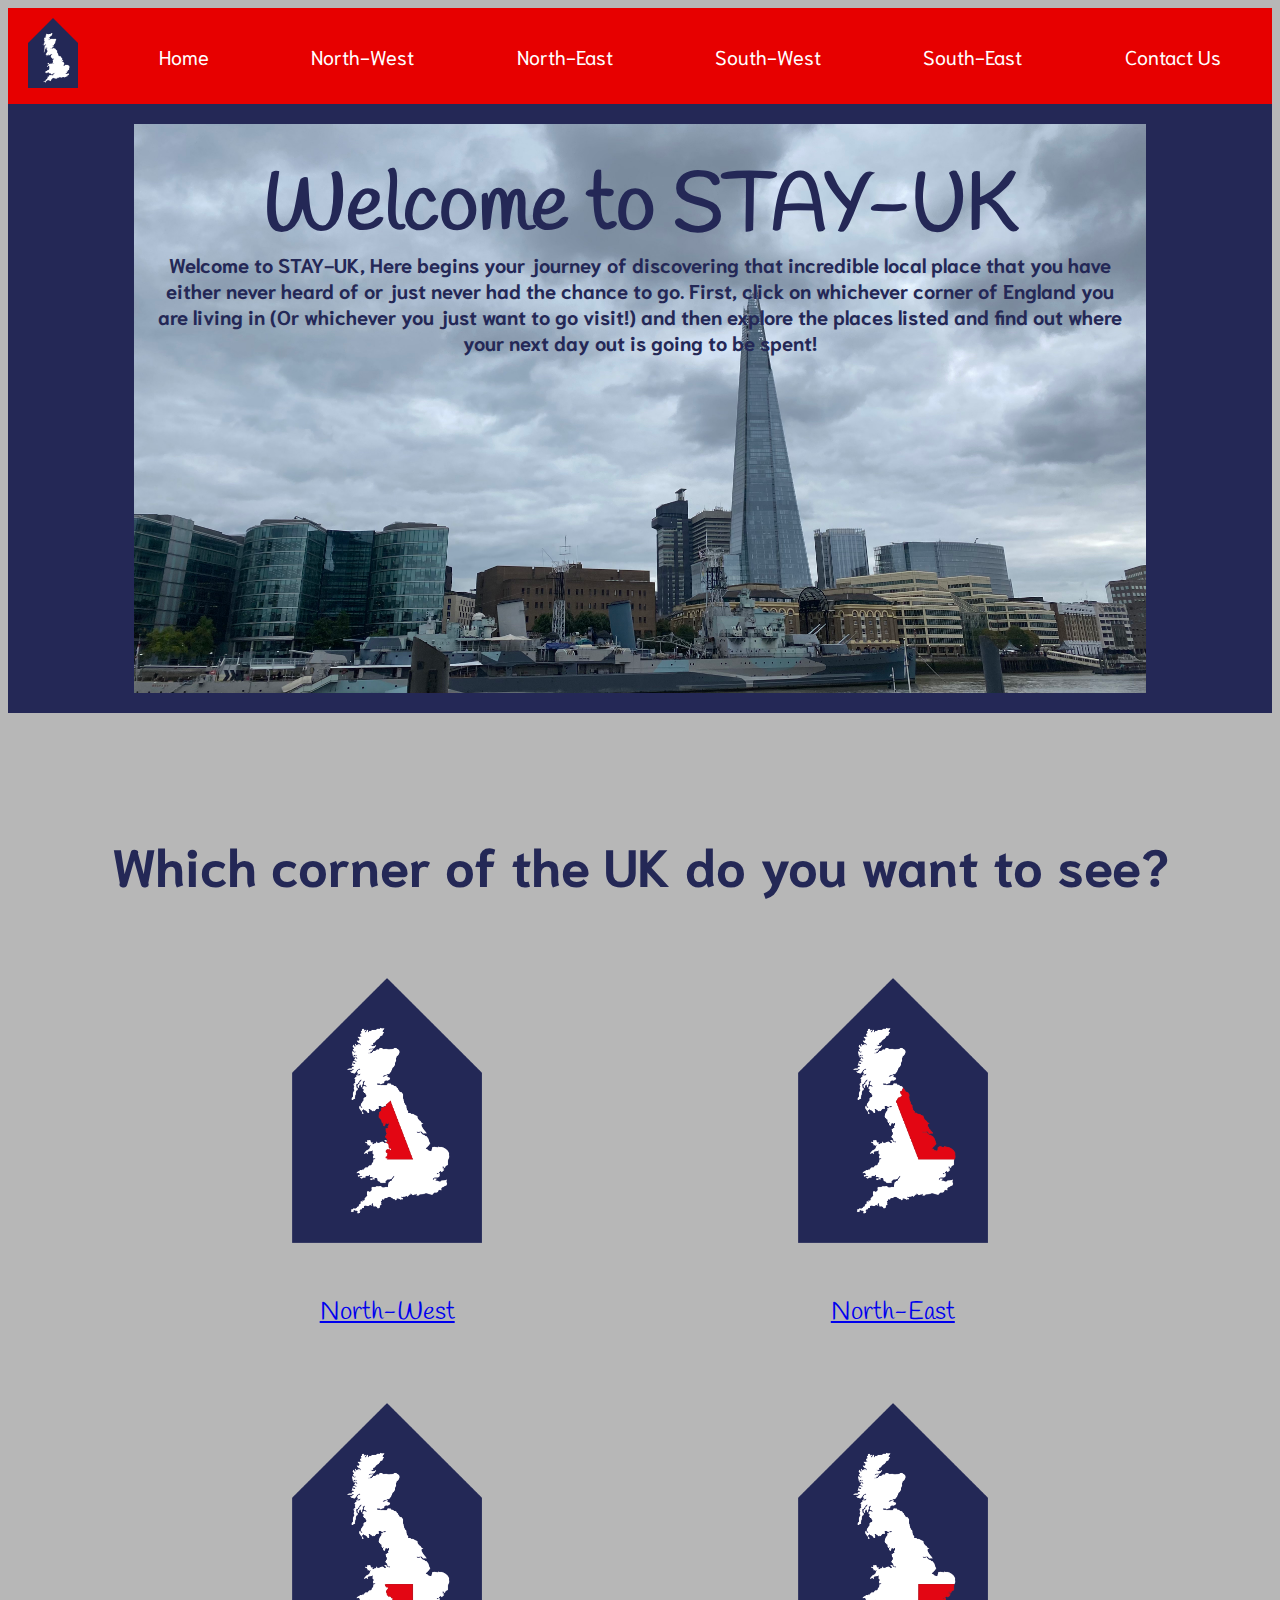
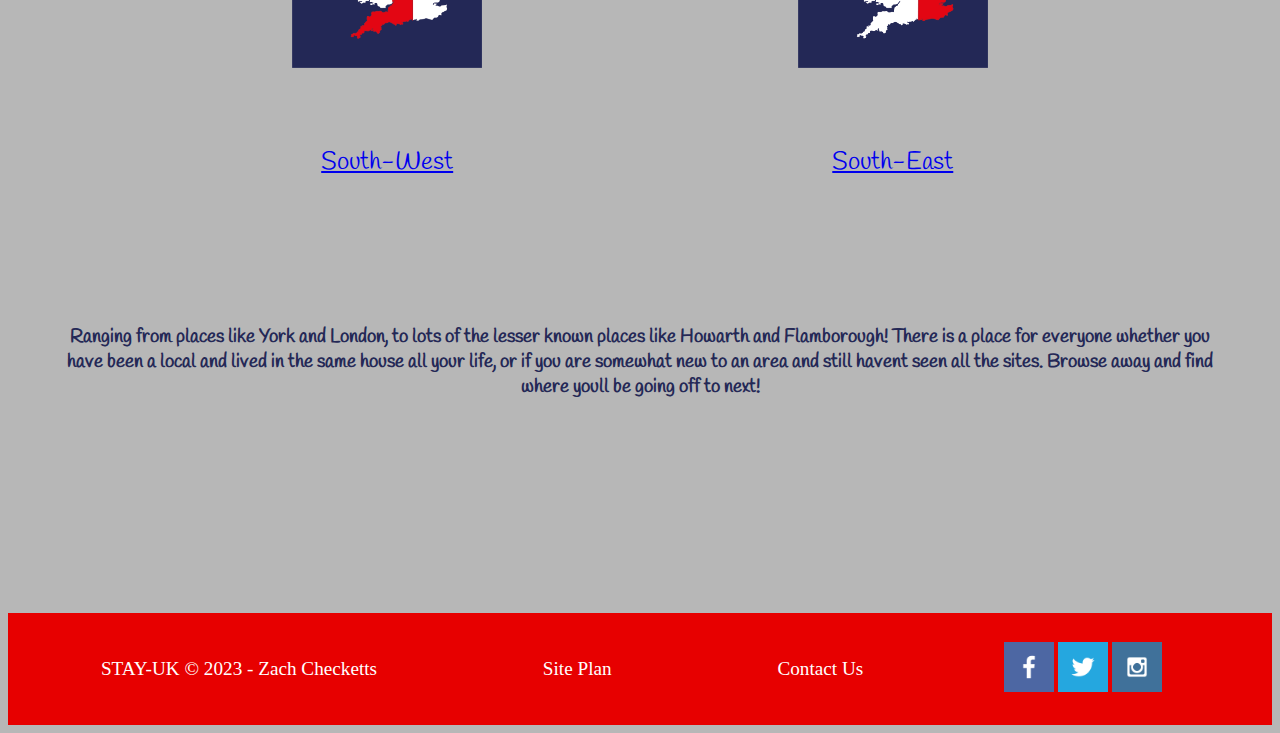
<file: personal/index.html>
<!DOCTYPE html>
<html lang="en">
<head>
    <meta charset="UTF-8">
    <meta http-equiv="X-UA-Compatible" content="IE=edge">
    <meta name="viewport" content="width=device-width, initial-scale=1.0">
    <title>Home Page</title>
    <link rel="stylesheet" href="styles/style.css">
</head>

<body>
    <header>
        <a href="index.html" id="logo_link" >
        
            <img class="logo" src="styles/images/Zach_logo.png" alt="STAY-UK logo">
        </a>
        <nav id="navbar">
            <a href="index.html">Home</a>
            <a href="northwest.html">North-West</a>
            <a href="northeast.html">North-East</a>
            <a href="southwest.html">South-West</a>
            <a href="southeast.html">South-East</a>
            <a href="contactus.html">Contact Us</a>
        </nav>

    </header>
    <div id="hero">
        <div id="hero-background"></div>
        <div id="hero-box">
            <img id="hero-img" src="styles/images/london4.jpg" alt="Image of UK">
        </div>
        <section id="hero-msg">
            <h1 class="home-title">Welcome to STAY-UK</h1>
            <h4 class="title-description">Welcome to STAY-UK, Here begins your journey of discovering that incredible local place that you have either never heard of or just never had the chance to go. First, click on whichever corner of England you are living in (Or whichever you just want to go visit!) and then explore the places listed and find out where your next day out is going to be spent! </h4>
        </section>
    </div>
    <main class="home-grid" >
        <section id="grid-title">
            
            <h2>Which corner of the UK do you want to see?</h2>
        </section>
        
        <section id="nw-img">
            <a href="northwest.html" target="_blank">
                <img  src="styles/images/logo-northwest.png" alt="northwest">
            </a>
        </section>
        <div id="nwlink">
            <a  href="northwest.html">North-West</a>
        </div>
        <section id="ne-img">
            <a href="northeast.html" target="_blank">
                <img  src="styles/images/logo-northeast.png" alt="Northeast">
            </a>
        </section>
        <div id="nelink">
            <a  href="northeast.html">North-East</a>
        </div>
        <section id="sw-img">
            <a href="southwest.html" target="_blank">
                <img  src="styles/images/logo-southwest.png" alt="southwest">
            </a>
        </section>
        <div id="swlink">
            <a  href="southwest.html">South-West </a>
        </div>
        <div id="se-img">
            <a href="southeast.html" target="_blank">
                <img  src="styles/images/logo-southeast.png" alt="southeast">
            </a>
        </div>
        <div id="selink">
            <a  href="southeast.html">South-East</a>
        </div>
        <section id="home-instruction"> 
            <h3 >Ranging from places like York and London, to lots of the lesser known places like Howarth and Flamborough! There is a place for everyone whether you have been a local and lived in the same house all your life, or if you are somewhat new to an area and still havent seen all the sites. Browse away and find where youll be going off to next!</h3>
        </section>
    </main>


    <footer>
        <p>STAY-UK &copy; 2023 - Zach Checketts</p>
        <p><a href="site-plan.html">Site Plan</a></p>
        <p><a href="contactus.html">Contact Us</a></p>
        <div class="social">
            <a href="https://facebook.com" target="_blank">
                <img src="styles/images/facebook.png" alt="fb icon">
            </a>
            <a href="https://twitter.com" target="_blank">
                <img src="styles/images/twitter.png" alt="twitter icon">
            </a>
            <a href="https://instagram.com" target="_blank">
                <img src="styles/images/instagram.png" alt="instagram icon">
            </a>
        </div>
    </footer>
</body>
</html>
</file>
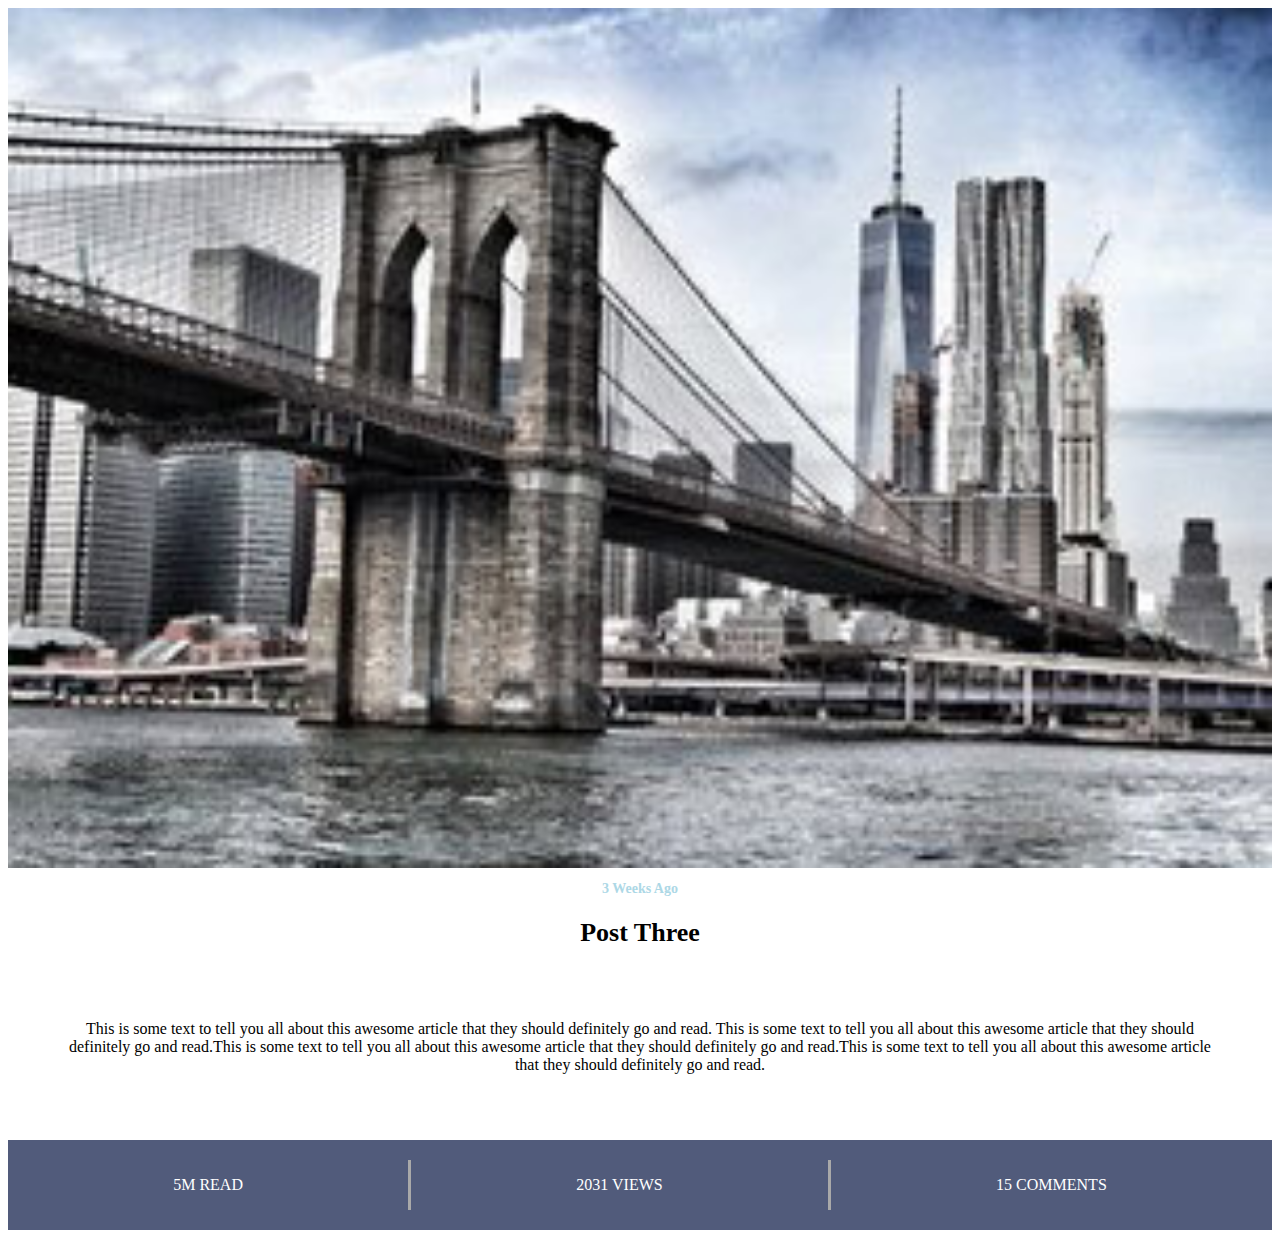
<file: practice/index.html>
<!DOCTYPE html>
<html lang="en">
<head>
    <meta charset="UTF-8">
    <meta http-equiv="X-UA-Compatible" content="IE=edge">
    <meta name="viewport" content="width=device-width, initial-scale=1.0">
    <title>HTML Practice</title>
    <link rel="stylesheet" href="styles/styles.css">
</head>
<body>
    <main>
        <div id="content">
            <div class="Header-image">
                <a href="index.html" id="logo_link" >
                    
                    <img class="cityscape" src="images/CityScape.jpeg" alt="CityScape">
                </a>
                
            </div>
            <div id="text">
                <h1 id="heading">3 Weeks Ago</h1>
                <h2 id="title">Post Three</h2>
                <p id="description">
                    This is some text to tell you all about this awesome article that they should definitely go and read. This is some text to tell you all about this awesome article that they should definitely go and read.This is some text to tell you all about this awesome article that they should definitely go and read.This is some text to tell you all about this awesome article that they should definitely go and read.
                </p>
            </div>
            <div id="footer">

            </div>
        </div>
    </main>
    <footer class="footer-grid">
        <section id="first">
            <p>5M READ</p>
        </section>
        <section id="second">
            <p>2031 VIEWS</p>
        </section>
        <section id="third">
            <p>15 COMMENTS</p>
        </section>

    </footer>
</body>
</html>
</file>
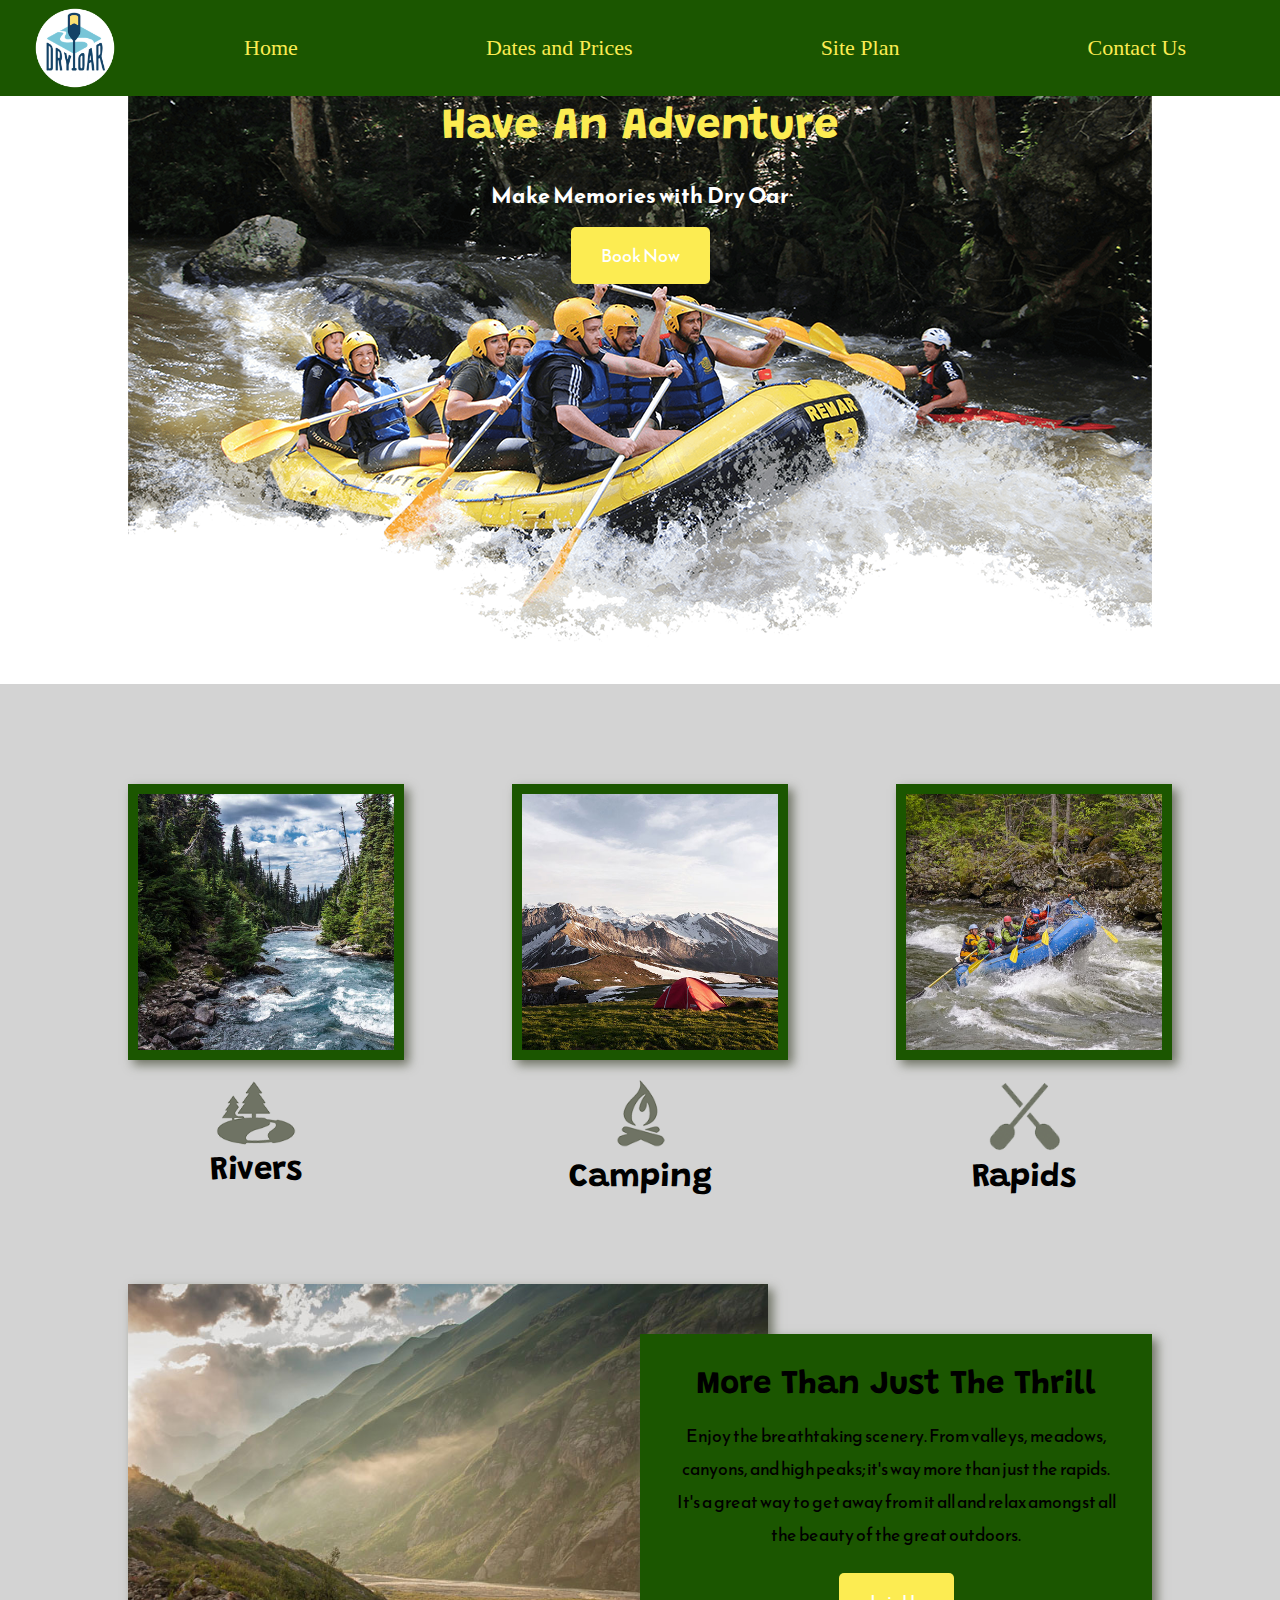
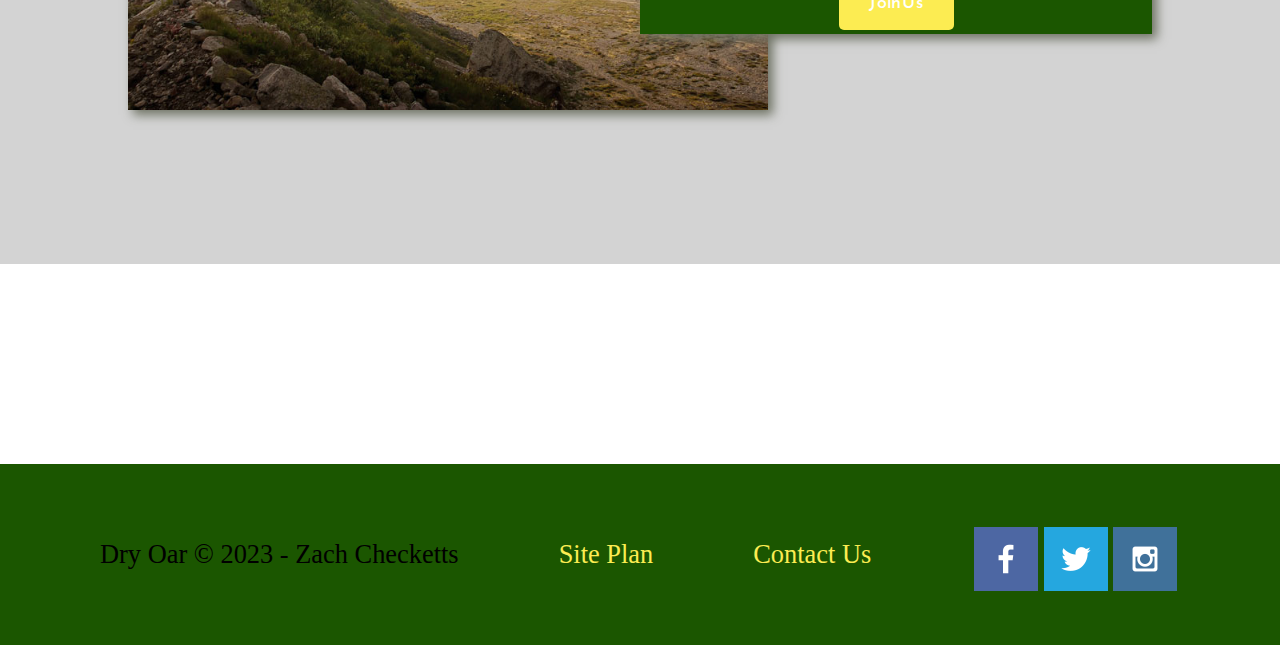
<file: wwr/index.html>
<!DOCTYPE html>
<html lang="en">
<head>
    <meta charset="UTF-8">
    <meta http-equiv="X-UA-Compatible" content="IE=edge">
    <meta name="viewport" content="width=device-width, initial-scale=1.0">
    <title>Whitewater Rafting Vacations | Dry Oar Boating | Home</title>
    <link rel="stylesheet" href="styles/style.css">
</head>
<body>
    <div id="content">
        <header>
            <a href="index.html" id="logo_link" >
            
                <img class="logo" src="images/logo.png" alt="Dry Oar logo">
            </a>
            <nav>
                <a href="index.html">Home</a>
                <a href="prices.html">Dates and Prices</a>
                <a href="site-plan-rafting.html">Site Plan</a>
                <a href="contactus.html">Contact Us</a>
            </nav>

        </header>
        <div id="hero">
            <div id="hero-box">
                <img id="hero-img" src="images/hero.png" alt="People enjoying white water rafting">
            </div>
            <section id="hero-msg">
                <h1 class="home-title">Have An Adventure</h1>
                <h4>Make Memories with Dry Oar </h4>
                <div class='button-box'>
                    <a class='book' href="rates.html">Book Now</a>
                </div>
            </section>
        </div>
        <main class="home-grid" >
            <section class="rivers-card">
                <img class="card-img" src="images/rivers.jpg" alt="river in forest">
                <img class="icon" src="images/river_icon.png" alt="river icon">
                <h2>Rivers</h2>
            </section>
            <section class="camping-card">
                <img class="card-img" src="images/camping.jpg" alt="tent in mountains">
                <img class="icon" src="images/fire_icon.png" alt="fire icon">
                <h2>Camping</h2>
            </section>
            <section class="rapids-card">
                <img class="card-img" src="images/rapids.jpg" alt="rafting boat">
                <img class="icon" src="images/oars.png" alt="oars icon">
                <h2>Rapids</h2>
            </section>
            <div id="background"></div>
            <img class="mountains" src="images/mountains.jpg" alt="Misty mountains">
            <section class="msg">
                <h2>More Than Just The Thrill</h2>
                <p>Enjoy the breathtaking scenery. From valleys, meadows, canyons, and high peaks; it's way more than just the rapids. It's a great way to get away from it all and relax amongst all the beauty of the great outdoors. </p>
                <a class='join' href="rivers.html">Join Us</a>
            </section>
        </main>
        <footer>
            <p>Dry Oar &copy; 2023 - Zach Checketts</p>
            <p><a href="site-plan-rafting.html">Site Plan</a></p>
            <p><a href="contactus.html">Contact Us</a></p>
            <div class="social">
                <a href="https://facebook.com" target="_blank">
                    <img src="images/facebook.png" alt="fb icon">
                </a>
                <a href="https://twitter.com" target="_blank">
                    <img src="images/twitter.png" alt="twitter icon">
                </a>
                <a href="https://instagram.com" target="_blank">
                    <img src="images/instagram.png" alt="instagram icon">
                </a>
            </div>
        </footer>
    </div>
</body>
</html>
</file>
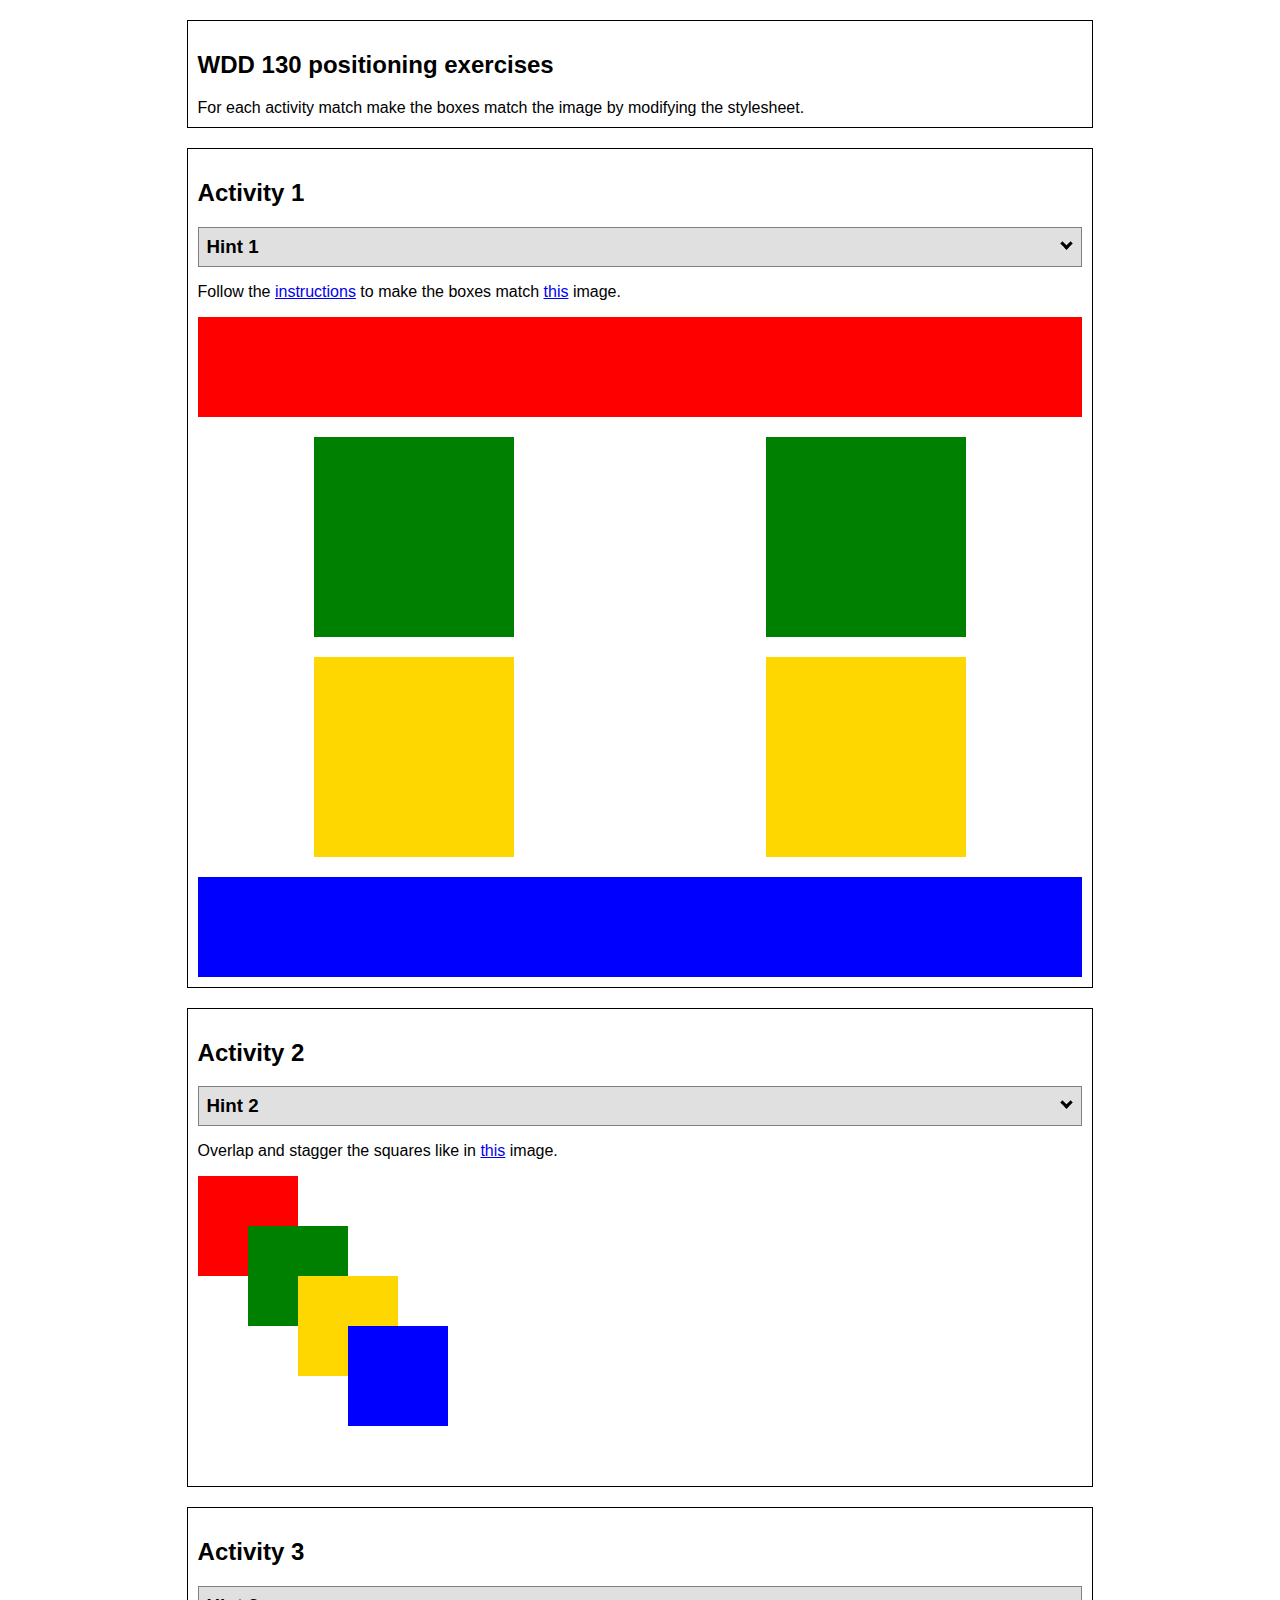
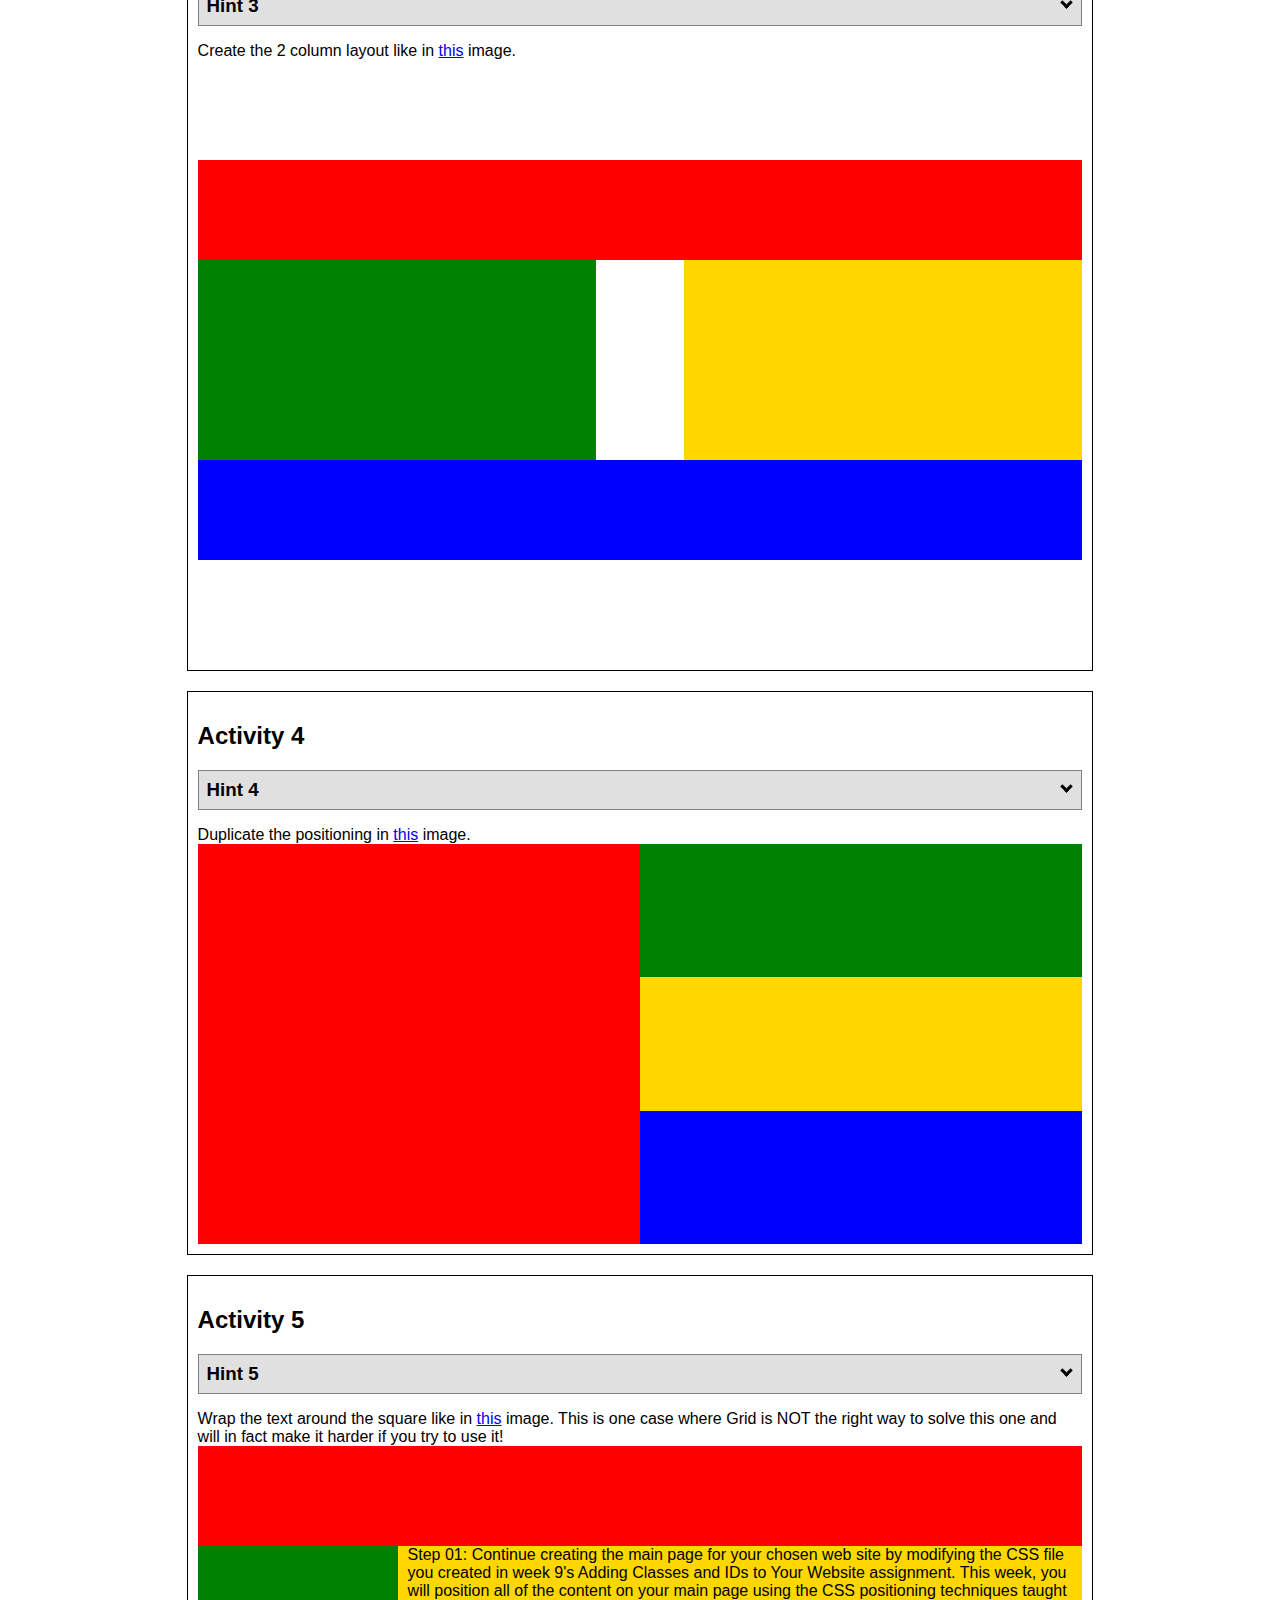
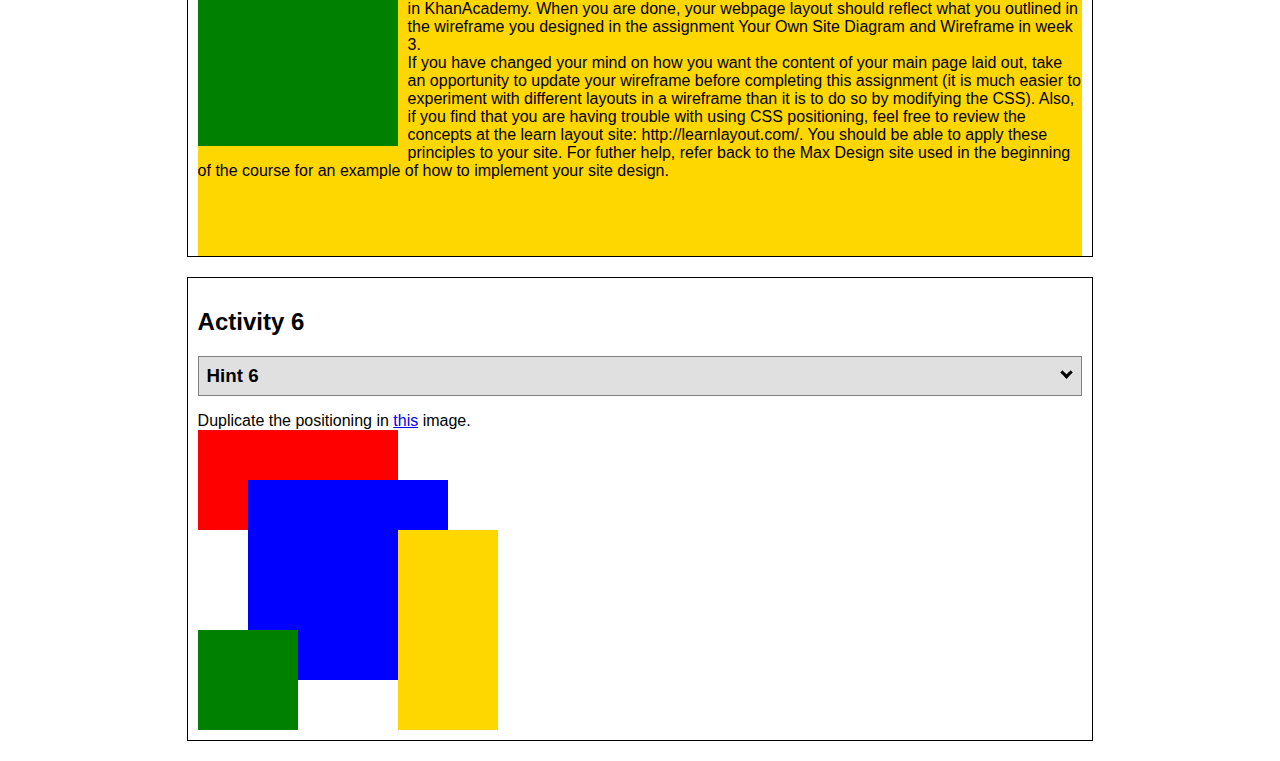
<file: positioning.html>
<!DOCTYPE html>
<html lang="en">
  <head>
    <!-- HTML - Name: positioning.html -->
    <title>Positioning Activity</title>
    <link rel="stylesheet" type="text/css" href="positionstyles.css" />
  </head>
  <body>
    <div class="activity">
      <h2>WDD 130 positioning exercises</h2>
      For each activity match make the boxes match the image by modifying the stylesheet.</div>
    <div class="activity">
      <h2>Activity 1</h2>
      <section class="hint"><input type="checkbox" ><i></i> <h3>Hint 1</h3><div><p>Check out the <a href="https://byui-wdd.github.io/wdd130/activities/w06-css-positioning.html" target="_blank">activity instructions</a> in Ilearn!</p></div></section>
      <p>Follow the <a href="https://byui-wdd.github.io/wdd130/activities/w06-css-positioning.html" target="_blank">instructions</a> to make the boxes match  <a href="https://byui-wdd.github.io/wdd130/images/example1.png" target="_blank">this</a> image.</p>
      <div class="content1" >
        <div class="red1" ></div>
        <div class="green1" ></div>
        <div class="green1" ></div>
        <div class="yellow1"></div>
        <div class="yellow1"></div>
        <div class="blue1"></div>
      </div>
    </div>
    <div class="activity">
      <h2>Activity 2</h2>
      <section class="hint"><input type="checkbox" > <h3>Hint 2</h3><i></i><div><p>Remember that the best way to shift elements around slightly on the page is with Margins.  You could also use Grid.  Either would work for this. If you choose margin, you can use a <em>negative</em> margin. (ie margin-top: -20px;)</p><h4>Properties used:</h4><ul><li>margin-top, margin-left</li><li>...or...</li><li>grid-template-columns: 50px 50px 50px 50px 50px </li></ul></div></section>
      <p>Overlap and stagger the squares like in <a href="https://byui-wdd.github.io/wdd130/images/example2.png" target="_blank">this</a> image.</p>
      <div class="content2" >
        <div class="red2" ></div>
        <div class="green2" ></div>
        <div class="yellow2"></div>
        <div class="blue2"></div>
      </div>
    </div>
    <div class="activity">
      <h2>Activity 3</h2>
      <section class="hint"><input type="checkbox" > <h3>Hint 3</h3><i></i><div><p>This one is going to be best solved with CSS Grid. Remember to make the boxes the right width first...then start moving them around. </p><h4>Properties used:</h4><ul><li>display:grid;</li><li>grid-template-columns:</li><li>grid-column-gap:</li>
        <li>grid-column:</li>  </ul></div></section>
      Create the 2 column layout like in <a href="https://byui-wdd.github.io/wdd130/images/example3.png" target="_blank">this</a>  image.
      <div class="content3" >
        <div class="red3" ></div>
        <div class="green3" ></div>
        <div class="yellow3"></div>
        <div class="blue3"></div>
      </div>
    </div>
    <div class="activity">
      <h2>Activity 4</h2>
      <section class="hint"><input type="checkbox" > <h3>Hint 4</h3><i></i><div><p>For the others we have been primarily concerned with width. For this one you will need to adjust height as well. </p><h4>Properties used:</h4><ul><li>display:grid;</li><li>grid-template-columns:</li><li>grid-row:</li></ul></div></section>
      Duplicate the positioning in <a href="https://byui-wdd.github.io/wdd130/images/example4.png" target="_blank">this</a> image. 
      <div class="content4" >
        <div class="red4" ></div>
        <div class="green4" ></div>
        <div class="yellow4"></div>
        <div class="blue4"></div>
      </div>
    </div>

    <div class="activity">
      <h2>Activity 5</h2>
      <section class="hint"><input type="checkbox" > <h3>Hint 5</h3><i></i><div><p>Grid is <strong>not</strong> the right way to do this.  In fact there is only one way to really do that...and that is with float. Remember that we float the thing we want the text to wrap around.  Also remember to start by making all the shapes the right size and shape.</p><h4>Properties used:</h4><ul><li>float: left;</li></ul></div></section>
      Wrap the text around the square like in <a href="https://byui-wdd.github.io/wdd130/images/example5.png" target="_blank">this</a> image. This is one case where Grid is NOT the right way to solve this one and will in fact make it harder if you try to use it!
      <div class="content5" >
        <div class="red5" ></div>
        <div class="green5" ></div>
        <div class="yellow5">Step 01: Continue creating the main page for your chosen web site by modifying the CSS file you created in week 9's Adding Classes and IDs to Your Website assignment. This week, you will position all of the content on your main page using the CSS positioning techniques taught in KhanAcademy. When you are done, your webpage layout should reflect what you outlined in the wireframe you designed in the assignment Your Own Site Diagram and Wireframe in week 3. <br />
          If you have changed your mind on how you want the content of your main page laid out, take an opportunity to update your wireframe before completing this assignment (it is much easier to experiment with different layouts in a wireframe than it is to do so by modifying the CSS). Also, if you find that you are having trouble with using CSS positioning, feel free to review the concepts at the learn layout site: http://learnlayout.com/. You should be able to apply these principles to your site. For futher help, refer back to the Max Design site used in the beginning of the course for an example of how to implement your site design.</div>
        <div class="blue5"></div>
      </div>
    </div>
    <div class="activity">
      <h2>Activity 6</h2>
      <section class="hint"><input type="checkbox" > <h3>Hint 6</h3><i></i><div><p>This one is all about visualizing the grid behind the layout. If you are having a hard time doing that first: all the sizes are even multiples of 100, and second here is another example with the lines drawn: <a href="https://byui-wdd.github.io/wdd130/images/example6-hint.png" target="_blank">example 6 with lines</a>. For this one you will find it easiest if you use px for the column width. You can also use <kbd>z-index</kbd> to control the element layering.    </p><h4>Properties used:</h4><ul><li>display:grid;</li><li>grid-template-columns:</li><li>grid-column:</li><li>grid-row:</li><li><a href="https://www.w3schools.com/cssref/pr_pos_z-index.asp" target="_blank">z-index:</a></li></ul></div></section>
      Duplicate the positioning in <a href="https://byui-wdd.github.io/wdd130/images/example6.png" target="_blank">this</a> image.
      <div class="content6" >
        <div class="red6" ></div>
        <div class="green6" ></div>
        <div class="yellow6"></div>
        <div class="blue6"></div>
      </div>
    </div>
  </body>
</html>
</file>
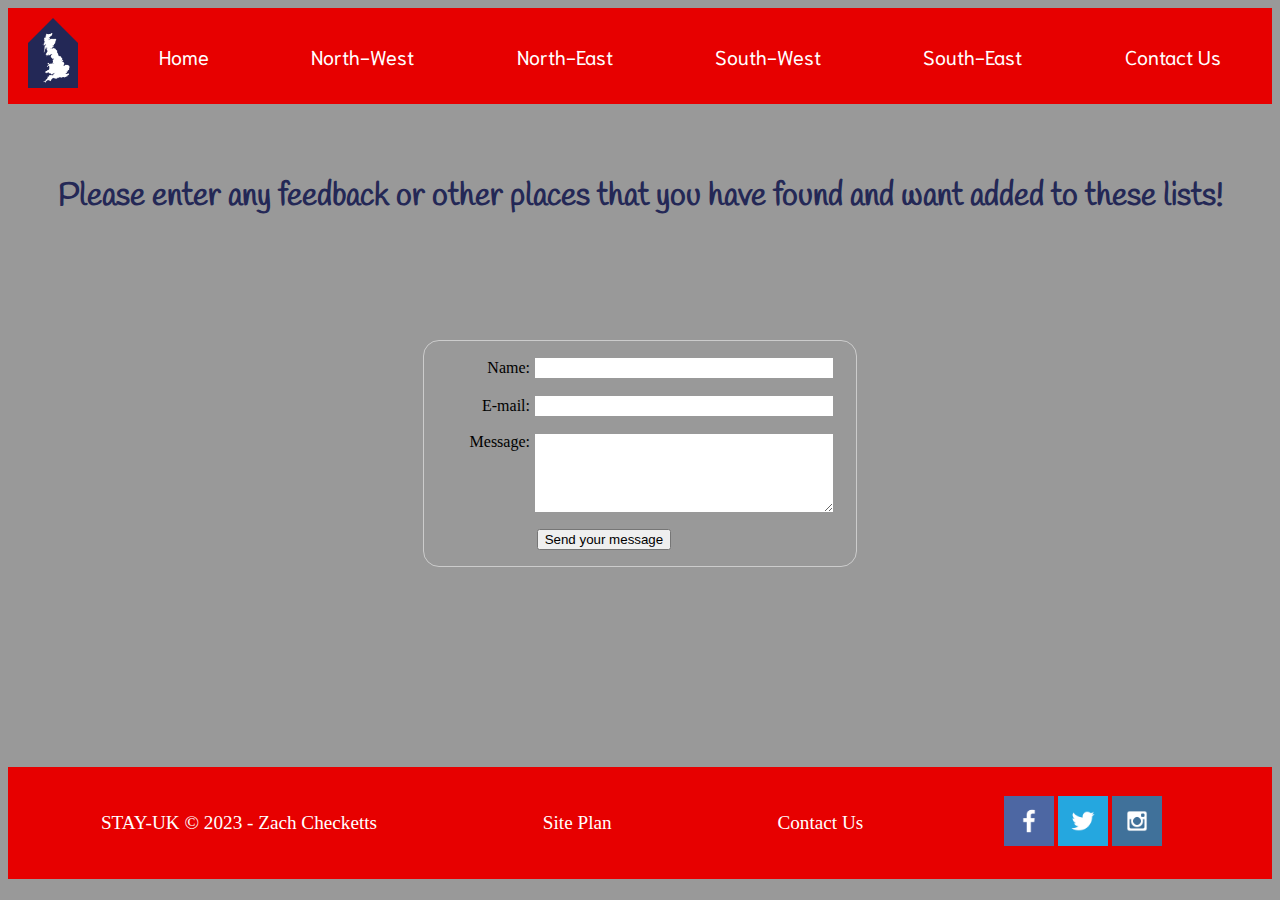
<file: personal/contactus.html>
<!DOCTYPE html>
<html lang="en-US">
  <head>
    <meta charset="utf-8">
    <meta name="viewport" content="width=device-width">
    <title>Contact Us Page</title>
    <link rel="stylesheet" href="styles/style.css">
    <style>
    form {
    /* Center the form on the page */
    margin: 0 auto;
    width: 400px;
    /* Form outline */
    padding: 1em;
    border: 1px solid #ccc;
    border-radius: 1em;
    }

    ul {
    list-style: none;
    padding: 0;
    margin: 0;
    }

    form li + li {
    margin-top: 1em;
    }

    label {
    /* Uniform size & alignment */
    display: inline-block;
    width: 90px;
    text-align: right;
    }

    input,
    textarea {
    /* To make sure that all text fields have the same font settings
        By default, textareas have a monospace font */
    font: 1em sans-serif;

    /* Uniform text field size */
    width: 300px;
    box-sizing: border-box;

    /* Match form field borders */
    border: 1px solid #999;
    }

    input:focus,
    textarea:focus {
    /* Additional highlight for focused elements */
    border-color: #000;
    }

    textarea {
    /* Align multiline text fields with their labels */
    vertical-align: top;

    /* Provide space to type some text */
    height: 5em;
    }

    .button {
    /* Align buttons with the text fields */
    padding-left: 90px; /* same size as the label elements */
    }

    button {
    /* This extra margin represent roughly the same space as the space
        between the labels and their text fields */
    margin-left: 0.5em;   
    }
    #feedback {
    background-color: antiquewhite;
    position: absolute;
    top: 0;
    left: 0;
    right: 0;
    padding: .5em;
    /* make this element invisible until we are ready for it */
    display: none;      
    }
    .moveDown {
        margin-top: 3em;
    }
    body {
        background-color: #999;
    }
    #contact-title {
        text-align: center;
        font-family: Handlee, Arial, Helvetica, sans-serif;
        padding-top: 50px;
        padding-bottom: 100px;
        color: #242856;
    }
    </style>
  </head>
  <body>
    <header>
        <a href="index.html" id="logo_link" >
        
            <img class="logo" src="styles/images/Zach_logo.png" alt="STAY-UK logo">
        </a>
        <nav id="navbar">
            <a href="index.html">Home</a>
            <a href="northwest.html">North-West</a>
            <a href="northeast.html">North-East</a>
            <a href="southwest.html">South-West</a>
            <a href="southeast.html">South-East</a>
            <a href="contactus.html">Contact Us</a>
        </nav>

    </header>
    <div id="contact-title">
        <h1>Please enter any feedback or other places that you have found and want added to these lists!</h1>
    </div>
    <div id="feedback"></div>
    <form action="/my-handling-form-page" method="post">
        <ul>
          <li>
            <label for="name">Name:</label>
            <input type="text" id="name" name="user_name" />
          </li>
          <li>
            <label for="mail">E-mail:</label>
            <input type="email" id="mail" name="user_email" />
          </li>
          <li>
            <label for="msg">Message:</label>
            <textarea id="msg" name="user_message"></textarea>
          </li>
          <li class="button">
            <button type="submit">Send your message</button>
          </li>
        </ul>
      </form>
      <script>
        // get the feedback div element so we can do something with it.
        const feedbackElement = document.getElementById('feedback');
        // get the form so we can read what was entered in it.
        const formElement = document.forms[0];
        // add a 'listener' to wait for a submission of our form. When that happens run the code below.
        formElement.addEventListener('submit', function(e) {
            // stop the form from doing the default action.
            e.preventDefault();
            // set the contents of our feedback element to a message letting the user know the form was submitted successfully. Notice that we pull the name that was entered in the form to personalize the message!
            feedbackElement.innerHTML = 'Hello '+ formElement.user_name.value +'! Thank you for your message. We will get back with you as soon as possible!';
            // make the feedback element visible.
            feedbackElement.style.display = "block";
            // add a class to move everything down so our message doesn't cover it.
            document.body.classList.toggle('moveDown');
        });
    </script>
    <footer>
        <p>STAY-UK &copy; 2023 - Zach Checketts</p>
        <p><a href="site-plan.html">Site Plan</a></p>
        <p><a href="contactus.html">Contact Us</a></p>
        <div class="social">
            <a href="https://facebook.com" target="_blank">
                <img src="styles/images/facebook.png" alt="fb icon">
            </a>
            <a href="https://twitter.com" target="_blank">
                <img src="styles/images/twitter.png" alt="twitter icon">
            </a>
            <a href="https://instagram.com" target="_blank">
                <img src="styles/images/instagram.png" alt="instagram icon">
            </a>
        </div>
    </footer>
  </body>
</html>
</file>
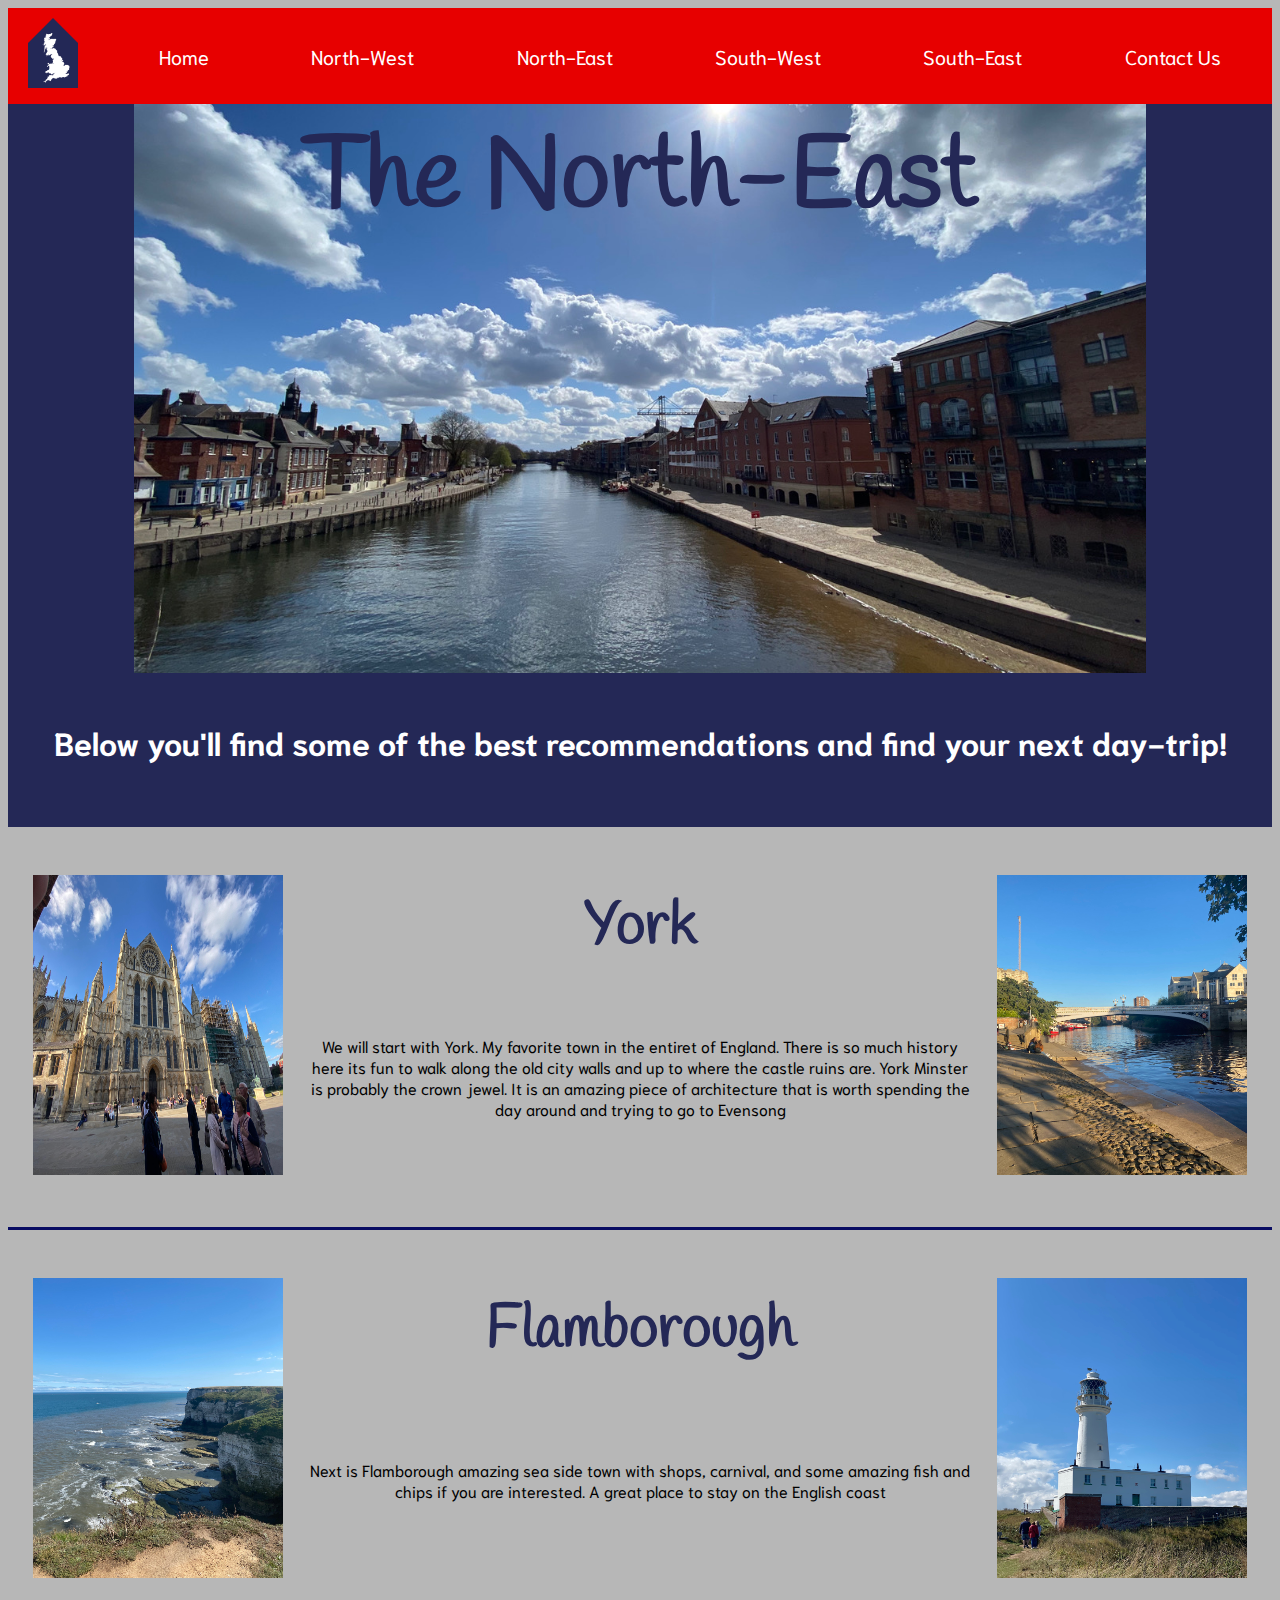
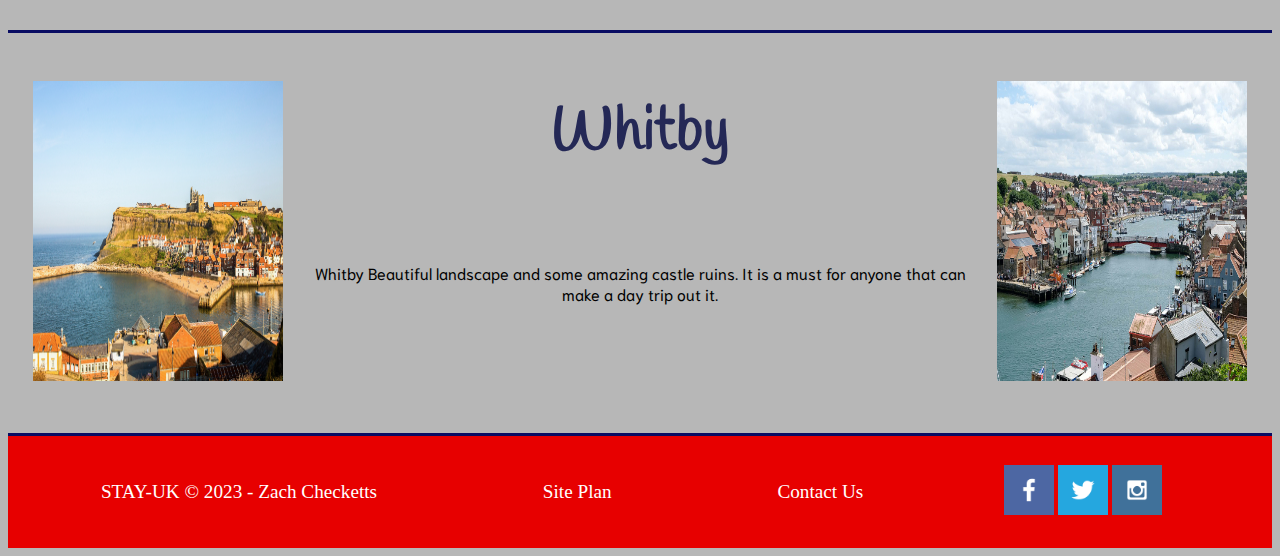
<file: personal/northeast.html>
<!DOCTYPE html>
<html lang="en">
<head>
    <meta charset="UTF-8">
    <meta http-equiv="X-UA-Compatible" content="IE=edge">
    <meta name="viewport" content="width=device-width, initial-scale=1.0">
    <title>North-East</title>
    <link rel="stylesheet" href="styles/style.css">
</head>

<body>
    <header>
        <a href="index.html" id="logo_link" >
        
            <img class="logo" src="styles/images/Zach_logo.png" alt="STAY-UK logo">
        </a>
        <nav>
            <a href="index.html">Home</a>
            <a href="northwest.html">North-West</a>
            <a href="northeast.html">North-East</a>
            <a href="southwest.html">South-West</a>
            <a href="southeast.html">South-East</a>
            <a href="contactus.html">Contact Us</a>
        </nav>

    </header>
    <div id="hero-subpage-grid">
        <div id="hero-background"></div>
        <section class="hero-title-subpages">
            <h1 class="subpage-titles">The North-East</h1>
        </section>
        <section class="hero-box-subpages">
            <img class="hero-img-subpages" src="styles/images/york6.jpeg" alt="Image of North-East">
        </section>
        <section class="hero-subpage-description">
            <h1>Below you'll find some of the best recommendations and find your next  day-trip!</h1>
        </section>
    </div>
    <main>
        <div class="subpage-grid">
            <section class="subpage-left">
                <img class="left-img" src="styles/images/York2.jpeg" alt="York3" >
            </section>
            <section class="subpage-main-title">
                <h1>York</h1>
            </section>
            <section class="subpage-description">
                <p>We will start with York. My favorite town in the entiret of England. There is so much history here its fun to walk along the old city walls and up to where the castle ruins are. York Minster is probably the crown jewel. It is an amazing piece of architecture that is worth spending the day around and trying to go to Evensong</p>
            </section>
            <section class="subpage-right">
                <img class="left-img" src="styles/images/York3.jpeg" alt="York3" >
            </section>


        </div>
        <div class="subpage-grid">
            <section class="subpage-left">
                <img class="left-img" src="styles/images/Scarborough.jpeg" alt="Flamborough" >
            </section>
            <section class="subpage-main-title">
                <h1>Flamborough</h1>
            </section>
            <section class="subpage-description">
                <p>Next is Flamborough amazing sea side town with shops, carnival, and some amazing fish and chips if you are interested. A great place to stay on the English coast</p>
            </section>
            <section class="subpage-right">
                <img class="left-img" src="styles/images/Scarborough3.jpeg" alt="Flamborough 2" >
            </section>

        </div>
        <div class="subpage-grid">
            <section class="subpage-left">
                <img class="left-img" src="styles/images/Whitby3.jpeg" alt="Whitby" >
            </section>
            <section class="subpage-main-title">
                <h1>Whitby</h1>
            </section>
            <section class="subpage-description">
                <p>Whitby Beautiful landscape and some amazing castle ruins. It is a must for anyone that can make a day trip out it.</p>
            </section>
            <section class="subpage-right">
                <img class="left-img" src="styles/images/Whitby2.jpeg" alt="Whitby 2" >

        </div>
    </main>
    <footer>
        <p>STAY-UK &copy; 2023 - Zach Checketts</p>
        <p><a href="site-plan.html">Site Plan</a></p>
        <p><a href="contactus.html">Contact Us</a></p>
        <div class="social">
            <a href="https://facebook.com" target="_blank">
                <img src="styles/images/facebook.png" alt="fb icon">
            </a>
            <a href="https://twitter.com" target="_blank">
                <img src="styles/images/twitter.png" alt="twitter icon">
            </a>
            <a href="https://instagram.com" target="_blank">
                <img src="styles/images/instagram.png" alt="instagram icon">
            </a>
        </div>
    </footer>
</body>
</html>
</file>
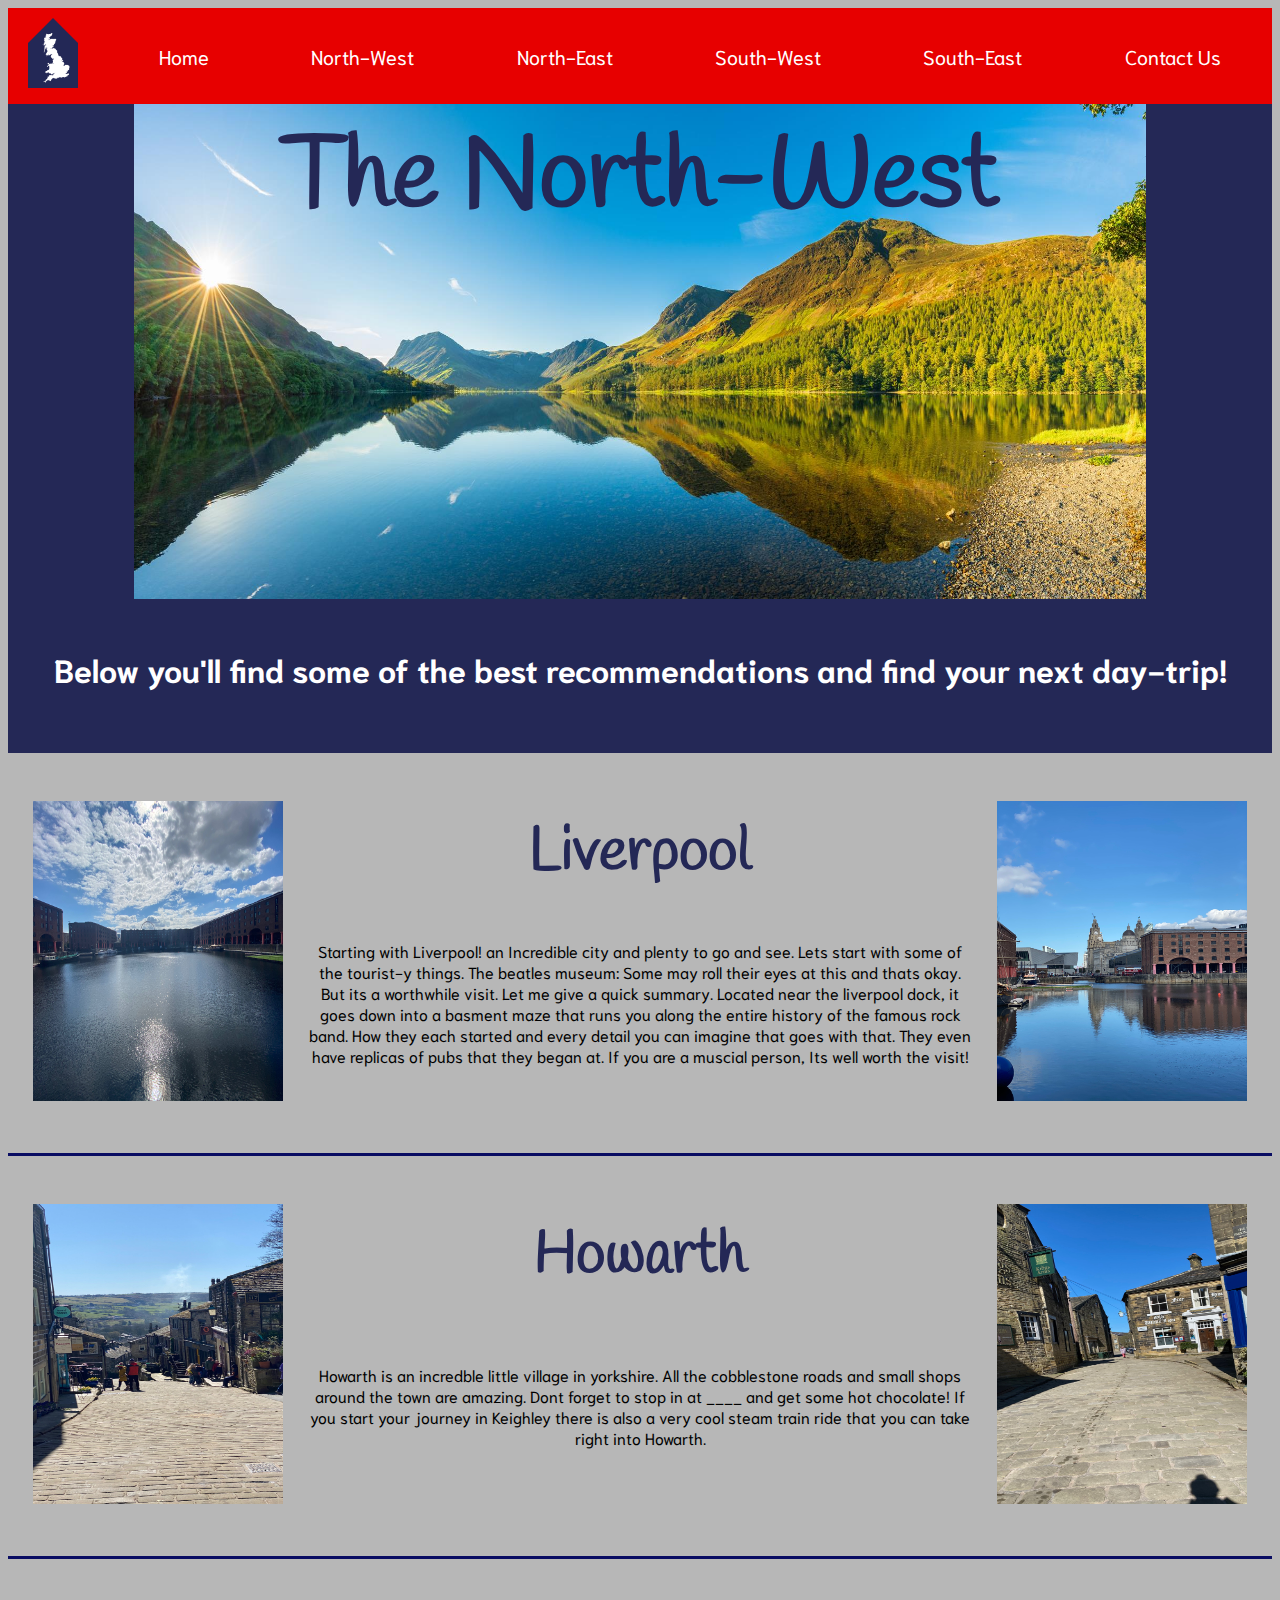
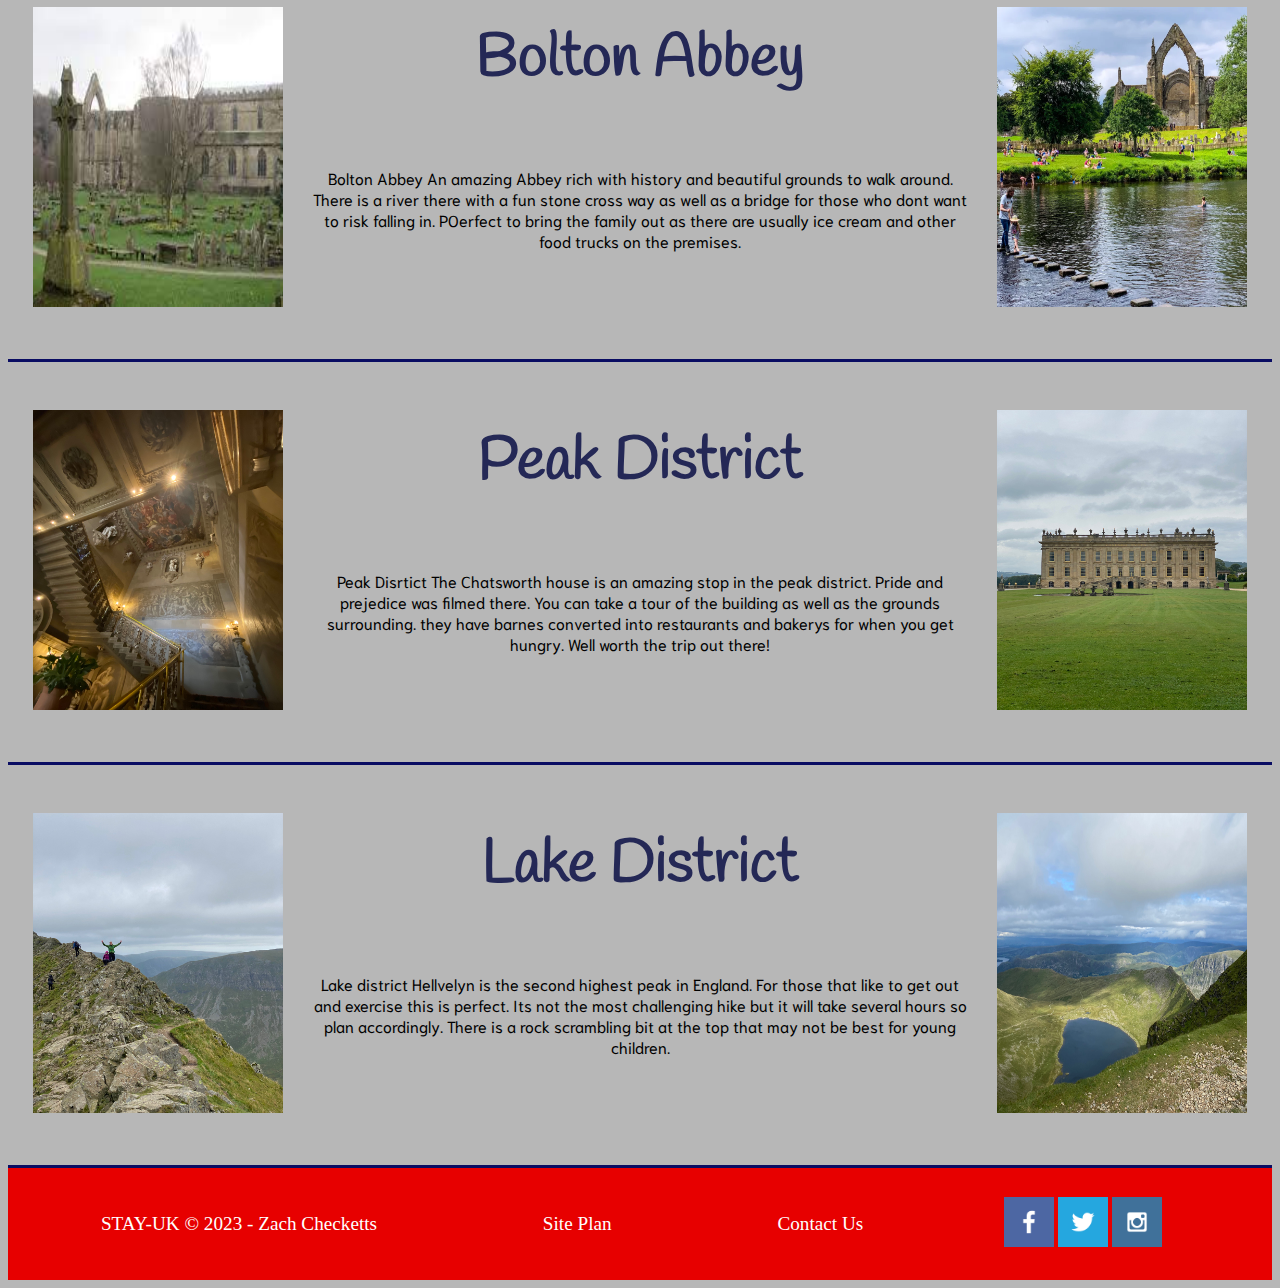
<file: personal/northwest.html>
<!DOCTYPE html>
<html lang="en">
<head>
    <meta charset="UTF-8">
    <meta http-equiv="X-UA-Compatible" content="IE=edge">
    <meta name="viewport" content="width=device-width, initial-scale=1.0">
    <title>North-West</title>
    <link rel="stylesheet" href="styles/style.css">
</head
>
<body>
    <header>
        <a href="index.html" id="logo_link" >
        
            <img class="logo" src="styles/images/Zach_logo.png" alt="STAY-UK logo">
        </a>
        <nav>
            <a href="index.html">Home</a>
            <a href="northwest.html">North-West</a>
            <a href="northeast.html">North-East</a>
            <a href="southwest.html">South-West</a>
            <a href="southeast.html">South-East</a>
            <a href="contactus.html">Contact Us</a>
        </nav>

    </header>
    <div id="hero-subpage-grid">
        <section class="hero-title-subpages">
            <h1 class="subpage-titles">The North-West</h1>
        </section>
        <section class="hero-box-subpages">
            <img class="hero-img-subpages" src="styles/images/Lake Districtpano.jpeg" alt="Image of North-West">
        </section>
        <section class="hero-subpage-description">
            <h1>Below you'll find some of the best recommendations and find your next  day-trip!</h1>
        </section>
        
    </div>
    <main >
        <div class="subpage-grid">
            <section class="subpage-left">
                <img class="left-img" src="styles/images/liverpoo.jpeg" alt="Liverpool Dock" >
            </section>
            <section class="subpage-main-title">
                <h1>Liverpool</h1>
            </section>
            <section class="subpage-description">
                <p>Starting with Liverpool! an Incredible city and plenty to go and see. Lets start with some of the tourist-y things. The beatles museum: Some may roll their eyes at this and thats okay. But its a worthwhile visit. Let me give a quick summary. Located near the liverpool dock, it goes down into a basment maze that runs you along the entire history of the famous rock band. How they each started and every detail you can imagine that goes with that. They even have replicas of pubs that they began at. If you are a muscial person, Its well worth the visit! </p>
            </section>
            <section class="subpage-right">
                <img class="left-img" src="styles/images/liverpool.jpeg" alt="Liverpool Dock 2" >
            </section>

        </div>
        <div class="subpage-grid"> 
            <section class="subpage-left">
                <img class="left-img" src="styles/images/howarth 3.jpeg" alt="Howarth town" >
            </section>
            <section class="subpage-main-title">
                <h1>Howarth</h1>
            </section>
            <section class="subpage-description">
                <p>Howarth is an incredble little village in yorkshire. All the cobblestone roads and small shops around the town are amazing. Dont forget to stop in at ____ and get some hot chocolate! If you start your journey in Keighley there is also a very cool steam train ride that you can take right into Howarth. </p>
            </section>
            <section class="subpage-right">
                <img class="left-img" src="styles/images/howarthj2.jpeg" alt="Howarth Town View" >
            </section>

        </div>
        <div class="subpage-grid">
            <section class="subpage-left">
                <img class="left-img" src="styles/images/boltonabbey2.jpeg" alt="Howarth town" >
            </section>
            <section class="subpage-main-title">
                <h1>Bolton Abbey</h1>
            </section>
            <section class="subpage-description">
                <p>Bolton Abbey An amazing Abbey rich with history and beautiful grounds to walk around. There is a river there with a fun stone cross way as well as a bridge for those who dont want to risk falling in. POerfect to bring the family out as there are usually ice cream and other food trucks on the premises.</p>
            </section>
            <section class="subpage-right">
                <img class="left-img" src="styles/images/boltonabbey.jpg" alt="Howarth Town View" >
            </section>

        </div>
        <div class="subpage-grid">
            <section class="subpage-left">
                <img class="left-img" src="styles/images/Chatworth.jpeg" alt="Howarth town" >
            </section>
            <section class="subpage-main-title">
                <h1>Peak District</h1>
            </section> 
            <section class="subpage-description">
                <p> Peak Disrtict The Chatsworth house is an amazing stop in the peak district. Pride and prejedice was filmed there. You can take a tour of the building as well as the grounds surrounding. they have barnes converted into restaurants and bakerys for when you get hungry. Well worth the trip out there!</p>
            </section>
            <section class="subpage-right">
                <img class="left-img" src="styles/images/Chatsworth3.jpeg" alt="Howarth Town View" >
            </section>
        </div>
        <div class="subpage-grid">
            <section class="subpage-left">
                <img class="left-img" src="styles/images/lake3.jpeg" alt="Howarth town" >
            </section>
            <section class="subpage-main-title">
                <h1>Lake District</h1>
            </section>
            <section class="subpage-description">
                <p> Lake district Hellvelyn is the second highest peak in England. For those that like to get out and exercise this is perfect. Its not the most challenging hike but it will take several hours so plan accordingly. There is a rock scrambling bit at the top that may not be best for young children.</p>
            </section>
            <section class="subpage-right">
                <img class="left-img" src="styles/images/lake5.jpeg" alt="Howarth Town View" >
            </section>
        </div>
    </main>
    <footer>
        <p>STAY-UK &copy; 2023 - Zach Checketts</p>
        <p><a href="site-plan.html">Site Plan</a></p>
        <p><a href="contactus.html">Contact Us</a></p>
        <div class="social">
            <a href="https://facebook.com" target="_blank">
                <img src="styles/images/facebook.png" alt="fb icon">
            </a>
            <a href="https://twitter.com" target="_blank">
                <img src="styles/images/twitter.png" alt="twitter icon">
            </a>
            <a href="https://instagram.com" target="_blank">
                <img src="styles/images/instagram.png" alt="instagram icon">
            </a>
        </div>
    </footer>
</body>
</html>
</file>
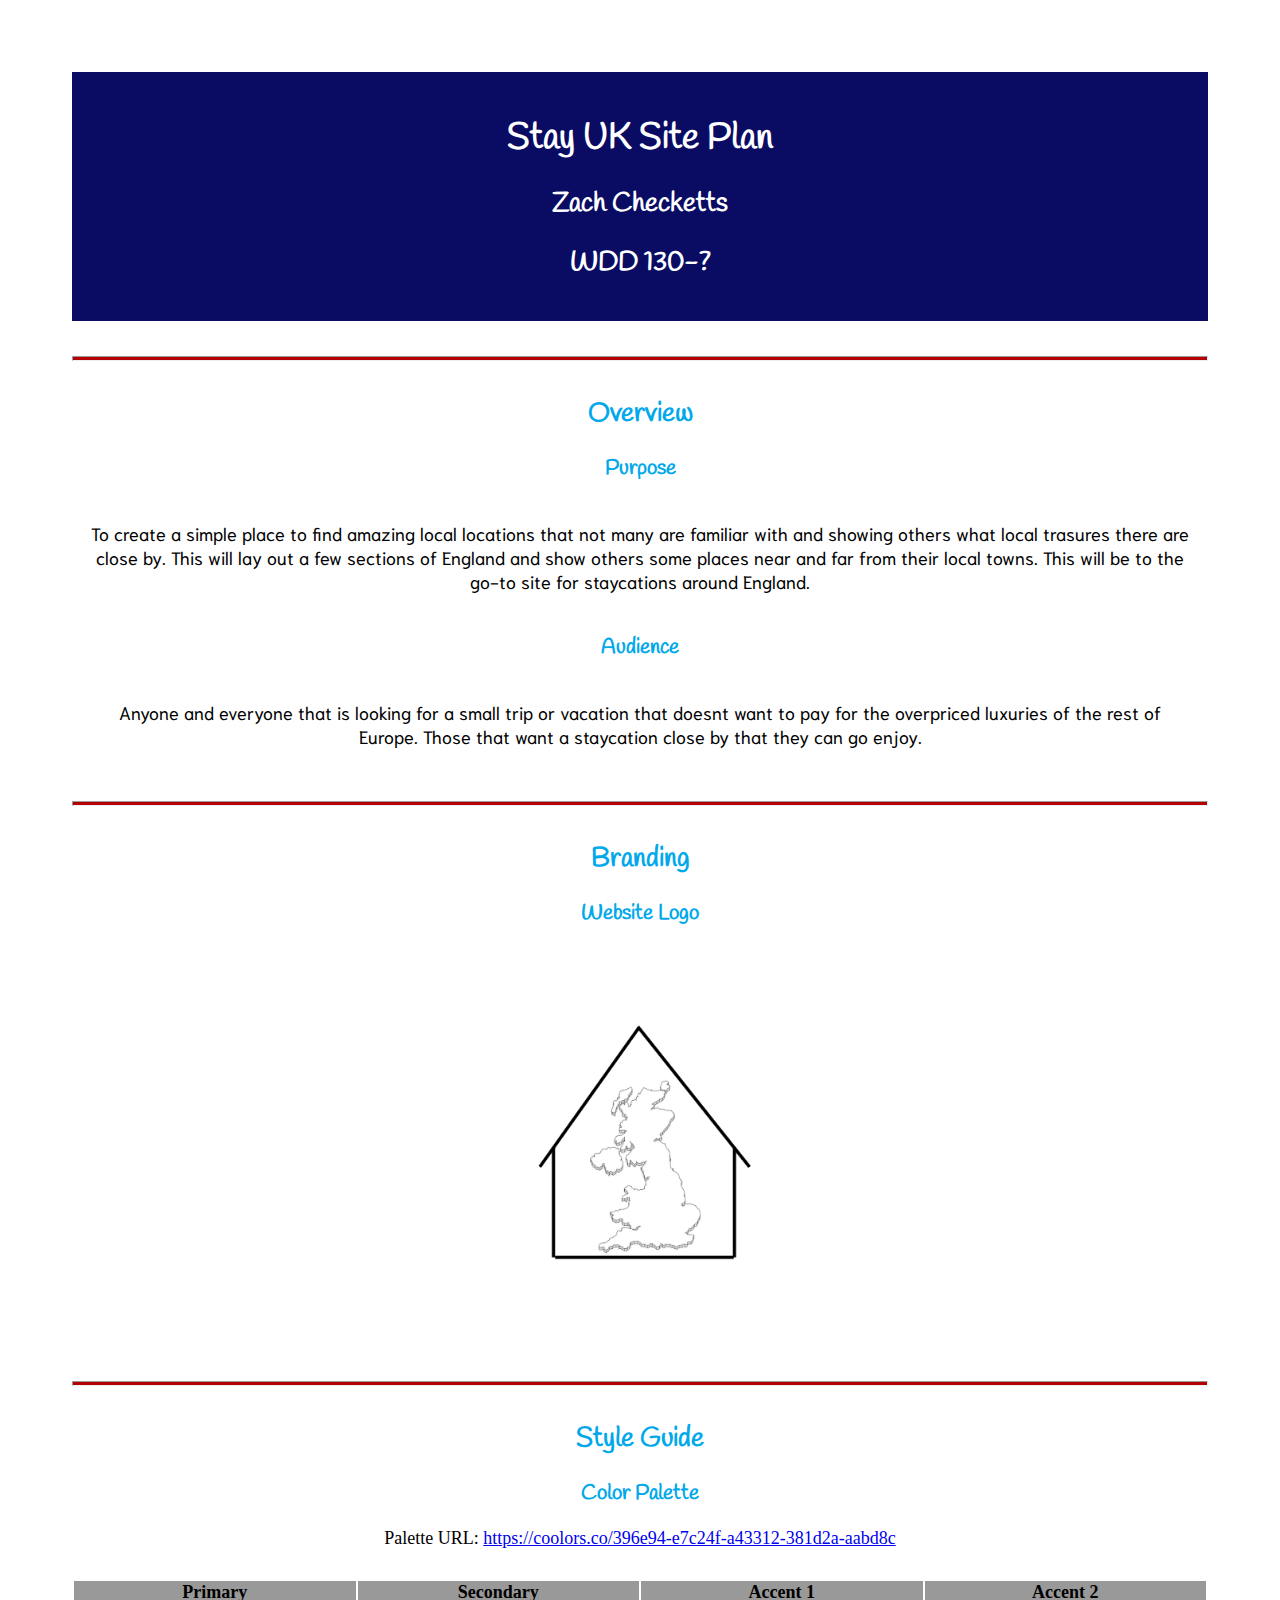
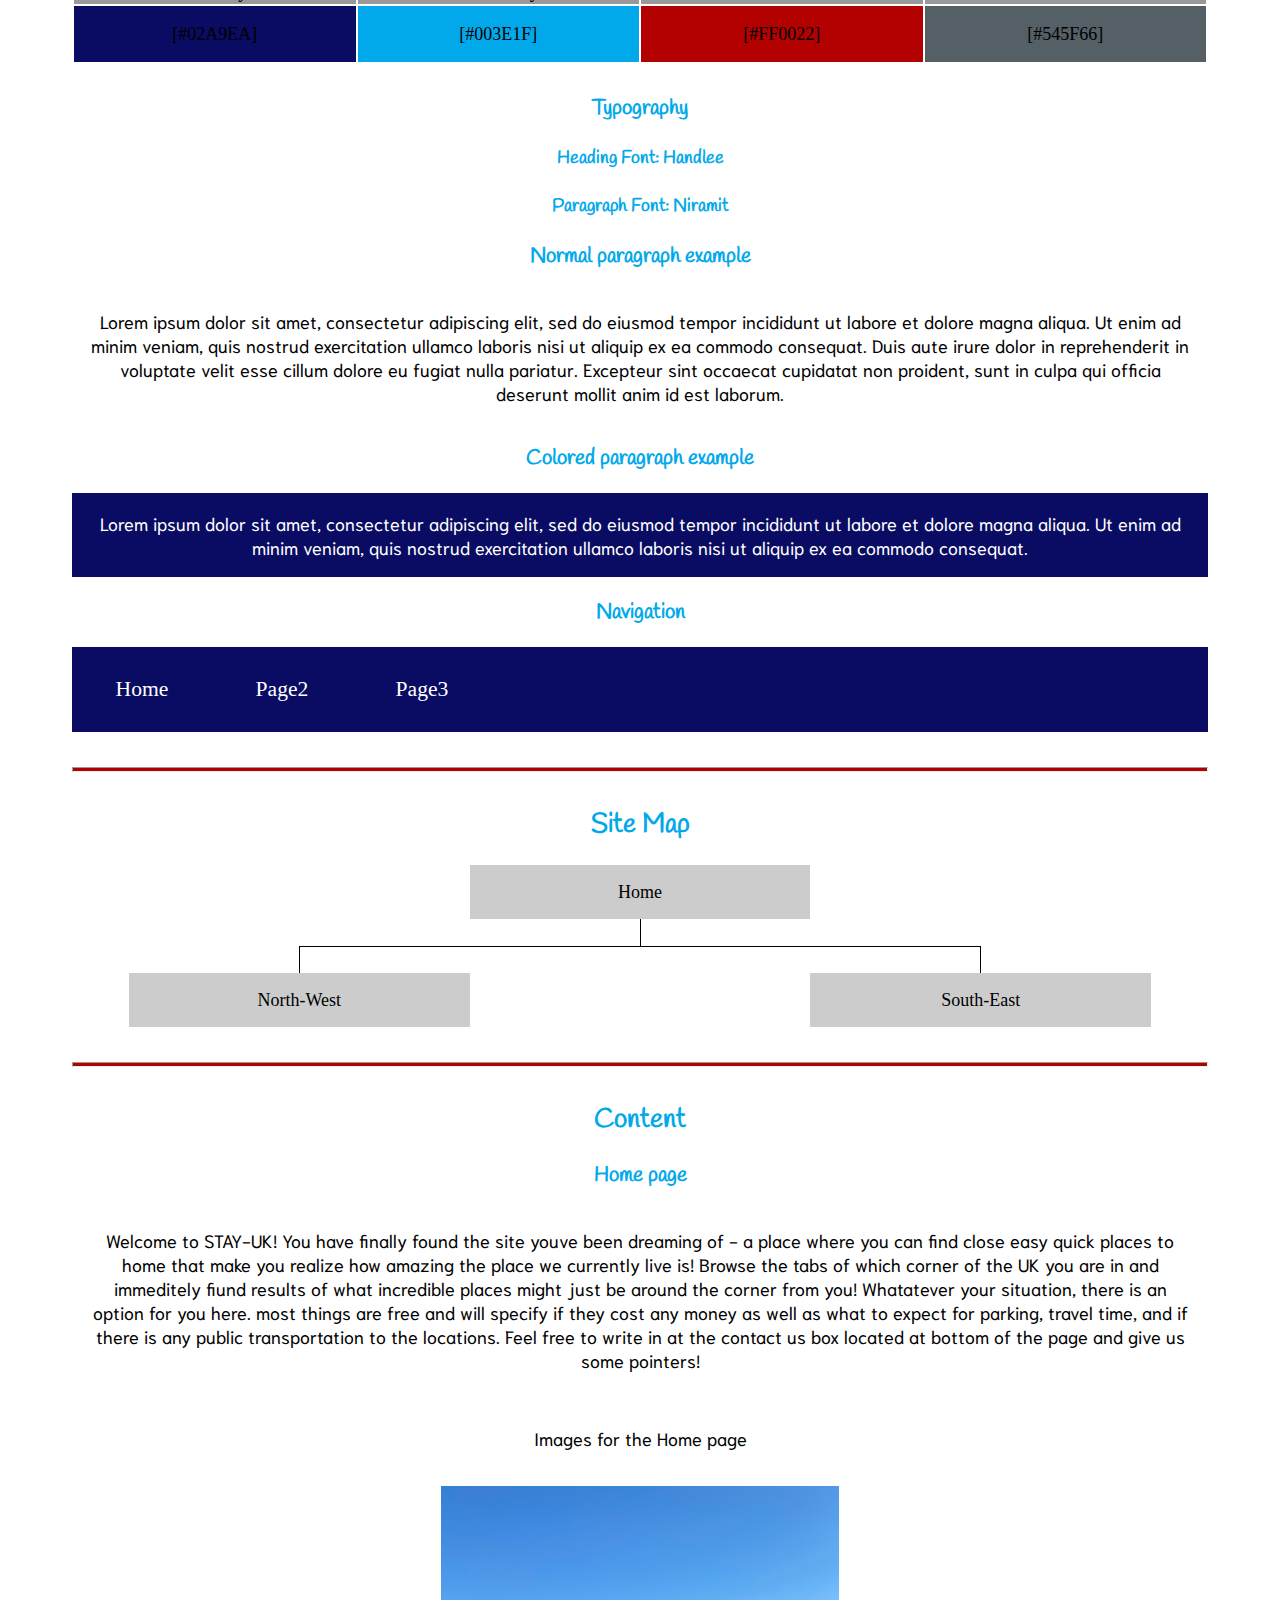
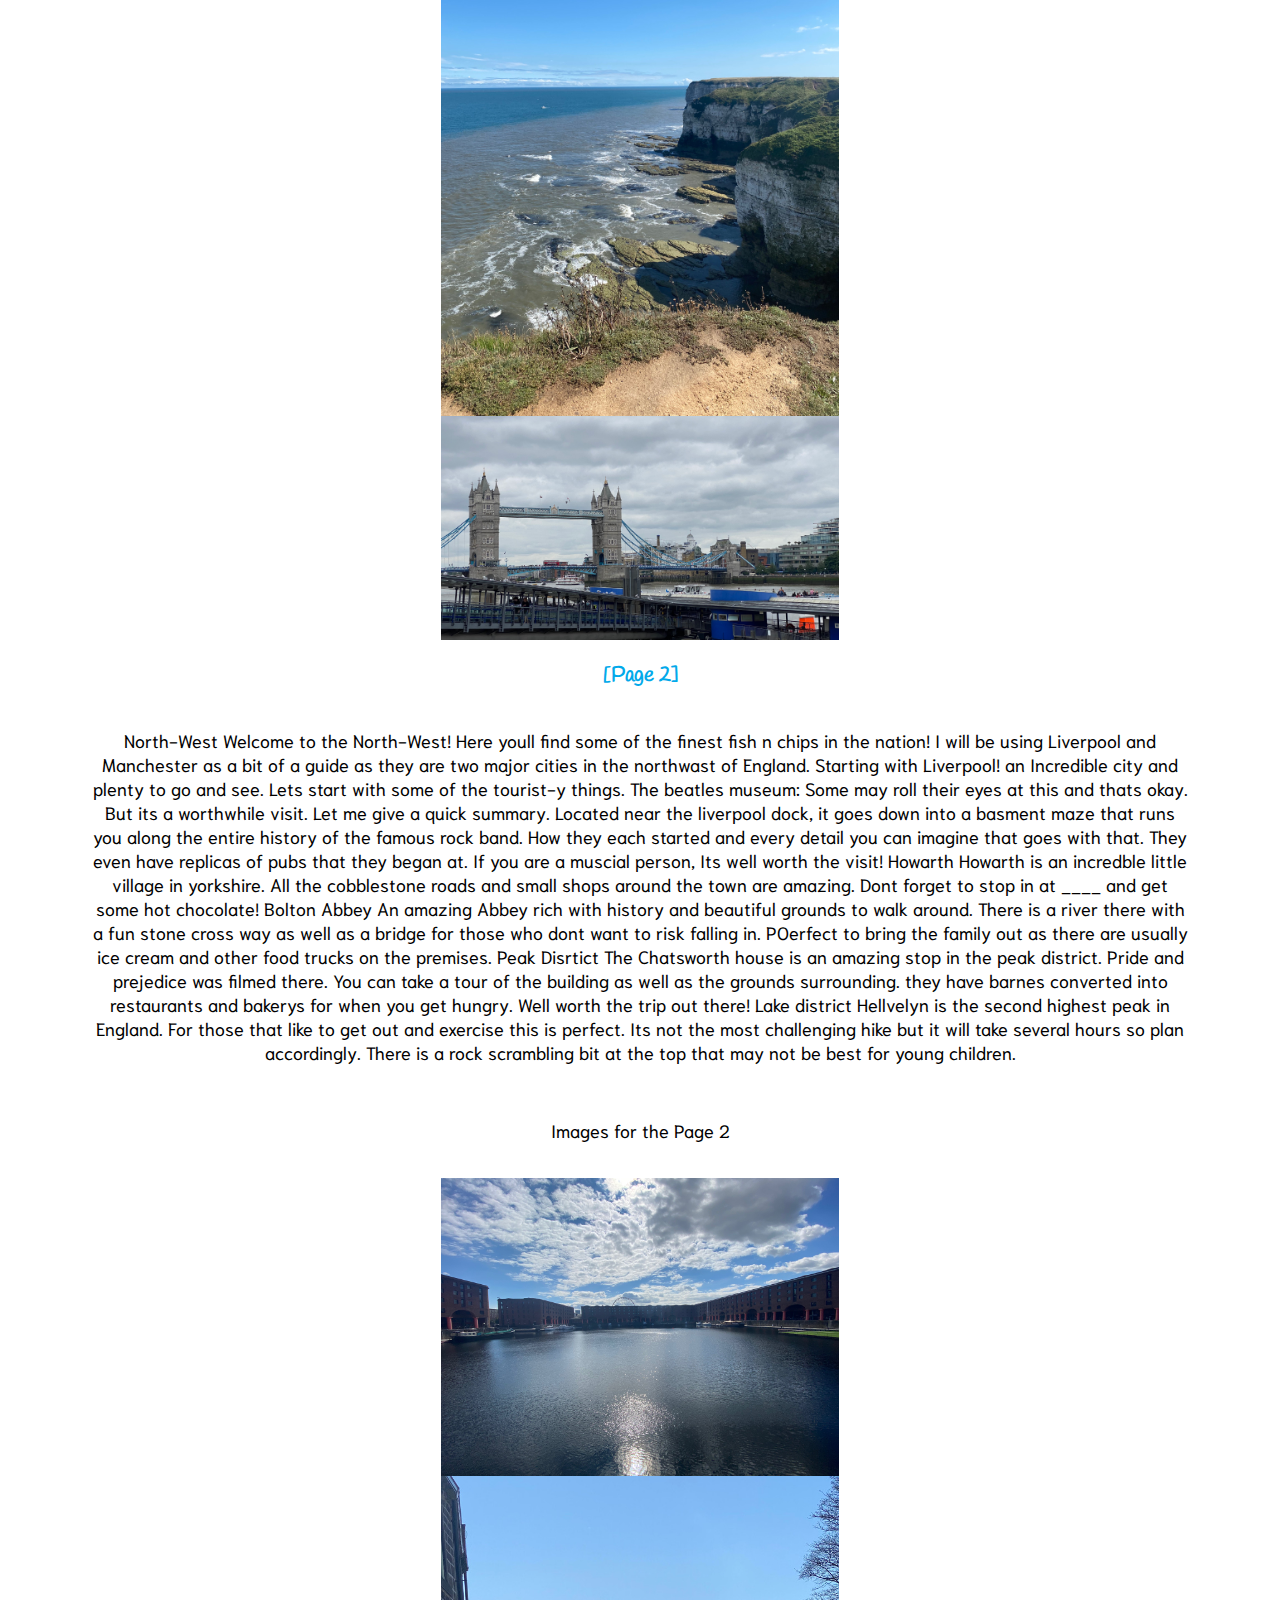
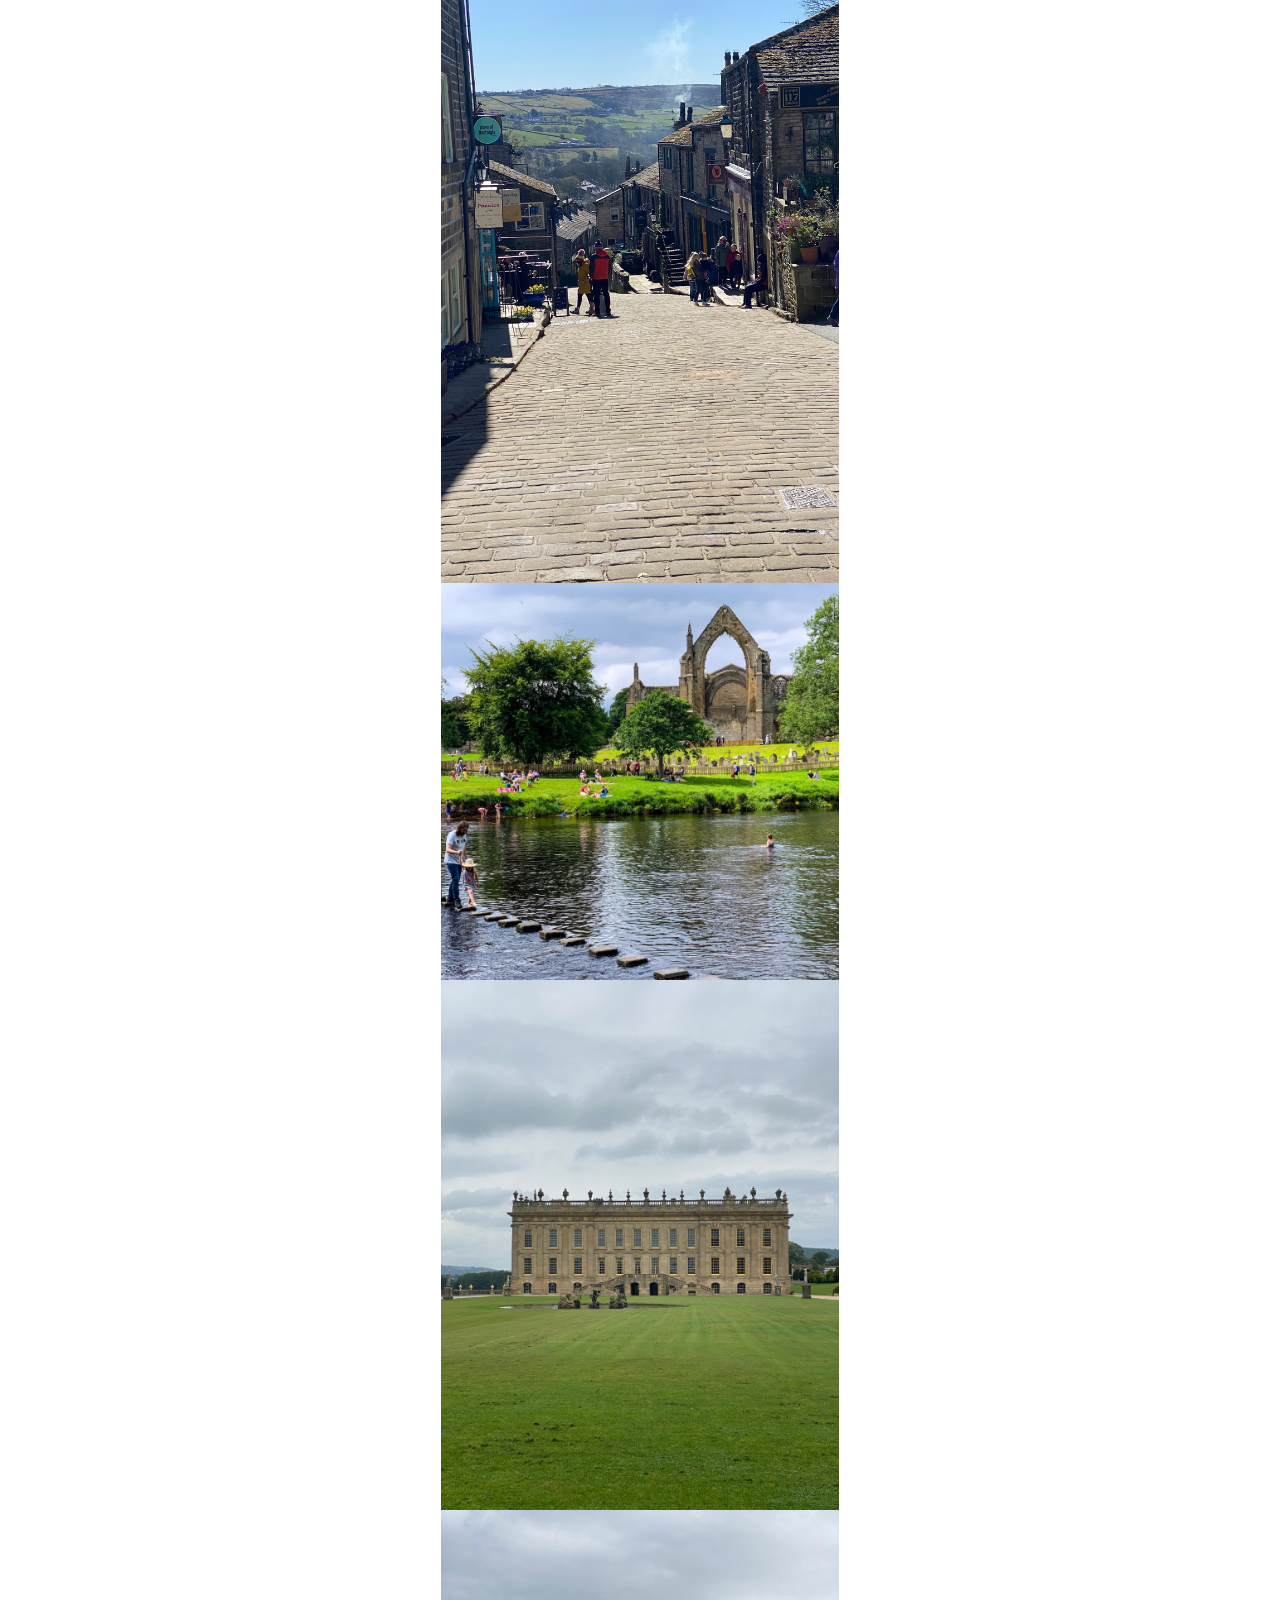
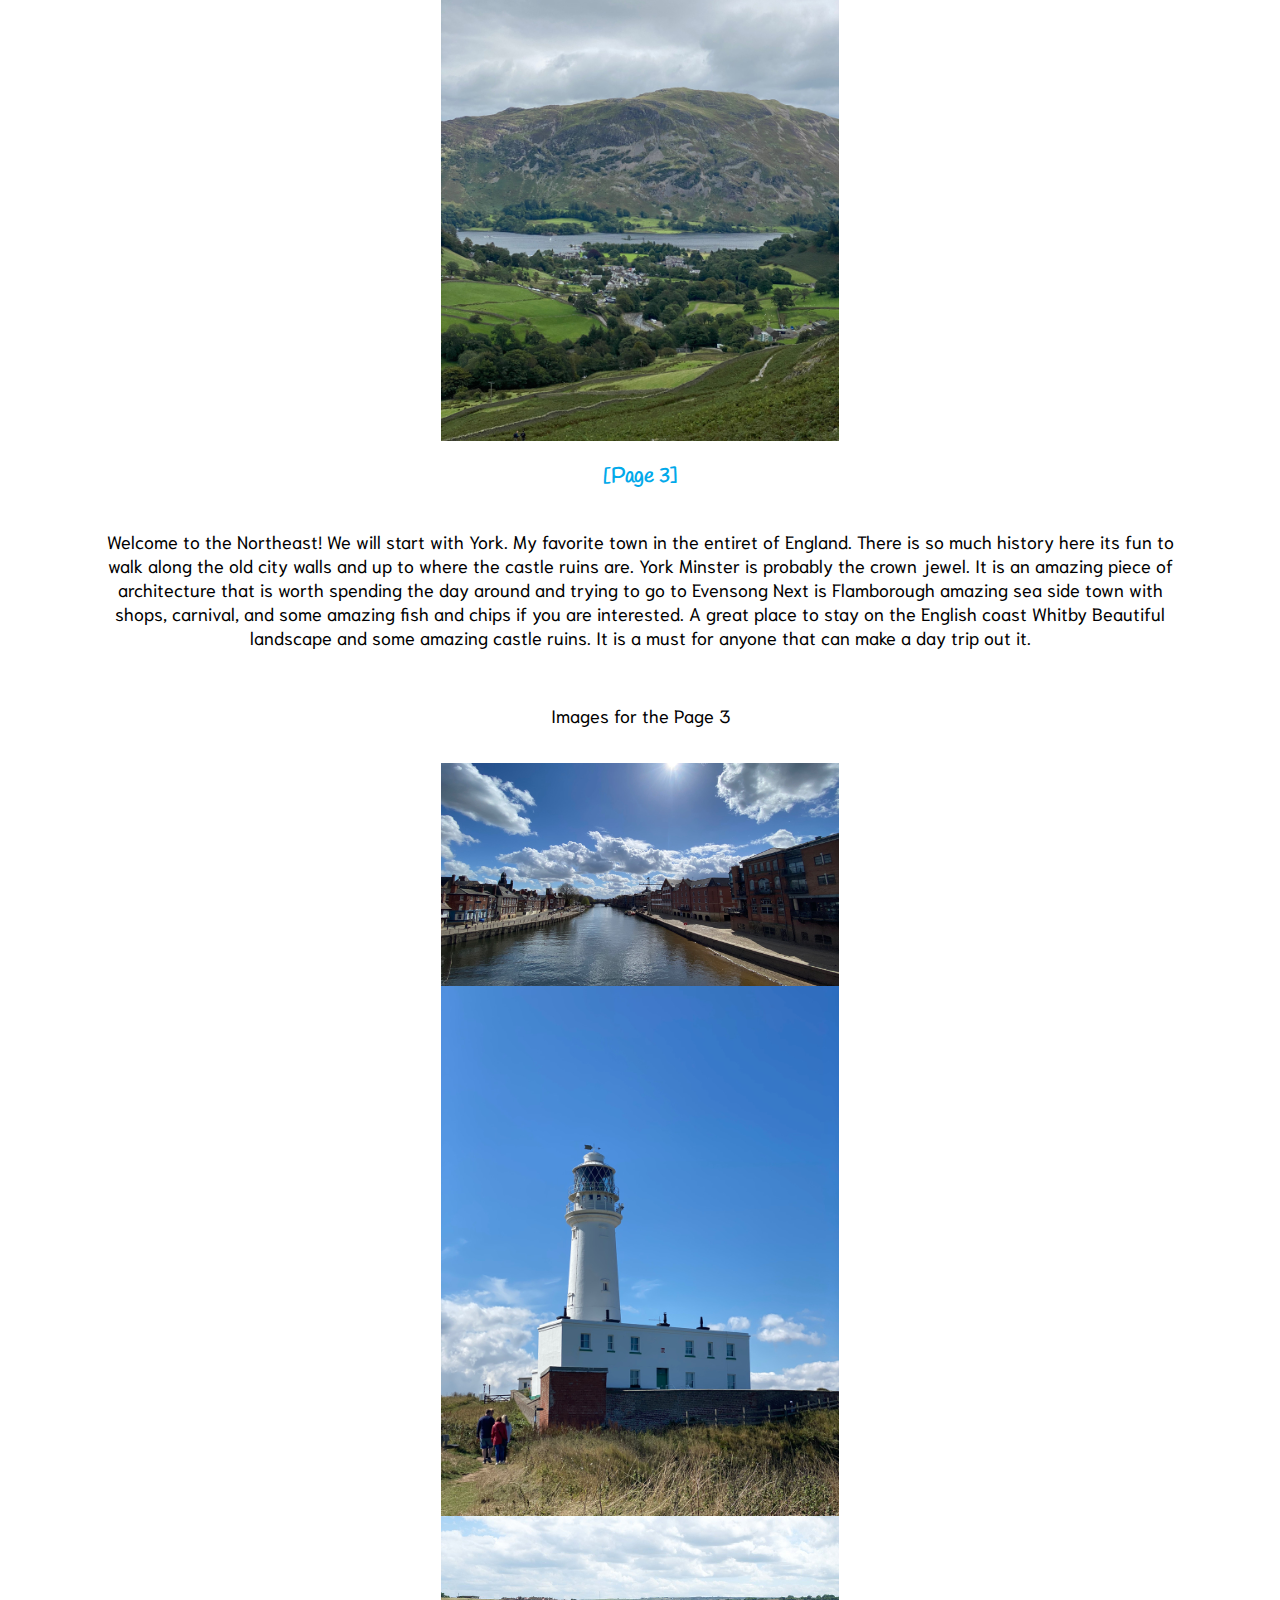
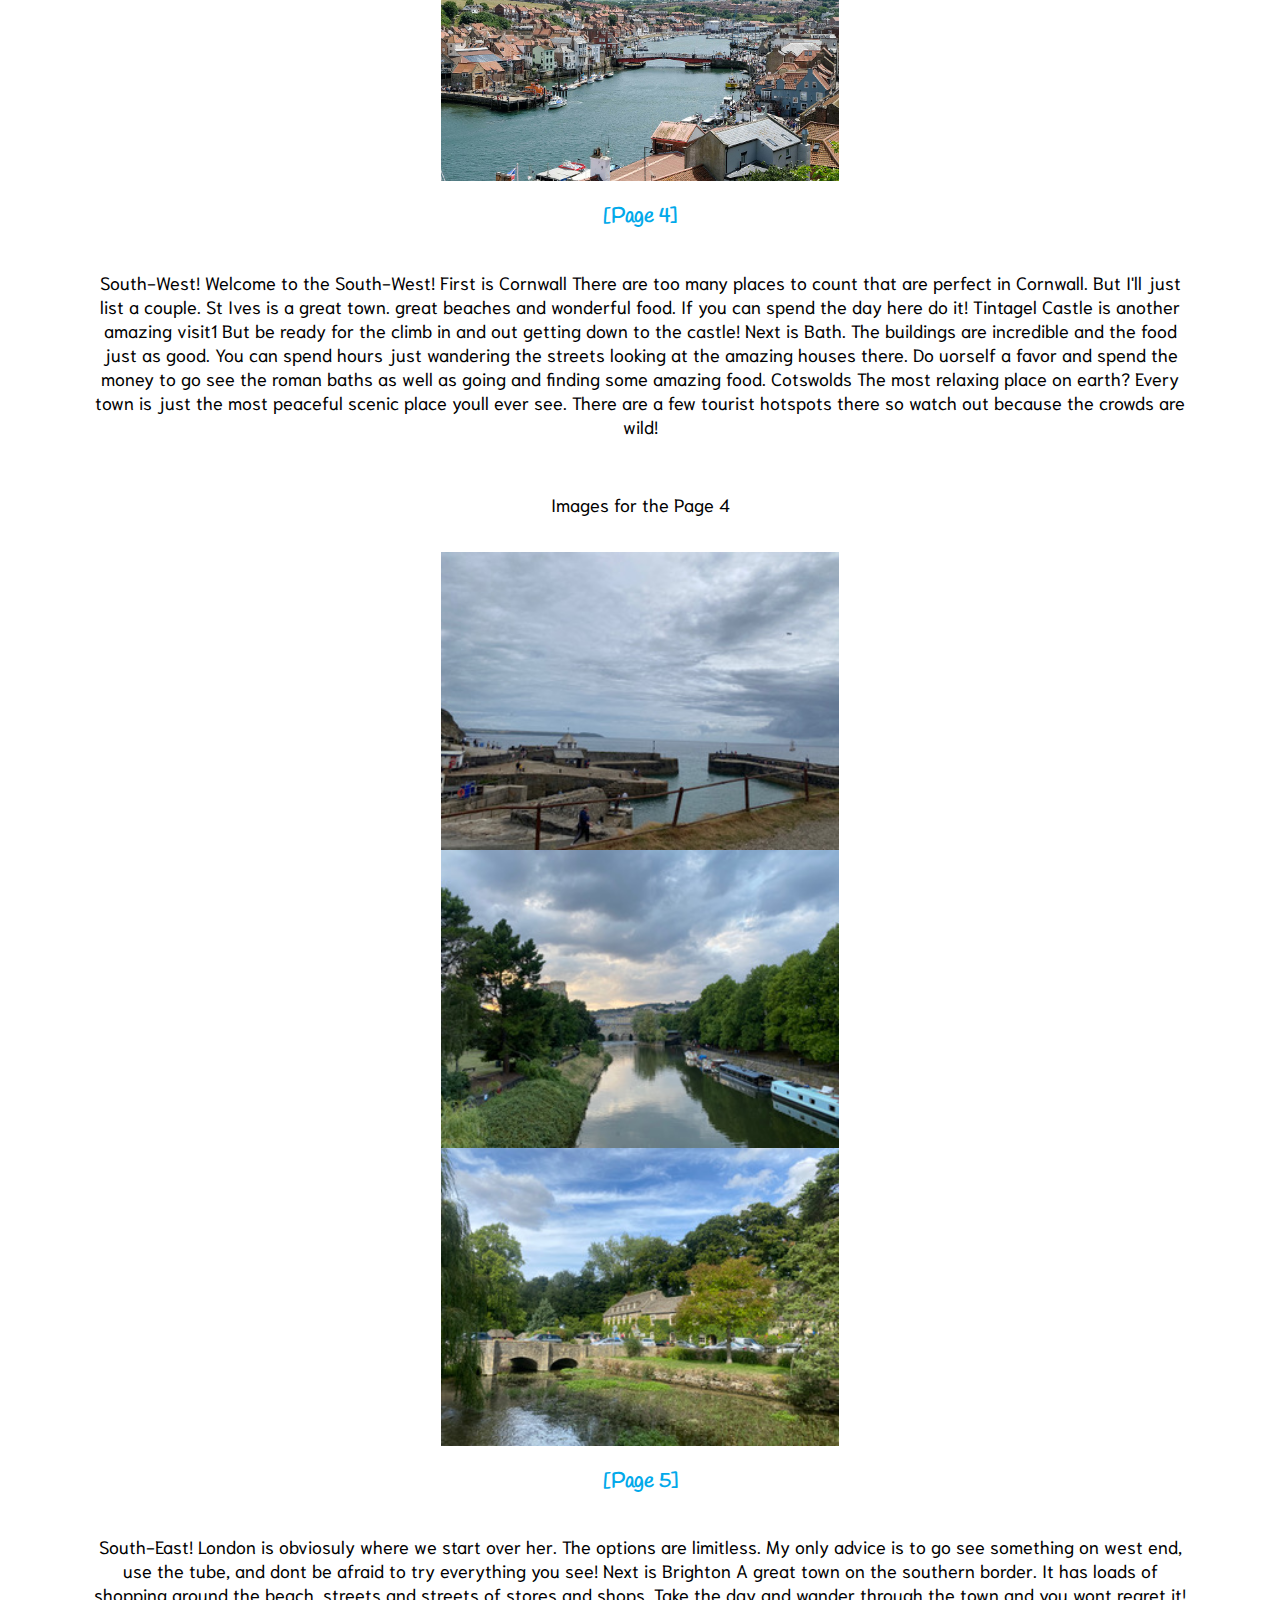
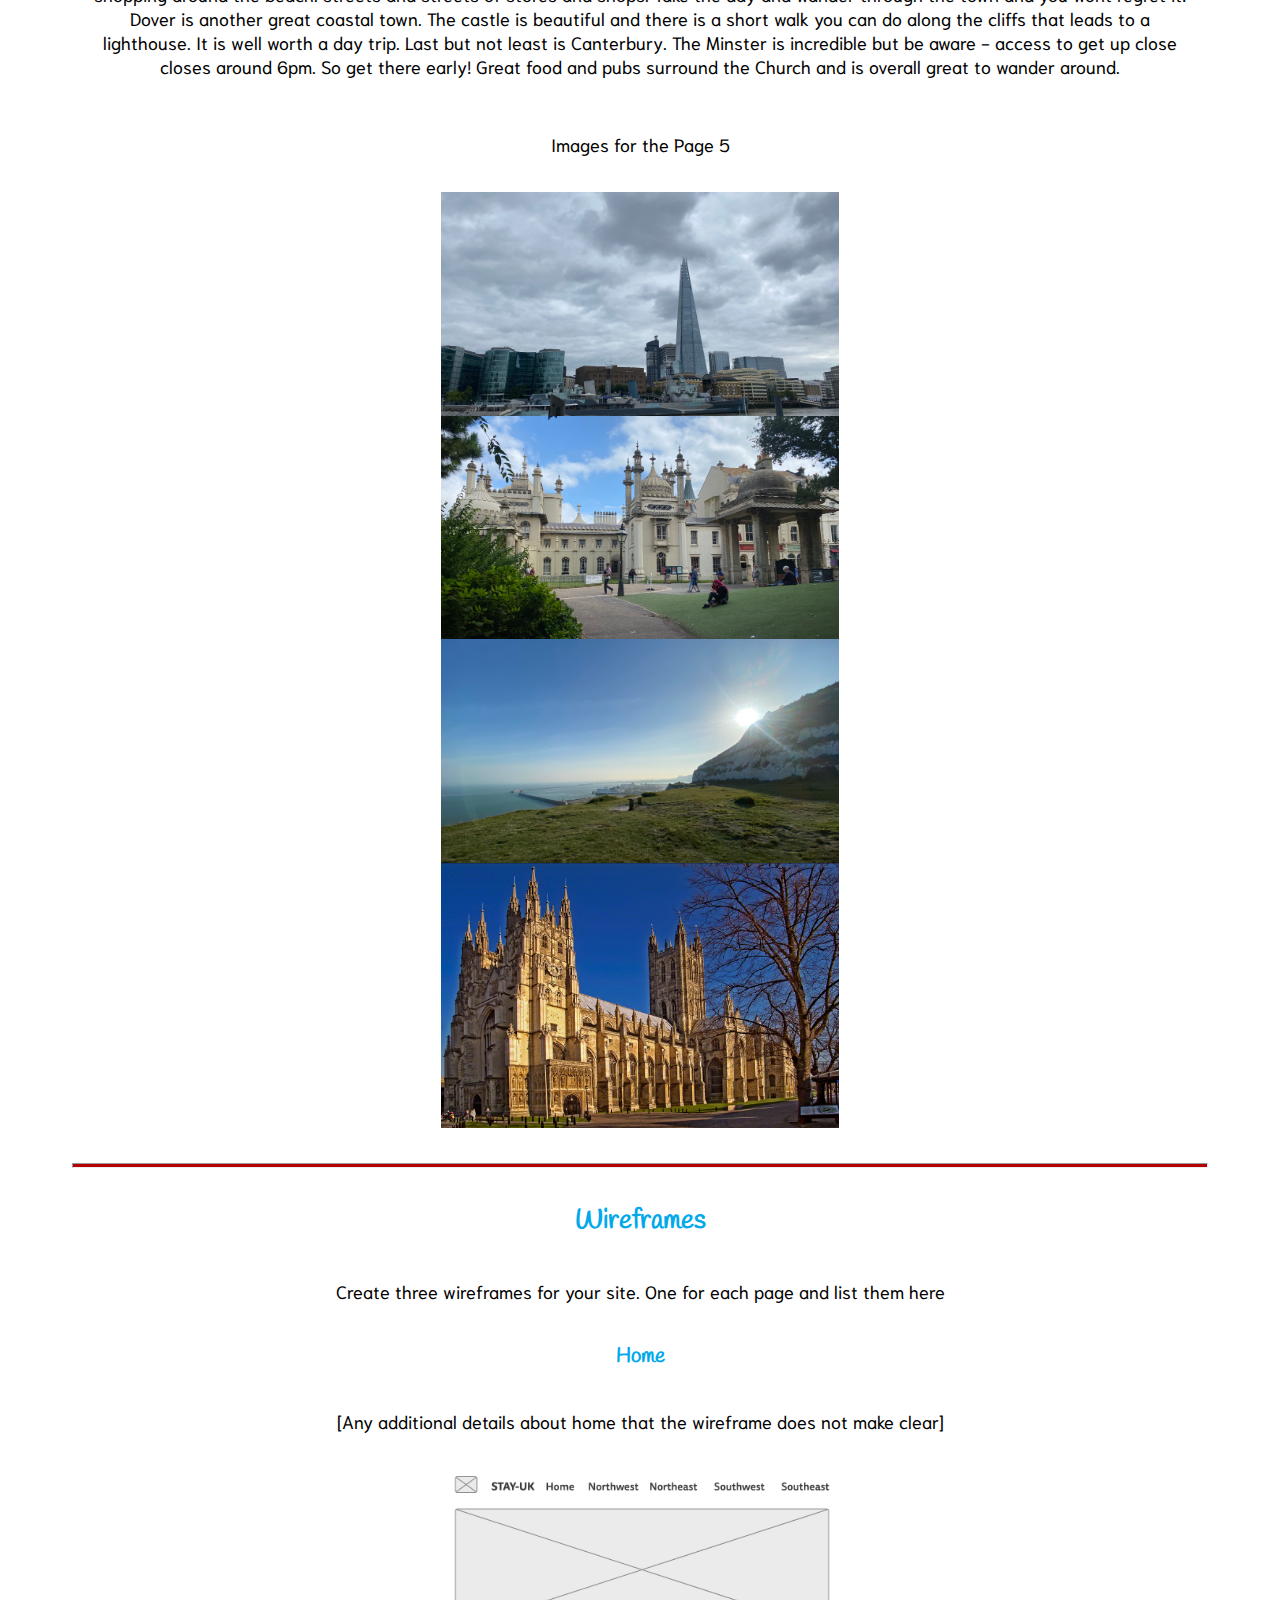
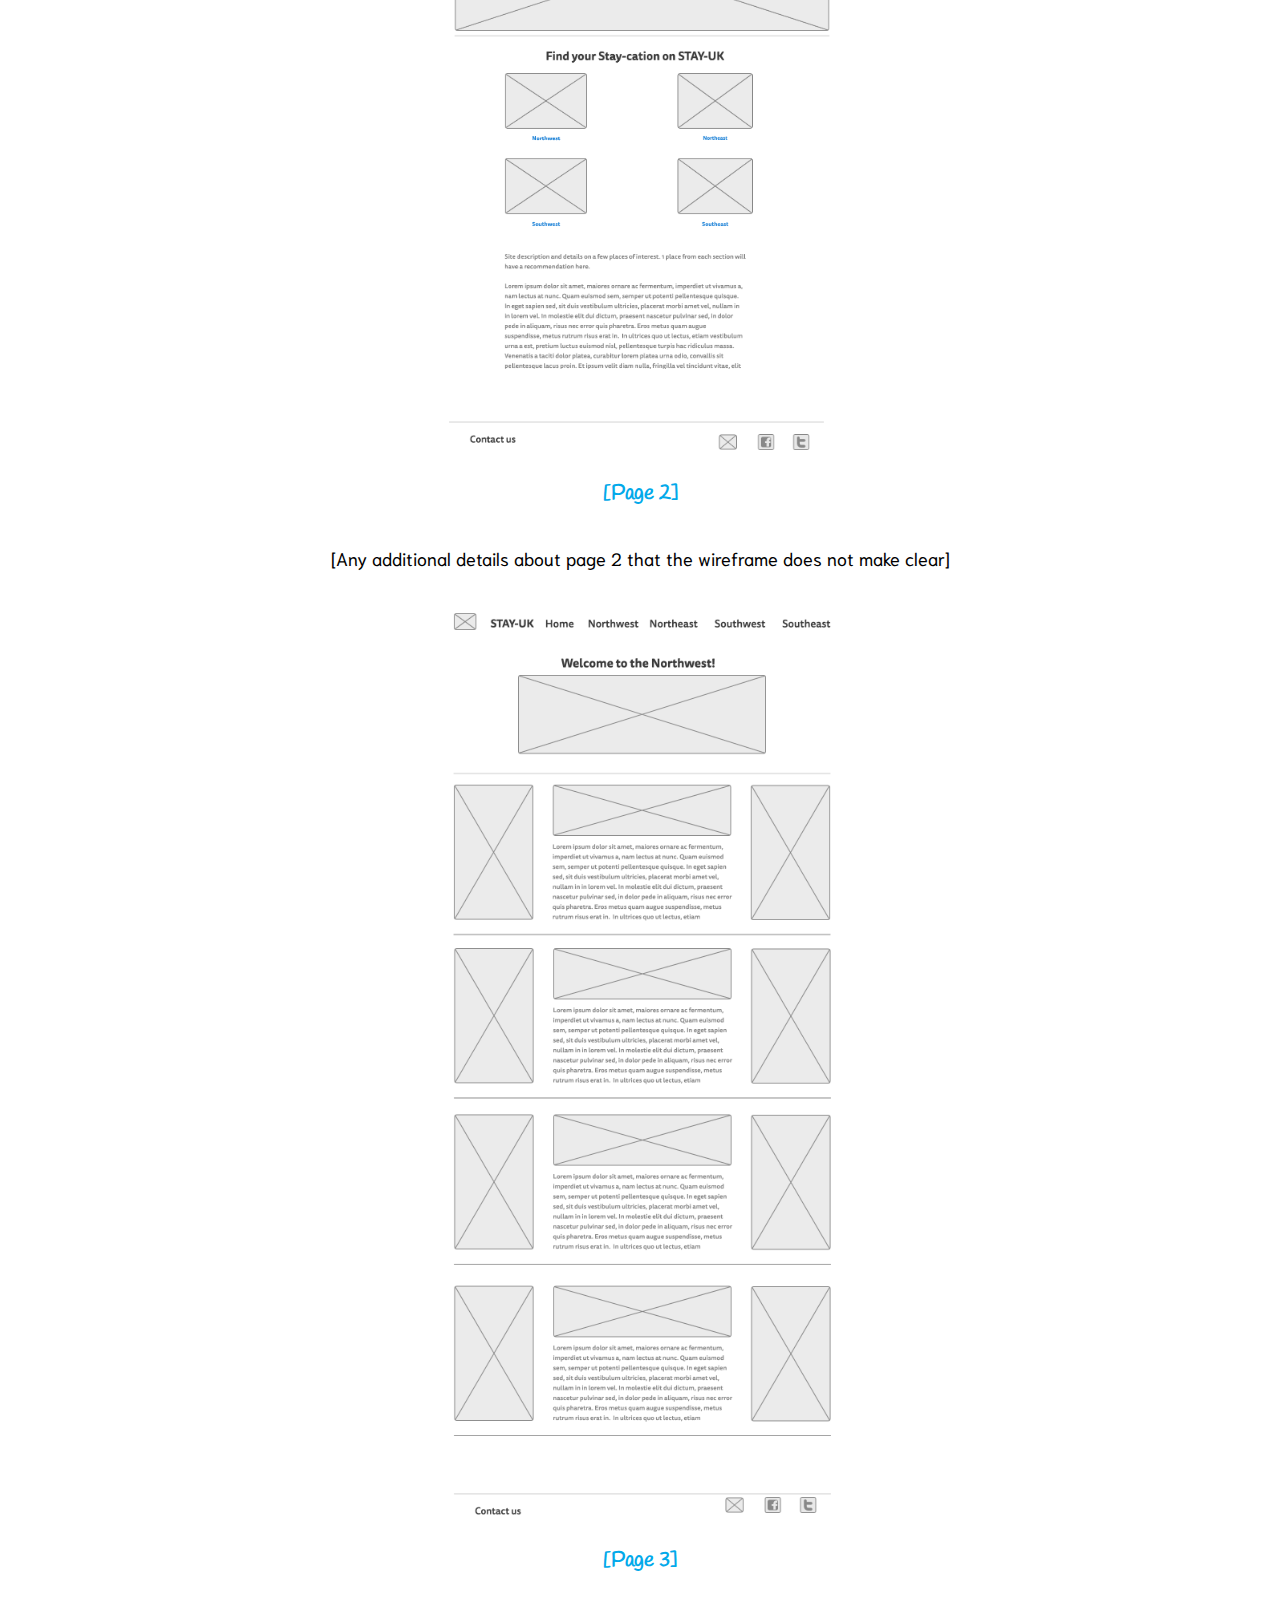
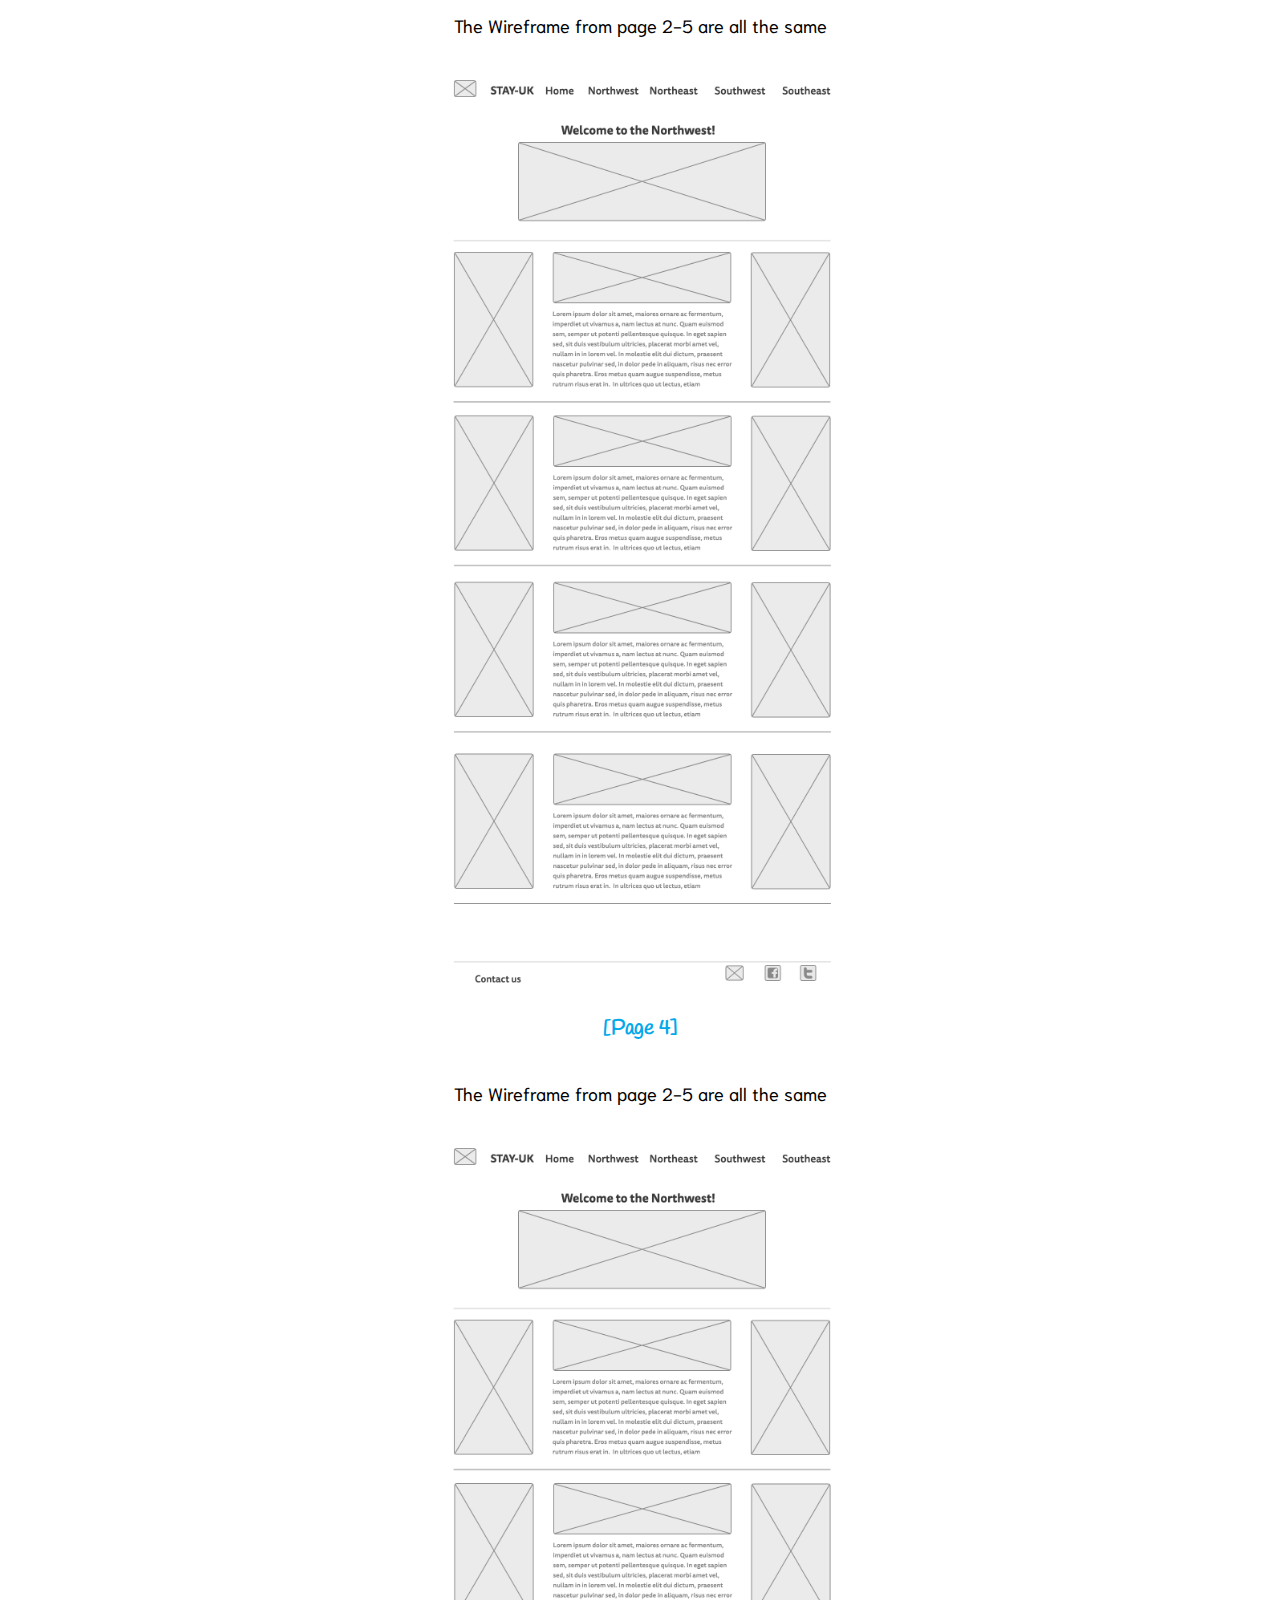
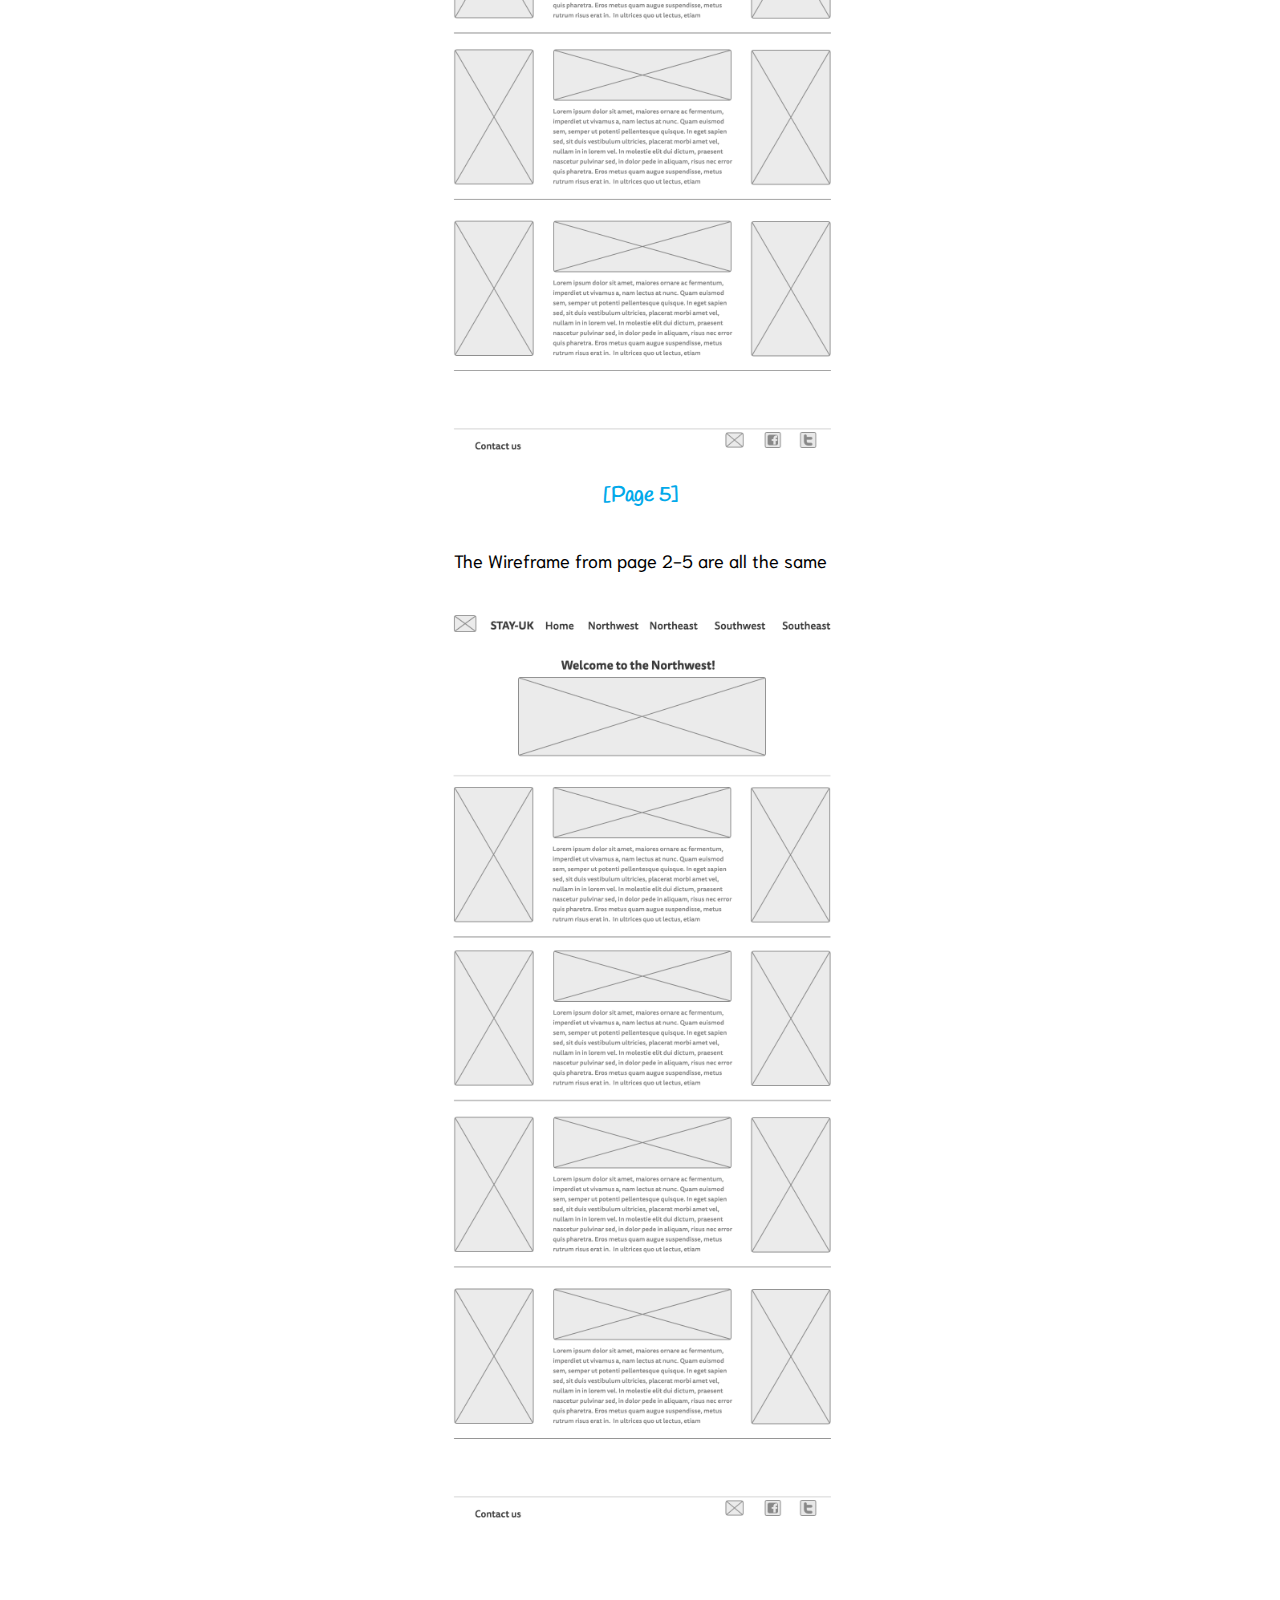
<file: personal/site-plan.html>
<!DOCTYPE html>
<html lang="en-us">
    
  <head>
    <meta charset="utf-8">
    <title>Site Plan</title>
    <link type="text/css" rel="stylesheet" href="styles/site-plan.css">
  </head>

  <body>
    <header>
      <h1>Stay UK Site Plan</h1>
      <h2>Zach Checketts</h2>
      <h2>WDD 130-?</h2>
      <!-- In the header above, add the name or your site, your name and class number. For example if you are in section 3 you would put WDD 130.03 -->
    </header>
    <main>

      <!-- ------------------------Steps 2-3------------------------------ -->
      <hr>
      <h2>Overview</h2>
      <h3>Purpose</h3>
      <p>To create a simple place to find amazing local locations that not many are familiar with and showing others what local trasures there are close by. This will lay out a few sections of England and show others some places near and far from their local towns. This will be to the go-to site for staycations around England.</p>  <!-- change this -->


      <h3>Audience</h3>
      <p>Anyone and everyone that is looking for a small trip or vacation that doesnt want to pay for the overpriced luxuries of the rest of Europe. Those that want a staycation close by that they can go enjoy.</p>  <!-- change this -->

      <hr>
      <h2>Branding</h2>
      <h3>Website Logo</h3>
      <!-- Replace this with some sort of logo for your site.  A logo can be as simple as the name of your site in a nice font :) -->
      <img src="styles/images/pwlogo.png" alt="Logo image">
      <hr>
      <h2>
        Style Guide
      </h2>

      <!-- ------------------------Steps 4-8------------------------------ -->

      <h3>
        Color Palette
      </h3>
      <!--  The colors you choose for a website are one of the most important decisions you will make. Follow the instructions on the activity in iLearn then return and replace the color codes below with the hex color codes (the 6 digit numbers that show at the bottom of each color) for the colors you have chosen below.  You should have at least 2 colors but do not have to fill in all 4 if you do not need them.  -->

      <!-- Copy and paste the URL to your finished palette below Make sure to paste it into both spots -->
      Palette URL: <a href="https://coolors.co/396e94-e7c24f-a43312-381d2a-aabd8c" target="_blank">https://coolors.co/396e94-e7c24f-a43312-381d2a-aabd8c</a>


      <table class="colors">
        <tr><th>Primary</th><th>Secondary</th><th>Accent 1</th><th>Accent 2</th></tr>
        <!-- Replace the numbers in the boxes below with your hex color codes. Then switch to the site-plan.css file and change your colors there as well. -->
        <tr><td class="primary">[#02A9EA]</td><td class="secondary">[#003E1F]</td><td class="accent1">[#FF0022]</td><td class="accent2">[#545F66]<div></div></td></tr>
      </table>

      <!-- ------------------------Step 9------------------------------ -->

      <h3>
        Typography
      </h3>
      <!-- Choose a font for your paragraphs (body copy) and headlines. What font(s) have you chosen? Why did you choose what you did?  Make sure to review the list of web safe fonts at W3Schools.org as a starting point.  Think also about which of your colors above you might use for background and font colors. -->

      <h4>
        Heading Font: Handlee  <!-- change this -->
      </h4>
      <h4>
        Paragraph Font: Niramit  <!-- change this -->
      </h4>
      <h3>
        Normal paragraph example
      </h3>
      <p>
        Lorem ipsum dolor sit amet, consectetur adipiscing elit, sed do eiusmod tempor incididunt ut labore et dolore magna aliqua. Ut enim ad minim veniam, quis nostrud exercitation ullamco laboris nisi ut aliquip ex ea commodo consequat. Duis aute irure dolor in reprehenderit in voluptate velit esse cillum dolore eu fugiat nulla pariatur. Excepteur sint occaecat cupidatat non proident, sunt in culpa qui officia deserunt mollit anim id est laborum.
      </p>
      <h3>
        Colored paragraph example
      </h3>
      <p class="colored">
        Lorem ipsum dolor sit amet, consectetur adipiscing elit, sed do eiusmod tempor incididunt ut labore et dolore magna aliqua. Ut enim ad minim veniam, quis nostrud exercitation ullamco laboris nisi ut aliquip ex ea commodo consequat. 
      </p>

      <!-- ------------------------Step 10------------------------------ -->

      <h3>
        Navigation
      </h3>
      <!-- Think about how you want your navigation bar to look. In the site-plan.css file change the colors to your colors to get the look you desire. --> 
      <nav>
        <a href="#">Home</a>
        <a href="#">Page2</a>
        <a href="#">Page3</a>
      </nav>
      <hr>
      <h2>
        Site Map
      </h2>
      <div class="sitemap">
        <div class="sm-home">
          Home
        </div>
        <div class="sm-page2">
          North-West <!-- change this -->
        </div>
        <div class="sm-page3">
          North-East <!-- change this -->
        </div>
        <div class="sm-page3">
          South-West <!-- change this -->
        </div>
        <div class="sm-page3">
          South-East <!-- change this -->
        </div>

        <div class="top">
          &nbsp;
        </div>
        <div class="left">
          &nbsp;
        </div>
        <div class="right">
          &nbsp;
        </div>

      </div>

      <!-- --------Content Section -------------- -->
      <hr>
      <h2>
        Content
      </h2>
      <h3>Home page</h3>
      <p>
        Welcome to STAY-UK!
        You have finally found the site youve been dreaming of - a place where you can find close easy quick places to home that make you realize how amazing the place we currently live is!
        Browse the tabs of which corner of the UK you are in and immeditely fiund results of what incredible places might just be around the corner from you!
        Whatatever your situation, there is an option for you here. most things are free and will specify if they cost any money as well as what to expect for parking, travel time, and if there is any public transportation to the locations.
        Feel free to write in at the contact us box located at bottom of the page and give us some pointers!
      </p>
      <p>Images for the Home page</p>
        <img src="styles/images/Scarborough.jpeg" alt="image for homepage">
        <img src="styles/images/london5.jpg" alt="image for homepage">

      </ul>
      <h3>[Page 2]</h3>
      <p>
        North-West
        Welcome to the North-West! Here youll find some of the finest fish n chips in the nation!
        I will be using Liverpool and Manchester as a bit of a guide as they are two major cities in the northwast of England. 
        Starting with Liverpool! an Incredible city and plenty to go and see. Lets start with some of the tourist-y things. 
        The beatles museum: Some may roll their eyes at this and thats okay. But its a worthwhile visit. Let me give a quick summary. Located near the liverpool dock, it goes down into a basment maze that runs you along the entire history of the famous rock band. How they each started and every detail you can imagine that goes with that. They even have replicas of pubs that they began at. If you are a muscial person, Its well worth the visit!

        Howarth
        Howarth is an incredble little village in yorkshire. All the cobblestone roads and small shops around the town are amazing. Dont forget to stop in at ____ and get some hot chocolate!

        Bolton Abbey
        An amazing Abbey rich with history and beautiful grounds to walk around. There is a river there with a fun stone cross way as well as a bridge for those who dont want to risk falling in. POerfect to bring the family out as there are usually ice cream and other food trucks on the premises.

        Peak Disrtict
        The Chatsworth house is an amazing stop in the peak district. Pride and prejedice was filmed there. You can take a tour of the building as well as the grounds surrounding. they have barnes converted into restaurants and bakerys for when you get hungry. Well worth the trip out there!

        Lake district
        Hellvelyn is the second highest peak in England. For those that like to get out and exercise this is perfect. Its not the most challenging hike but it will take several hours so plan accordingly. There is a rock scrambling bit at the top that may not be best for young children.

      </p>
      <p>Images for the Page 2</p>
        <img src="styles/images/liverpoo.jpeg" alt="image for page">
        <img src="styles/images/howarth 3.jpeg" alt="image for page">
        <img src="styles/images/boltonabbey.jpg" alt="image for page">
        <img src="styles/images/Chatsworth3.jpeg" alt="image for page">
        <img src="styles/images/lake.jpeg" alt="image for page">

      </ul>
      <h3>[Page 3]</h3>
      <p>
        Welcome to the Northeast!
        We will start with York. My favorite town in the entiret of England. There is so much history here its fun to walk along the old city walls and up to where the castle ruins are. York Minster is probably the crown jewel. It is an amazing piece of architecture that is worth spending the day around and trying to go to Evensong

        Next is Flamborough
        amazing sea side town with shops, carnival, and some amazing fish and chips if you are interested. A great place to stay on the English coast

        Whitby
        Beautiful landscape and some amazing castle ruins. It is a must for anyone that can make a day trip out it.
      </p>
      <p>Images for the Page 3</p>
        <img src="styles/images/york6.jpeg" alt="image for page3">
        <img src="styles/images/Scarborough3.jpeg" alt="image for page3">
        <img src="styles/images/Whitby.jpeg" alt="image for page3">

      </ul> 
      <h3>[Page 4]</h3>
      <p>
        South-West!
        Welcome to the South-West!
        First is Cornwall
        There are too many places to count that are perfect in Cornwall. But I'll just list a couple. St Ives is a great town. great beaches and wonderful food. If you can spend the day here do it! Tintagel Castle is another amazing visit1 But be ready for the climb in and out getting down to the castle!

        Next is Bath. The buildings are incredible and the food just as good. You can spend hours just wandering the streets looking at the amazing houses there. Do uorself a favor and spend the money to go see the roman baths as well as going and finding some amazing food.

        Cotswolds

        The most relaxing place on earth? Every town is just the most peaceful scenic place youll ever see. There are a few tourist hotspots there so watch out because the crowds are wild!


      </p>
      <p>Images for the Page 4</p>
        <img src="styles/images/cornwall.jpeg" alt="image for page4">
        <img src="styles/images/Bath1.jpeg" alt="image for page4">
        <img src="styles/images/cotswolds3.jpeg" alt="image for page4">

      </ul>
      <h3>[Page 5]</h3>
      <p>
        South-East!
        London is obviosuly where we start over her. The options are limitless. My only advice is to go see something on west end, use the tube, and dont be afraid to try everything you see!

        Next is Brighton
        A great town on the southern border. It has loads of shopping around the beach. streets and streets of stores and shops. Take the day and wander through the town and you wont regret it!

        Dover is another great coastal town. The castle is beautiful and there is a short walk you can do along the cliffs that leads to a lighthouse. It is well worth a day trip.

        Last but not least is Canterbury. The Minster is incredible but be aware - access to get up close closes around 6pm. So get there early! Great food and pubs surround the Church and is overall great to wander around.

    
      </p>
      <p>Images for the Page 5</p>
        <img src="styles/images/london4.jpg" alt="image for page5">
        <img src="styles/images/brighton2.jpg" alt="image for page5">
        <img src="styles/images/dover4.jpg" alt="image for page5">
        <img src="styles/images/Canterbury.jpeg" alt="image for page5">
      </ul>
      <hr>
      <h2>
        Wireframes
      </h2>
      <p>
        Create three wireframes for your site. One for each page and list them here</p>

      <h3>Home</h3>
      <p>         
        [Any additional details about home that the wireframe does not make clear]
      </p>
      <img src="styles/images/1-Home.png" alt="home page wireframe">

      <h3>[Page 2]</h3>
      <p>         
        [Any additional details about page 2 that the wireframe does not make clear]
      </p>
      <img src="styles/images/subpage.png" alt="page 2 wireframe">

      <h3>[Page 3]</h3>
      <p>         
        The Wireframe from page 2-5 are all the same
      </p>
      <img src="styles/images/subpage.png" alt="page 4 wireframe">
      <h3>[Page 4]</h3>
      <p>         
        The Wireframe from page 2-5 are all the same
      </p>
      <img src="styles/images/subpage.png" alt="page 5 wireframe">
      <h3>[Page 5]</h3>
      <p>         
        The Wireframe from page 2-5 are all the same
      </p>
      <img src="styles/images/subpage.png" alt="page 3 wireframe">
    </main>
  </body>

</html>
</file>
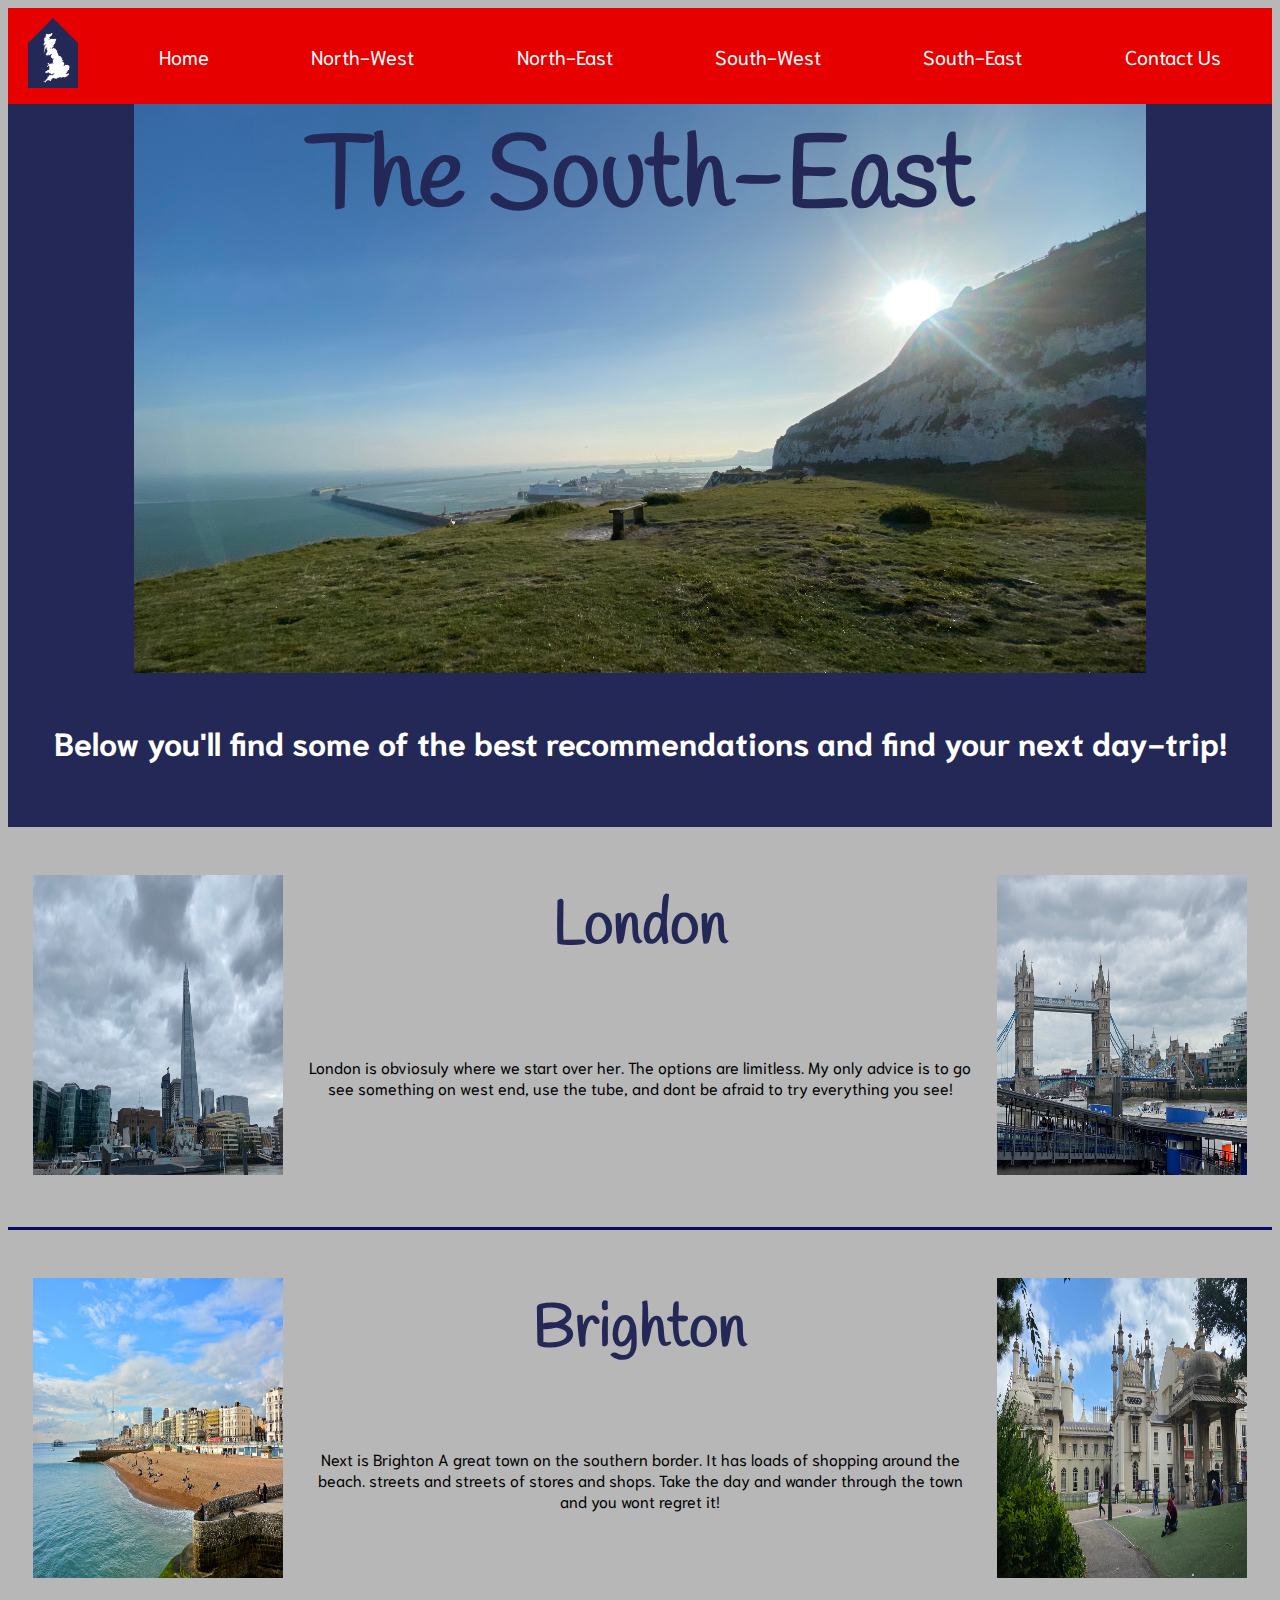
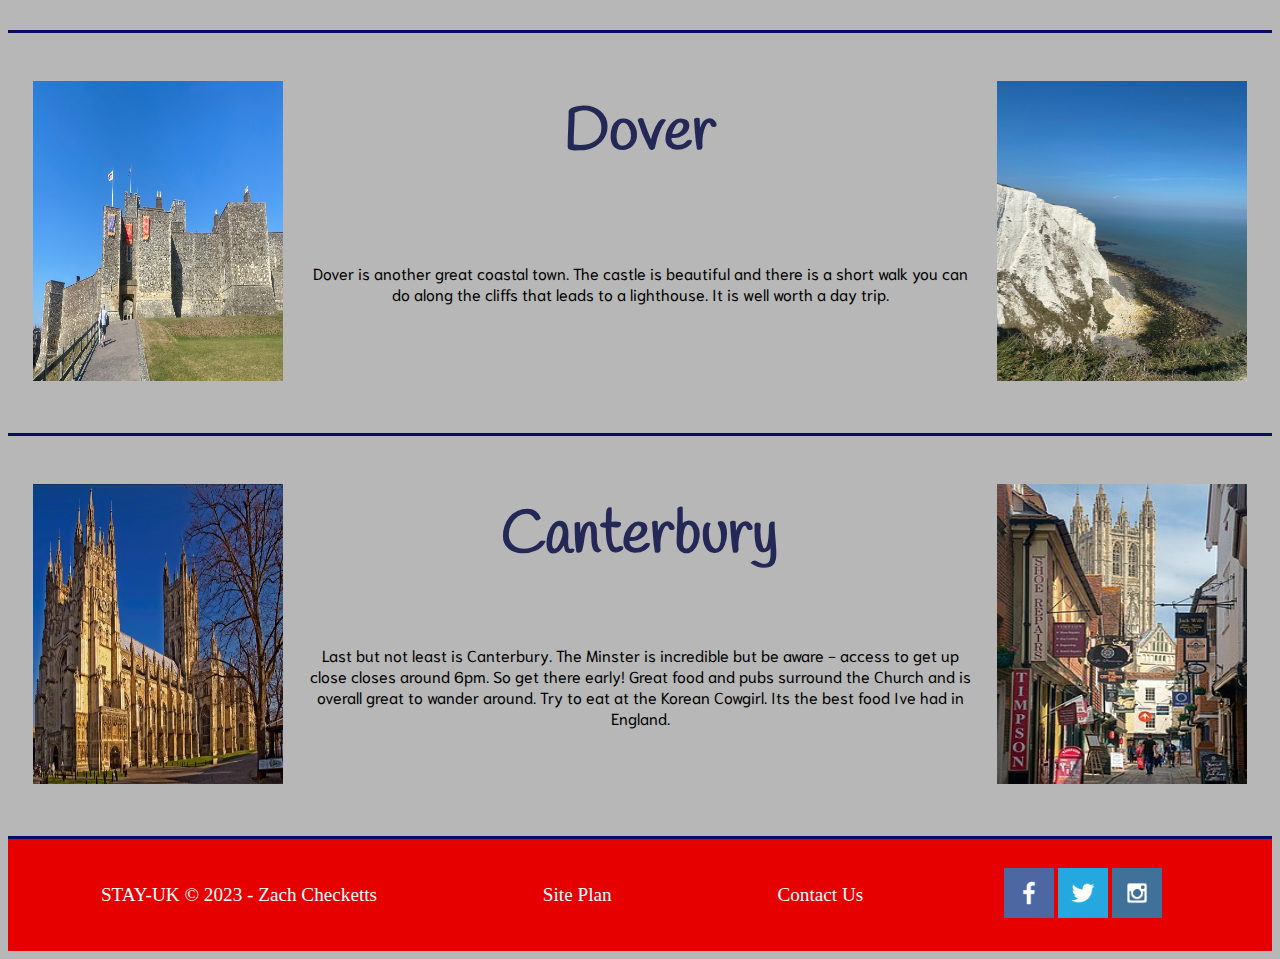
<file: personal/southeast.html>
<!DOCTYPE html>
<html lang="en">
<head>
    <meta charset="UTF-8">
    <meta http-equiv="X-UA-Compatible" content="IE=edge">
    <meta name="viewport" content="width=device-width, initial-scale=1.0">
    <title>South-West</title>
    <link rel="stylesheet" href="styles/style.css">
</head>

<body>
    <header>
        <a href="index.html" id="logo_link" >
        
            <img class="logo" src="styles/images/Zach_logo.png" alt="STAY-UK logo">
        </a>
        <nav>
            <a href="index.html">Home</a>
            <a href="northwest.html">North-West</a>
            <a href="northeast.html">North-East</a>
            <a href="southwest.html">South-West</a>
            <a href="southeast.html">South-East</a>
            <a href="contactus.html">Contact Us</a>
        </nav>

    </header>
    <div id="hero-subpage-grid">
        <section class="hero-title-subpages">
            <h1 class="subpage-titles">The South-East</h1>
            <h4></h4>
        </section>
        <section class="hero-box-subpages">
            <img class="hero-img-subpages" src="styles/images/dover4.jpg" alt="Image of South-East">
        </section>
        <section class="hero-subpage-description">
            <h1>Below you'll find some of the best recommendations and find your next  day-trip!</h1>
        </section>
    </div>
    <main>
        <div class="subpage-grid">
            <section class="subpage-left">
                <img class="left-img" src="styles/images/london4.jpg" alt="London" >
            </section>
            <section class="subpage-main-title">
                <h1>London</h1>
            </section>
            <section class="subpage-description">
                <p>London is obviosuly where we start over her. The options are limitless. My only advice is to go see something on west end, use the tube, and dont be afraid to try everything you see!</p>
            </section>
            <section class="subpage-right">
                <img class="left-img" src="styles/images/london5.jpg" alt="London 2" >
            </section>
        </div>
        <div class="subpage-grid">
            <section class="subpage-left">
                <img class="left-img" src="styles/images/brighton2.jpeg" alt="Brighton 1" >
            </section>
            <section class="subpage-main-title">
                <h1>Brighton</h1>
            </section>
            <section class="subpage-description">
                <p>Next is Brighton A great town on the southern border. It has loads of shopping around the beach. streets and streets of stores and shops. Take the day and wander through the town and you wont regret it!</p>
            </section>
            <section class="subpage-right">
                <img class="left-img" src="styles/images/brighton2.jpg" alt="Brighton 2" >
            </section>
        </div>
        <div class="subpage-grid">
            <section class="subpage-left">
                <img class="left-img" src="styles/images/dover1.jpg" alt="Dover 1" >
            </section>
            <section class="subpage-main-title">
                <h1>Dover</h1>
            </section>
            <section class="subpage-description">
                <p>Dover is another great coastal town. The castle is beautiful and there is a short walk you can do along the cliffs that leads to a lighthouse. It is well worth a day trip. </p>
            </section>
            <section class="subpage-right">
                <img class="left-img" src="styles/images/dover2.jpg" alt="Dover 2" >
            </section>
        </div>
        <div class="subpage-grid">
            <section class="subpage-left">
                <img class="left-img" src="styles/images/Canterbury.jpeg" alt="Canterbury 1" >
            </section>
            <section class="subpage-main-title">
                <h1>Canterbury</h1>
            </section>
            <section class="subpage-description">
                <p>Last but not least is Canterbury. The Minster is incredible but be aware - access to get up close closes around 6pm. So get there early! Great food and pubs surround the Church and is overall great to wander around. Try to eat at the Korean Cowgirl. Its the best food Ive had in England.</p>
            </section>
            <section class="subpage-right">
                <img class="left-img" src="styles/images/Canterbury2.jpeg" alt="Canterbury 2" >
            </section>
        </div>
    </main>
    <footer>
        <p>STAY-UK &copy; 2023 - Zach Checketts</p>
        <p><a href="site-plan.html">Site Plan</a></p>
        <p><a href="contactus.html">Contact Us</a></p>
        <div class="social">
            <a href="https://facebook.com" target="_blank">
                <img src="styles/images/facebook.png" alt="fb icon">
            </a>
            <a href="https://twitter.com" target="_blank">
                <img src="styles/images/twitter.png" alt="twitter icon">
            </a>
            <a href="https://instagram.com" target="_blank">
                <img src="styles/images/instagram.png" alt="instagram icon">
            </a>
        </div>
    </footer>
</body>
</html>
</file>
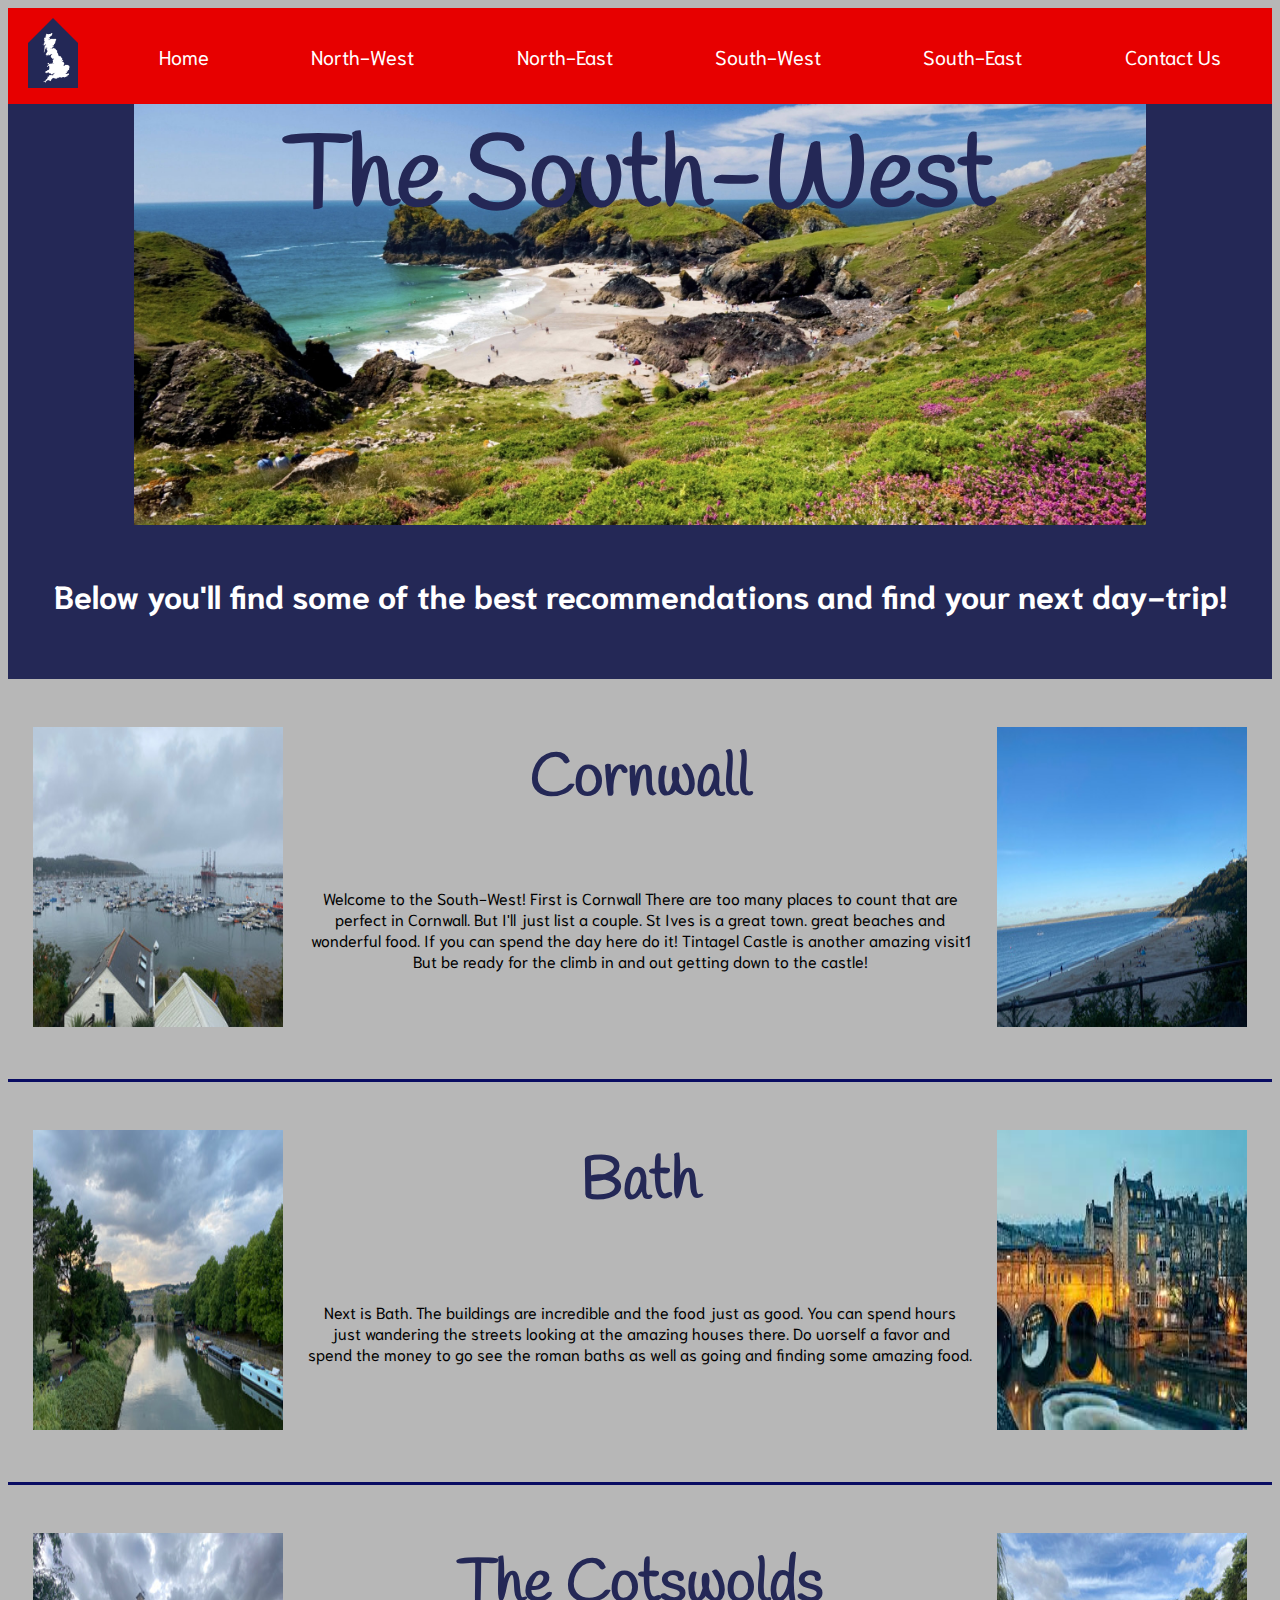
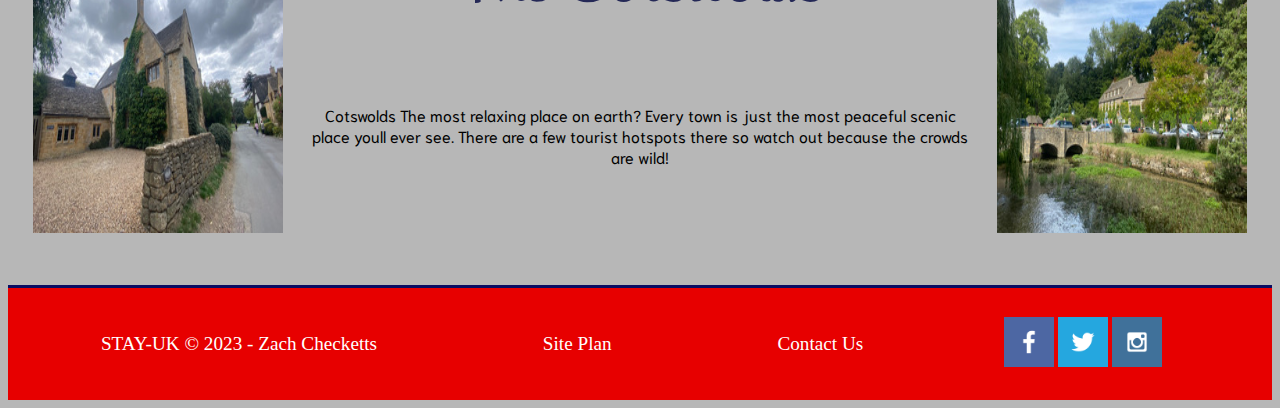
<file: personal/southwest.html>
<!DOCTYPE html>
<html lang="en">
<head>
    <meta charset="UTF-8">
    <meta http-equiv="X-UA-Compatible" content="IE=edge">
    <meta name="viewport" content="width=device-width, initial-scale=1.0">
    <title>South-East</title>
    <link rel="stylesheet" href="styles/style.css">
</head>

<body>
    <header>
        <a href="index.html" id="logo_link" >
        
            <img class="logo" src="styles/images/Zach_logo.png" alt="STAY-UK logo">
        </a>
        <nav>
            <a href="index.html">Home</a>
            <a href="northwest.html">North-West</a>
            <a href="northeast.html">North-East</a>
            <a href="southwest.html">South-West</a>
            <a href="southeast.html">South-East</a>
            <a href="contactus.html">Contact Us</a>
        </nav>

    </header>
    <div id="hero-subpage-grid">
        <div class="hero-background"></div>
        <section class="hero-title-subpages">
            <h1 class="subpage-titles">The South-West</h1>
            <h4></h4>
        </section>
        <section class="hero-box-subpages">
            <img class="hero-img-subpages" src="styles/images/Cornwallmain.jpeg" alt="Image of South-West">
        </section>
        <section class="hero-subpage-description">
            <h1>Below you'll find some of the best recommendations and find your next  day-trip!</h1>
        </section>
    </div>
    <main>
        <div class="subpage-grid">
            <section class="subpage-left">
                <img class="left-img" src="styles/images/stives.jpeg" alt="St Ives" >
            </section>
            <section class="subpage-main-title">
                <h1>Cornwall</h1>
            </section>
            <section class="subpage-description">
                <p> Welcome to the South-West! First is Cornwall There are too many places to count that are perfect in Cornwall. But I'll just list a couple. St Ives is a great town. great beaches and wonderful food. If you can spend the day here do it! Tintagel Castle is another amazing visit1 But be ready for the climb in and out getting down to the castle! </p>
            </section>
            <section class="subpage-right">
                <img class="left-img" src="styles/images/stives3.jpeg" alt="St Ives View" >
            </section>
        </div>
        <div class="subpage-grid">
            <section class="subpage-left">
                <img class="left-img" src="styles/images/Bath1.jpeg" alt="Bath 1" >
            </section>
            <section class="subpage-main-title">
                <h1>Bath</h1>
            </section>
            <section class="subpage-description">
                <p> Next is Bath. The buildings are incredible and the food just as good. You can spend hours just wandering the streets looking at the amazing houses there. Do uorself a favor and spend the money to go see the roman baths as well as going and finding some amazing food.</p>
            </section>
            <section class="subpage-right">
                <img class="left-img" src="styles/images/Bath2.jpeg" alt="Bath 2" >
            </section>
        </div>
        <div class="subpage-grid">
            <section class="subpage-left">
                <img class="left-img" src="styles/images/cots5.jpeg" alt="Cotwolds 1" >
            </section>
            <section class="subpage-main-title">
                <h1>The Cotswolds</h1>
            </section>
            <section class="subpage-description">
                <p>Cotswolds The most relaxing place on earth? Every town is just the most peaceful scenic place youll ever see. There are a few tourist hotspots there so watch out because the crowds are wild!</p>
            </section>
            <section class="subpage-right">
                <img class="left-img" src="styles/images/cotswolds3.jpeg" alt="Cotwolds 2" >
            </section>
        </div>
    </main>
    <footer>
        <p>STAY-UK &copy; 2023 - Zach Checketts</p>
        <p><a href="site-plan.html">Site Plan</a></p>
        <p><a href="contactus.html">Contact Us</a></p>
        <div class="social">
            <a href="https://facebook.com" target="_blank">
                <img src="styles/images/facebook.png" alt="fb icon">
            </a>
            <a href="https://twitter.com" target="_blank">
                <img src="styles/images/twitter.png" alt="twitter icon">
            </a>
            <a href="https://instagram.com" target="_blank">
                <img src="styles/images/instagram.png" alt="instagram icon">
            </a>
        </div>
    </footer>
</body>
</html>
</file>
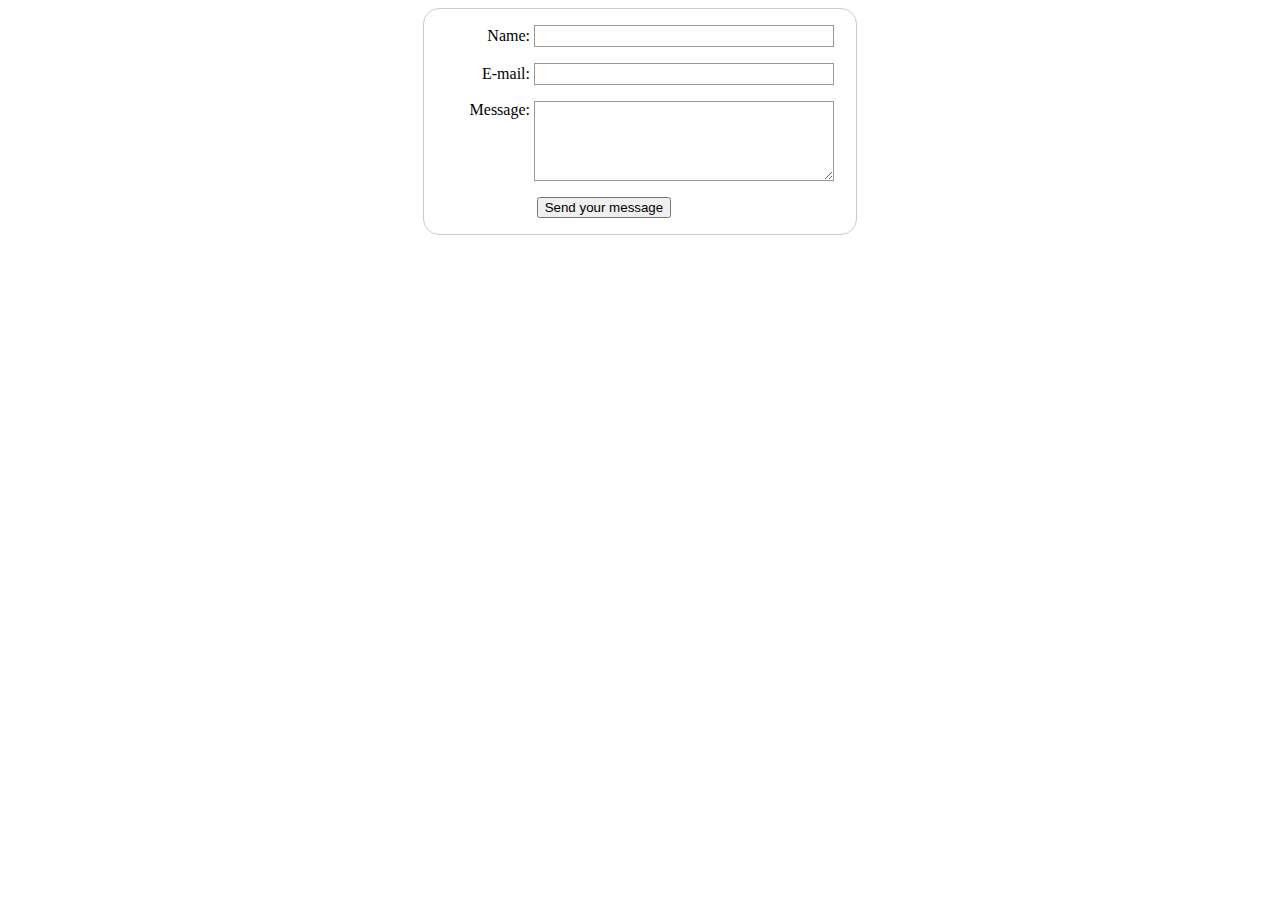
<file: wwr/contactus.html>
<!DOCTYPE html>
<html lang="en-US">
  <head>
    <meta charset="utf-8">
    <meta name="viewport" content="width=device-width">
    <title>Contact Us Page</title>
    <style>
    form {
    /* Center the form on the page */
    margin: 0 auto;
    width: 400px;
    /* Form outline */
    padding: 1em;
    border: 1px solid #ccc;
    border-radius: 1em;
    }

    ul {
    list-style: none;
    padding: 0;
    margin: 0;
    }

    form li + li {
    margin-top: 1em;
    }

    label {
    /* Uniform size & alignment */
    display: inline-block;
    width: 90px;
    text-align: right;
    }

    input,
    textarea {
    /* To make sure that all text fields have the same font settings
        By default, textareas have a monospace font */
    font: 1em sans-serif;

    /* Uniform text field size */
    width: 300px;
    box-sizing: border-box;

    /* Match form field borders */
    border: 1px solid #999;
    }

    input:focus,
    textarea:focus {
    /* Additional highlight for focused elements */
    border-color: #000;
    }

    textarea {
    /* Align multiline text fields with their labels */
    vertical-align: top;

    /* Provide space to type some text */
    height: 5em;
    }

    .button {
    /* Align buttons with the text fields */
    padding-left: 90px; /* same size as the label elements */
    }

    button {
    /* This extra margin represent roughly the same space as the space
        between the labels and their text fields */
    margin-left: 0.5em;   
    }
    #feedback {
    background-color: antiquewhite;
    position: absolute;
    top: 0;
    left: 0;
    right: 0;
    padding: .5em;
    /* make this element invisible until we are ready for it */
    display: none;      
    }
    .moveDown {
        margin-top: 3em;
    }
    </style>
  </head>
  <body>
    <div id="feedback"></div>
    <form action="/my-handling-form-page" method="post">
        <ul>
          <li>
            <label for="name">Name:</label>
            <input type="text" id="name" name="user_name" />
          </li>
          <li>
            <label for="mail">E-mail:</label>
            <input type="email" id="mail" name="user_email" />
          </li>
          <li>
            <label for="msg">Message:</label>
            <textarea id="msg" name="user_message"></textarea>
          </li>
          <li class="button">
            <button type="submit">Send your message</button>
          </li>
        </ul>
      </form>
      <script>
        // get the feedback div element so we can do something with it.
        const feedbackElement = document.getElementById('feedback');
        // get the form so we can read what was entered in it.
        const formElement = document.forms[0];
        // add a 'listener' to wait for a submission of our form. When that happens run the code below.
        formElement.addEventListener('submit', function(e) {
            // stop the form from doing the default action.
            e.preventDefault();
            // set the contents of our feedback element to a message letting the user know the form was submitted successfully. Notice that we pull the name that was entered in the form to personalize the message!
            feedbackElement.innerHTML = 'Hello '+ formElement.user_name.value +'! Thank you for your message. We will get back with you as soon as possible!';
            // make the feedback element visible.
            feedbackElement.style.display = "block";
            // add a class to move everything down so our message doesn't cover it.
            document.body.classList.toggle('moveDown');
        });
    </script>
  </body>
</html>
</file>
<file: personal/styles/style.css>
@import url('https://fonts.googleapis.com/css2?family=Handlee&family=Niramit:ital,wght@1,200&display=swap');
/* -------------⬇️⬇️⬇️⬇️⬇️⬇️⬇️ALL PAGES⬇️⬇️⬇️⬇️⬇️⬇️⬇️⬇️------------- */

header {
    background-color: #e70000;
    display: grid;
    grid-template-columns: 100px auto;
}
nav {
    display: flex;
    justify-content: space-around;
}
nav a {
    text-align: center;
    color:white;
    text-decoration: none;
    padding: 35px;
    font-size: 20px;
    font-family: Niramit, Arial, Helvetica, sans-serif;
}
nav a:hover {
    background-color:rgb(9, 12, 98) ;
    color:red;
}

.logo {
    width: 50px;
    padding: 10px;
    padding-left: 20px;
}
img {
    width: 25%;
}
body {
    background-color: rgb(183, 183, 183);

}
footer {
    background-color:#e70000; ;
    color:white;
    padding: 20px 10px;
    margin-top: 200px;
    display: flex;
    justify-content: space-around;
    align-items: center;
}
footer a {
    color:white;
    text-decoration: none;
}
footer a:hover {
    color:black
}
footer p {
    font-size: 1.2em;
    margin: 25px;
}
/* -------------⬆️⬆️⬆️⬆️⬆️⬆️⬆️ALL PAGES⬆️⬆️⬆️⬆️⬆️⬆️⬆️------------- */
/* -------------⬇️⬇️⬇️⬇️⬇️⬇️⬇️HOME-PAGE⬇️⬇️⬇️⬇️⬇️⬇️⬇️------------- */

/*------Header------*/
#hero-background {
    width: 100%;
    grid-column: 1/4;
    grid-row: 1/4;
    background-color: #242856 ;
    z-index: -1;
}
#hero-img {
    width: 80%;
    height: auto;
    display: block;
    margin-left: auto;
    margin-right: auto;
    margin-top: 20px;
    margin-bottom: 20px;
}
#hero {
    display: grid;
    grid-template-columns: 1fr 3fr 1fr;
}
#hero-box {
    grid-column: 1/4;
    grid-row: 1/3;
    z-index: -1;
}
#hero-msg {
    grid-column: 1/4;
    grid-row: 1/2;
    margin: 100px;
    justify-content: stretch;
    font-family: Niramit, Arial, Helvetica, sans-serif;
   
}
#hero-msg h1 {
    text-align: center;
    font-family: Handlee, Helvetica;
    margin-top: -50px;
    margin-bottom: -60px;
}


/*-----MAIN-----*/
main {
    background-color: rgb(183, 183, 183);
    margin-bottom: -200px;
    z-index: -2;
}
.home-title {
    font-size: 80px;
    margin-top: -50px;
    color:#242856;
    font-family: Handlee, Arial, Helvetica, sans-serif;
}
.title-description {
    color: #242856;
    font-size: 20px;
    margin: 50px;
    text-align: center;
    font-family: Niramit, Arial, Helvetica, sans-serif;
}
#grid-title {
    font-size: 25px;
    font-family: Niramit, Arial, Helvetica, sans-serif;
}
.home-grid {
    display: grid;
    grid-template-columns: 1fr 1fr 1fr 1fr 1fr;
    grid-template-rows: 200px 300px 100px 350px 100px 300px;
    align-items: center;
    justify-items: center;
    text-align: center;
    padding-top: 50px;
    padding-bottom: 100px;
    
}
.grid-background {
    display: none;
    grid-column: 2/5;
    grid-row: 2/5;
    background-color: #e70000;
    z-index: 1;
    
}
#nw-img {
    grid-column: 2/3;
    grid-row: 2/3;
    width: 300%;
    text-align: center + 500px;
    transition: transform .5s;
    
}
#ne-img {
    grid-column: 4/5;
    grid-row: 2/3;
    width: 300%;
    transition: transform .5s;
}
#sw-img {
    grid-column: 2/3;
    grid-row: 4/5;
    width: 300%;
    transition: transform .5s;
}
#se-img {
    grid-column: 4/5;
    grid-row: 4/5;
    width: 300%;
    transition: transform .5s;
}
#nwlink{
    grid-column: 2/3;
    grid-row: 3/4;
    font-size: 25px;
    font-family: Handlee, Arial, Helvetica, sans-serif;
}
#nelink {
    grid-column: 4/5;
    grid-row: 3/4;
    font-size: 25px;
    font-family: Handlee, Arial, Helvetica, sans-serif;
}
#swlink {
    grid-column: 2/3;
    grid-row: 5/6;
    font-size: 25px;
    font-family: Handlee, Arial, Helvetica, sans-serif;
}
#selink {
    grid-column: 4/5;
    grid-row: 5/6;
    font-size: 25px;
    font-family: Handlee, Arial, Helvetica, sans-serif;
}
#grid-title {
    grid-column: 1/7;
    grid-row: 1/2;
    font-size: 35px;
    color: #242856;
    font-family: Niramit, Arial, Helvetica, sans-serif;
}
#home-instruction {
    grid-column: 1/7;
    grid-row: 6/7;
    color: #242856;
    padding: 50px;
    font-family: Handlee, Arial, Helvetica, sans-serif;
}
main a:hover {
    color: aliceblue;
    transform: scale(1.1);
}
/* -------------⬆️⬆️⬆️⬆️⬆️⬆️⬆️HOME-PAGE⬆️⬆️⬆️⬆️⬆️⬆️⬆️------------- */

/* -------------⬇️⬇️⬇️⬇️⬇️⬇️⬇️SUB-PAGES⬇️⬇️⬇️⬇️⬇️⬇️⬇️------------- */
#hero-subpage-grid {
    display: grid;
    grid-template-columns: 1fr 1fr 1fr;
    grid-template-rows: 150px 1fr 150px;
    align-items: center;
    background-color: #242856;
}
.hero-title-subpages {
    grid-column: 1/4;
    grid-row: 1/2;
    font-size: 50px;
    font-family: Handlee, Arial, Helvetica, sans-serif;
    text-align: center;
    justify-content: center;
    z-index: 1;
    color: #242856;
    pointer-events: none;
}
.hero-img-subpages {
    width: 80%;
    height: auto;
    
}
.hero-box-subpages {
    grid-column: 1/4;
    grid-row: 1/3;
    z-index: 0;
    text-align: center;
    align-items: center;
    justify-content: center;

}
.hero-subpage-description {
    grid-column: 1/4;
    grid-row: 3/4;
    text-align: center;
    justify-content: center;
    color: white;
    font-family: Niramit, Arial, Helvetica, sans-serif;
    padding-bottom: 20px;
}
#hero-background {
    color: rgb(183, 183, 183);
    z-index: -1;
}

/* ------------ SUBPAGE MAIN SECTION ------------ */


.subpage-grid {
    display: grid;
    grid-template-columns: 300px 1fr 300px;
    grid-template-rows: 100px 300px;
    align-items: center;
    justify-content: center;
    border-bottom: solid;
    border-color:rgb(9, 12, 98);
}
.subpage-left {
    grid-column: 1/2;
    grid-row: 1/4;
    align-items: center;
    justify-content: center;
    text-align: center;
}
.subpage-right {
    grid-column: 3/4;
    grid-row: 1/4;
    align-items: center;
    justify-content: center;
    align-items: center;
    justify-content: center;
    text-align: center;
}
.subpage-description {
    grid-column: 2/3;
    grid-row: 2/4;
    align-items: center;
    justify-content: center;
    text-align: center;
    font-family: Niramit, Arial, Helvetica, sans-serif;
}
.left-img {
    height: 300px;
    width: 250px;
    align-self: center;
}
.subpage-titles {
    pointer-events: none;
}
.subpage-main-title {
    grid-column: 2/3;
    text-align: center;
    justify-content: center;
    align-items: center;
    margin-top: 50px;
    margin-bottom: -50px;
    font-family: Handlee, Arial, Helvetica, sans-serif;
    font-size: 30px;
    color: #242856;
}






/* -------------⬆️⬆️⬆️⬆️⬆️⬆️⬆️SUB-PAGES⬆️⬆️⬆️⬆️⬆️⬆️⬆️------------- */
</file>
<file: practice/styles/styles.css>
.cityscape{
    width: 100%;
    Height: auto;
}
#text {
    text-align: center;

}
#heading {
    font-size: 14px;
    color: lightblue;
}
#title {
    font-size: 26px;
}
#description {
    font-size: 16;
    padding: 50px;
}
#first {
    grid-column: 1/2;
    text-align: center;
}
#second {
    grid-column: 2/3;
    text-align: center;
    border-left: solid;
    border-right: solid;
    border-color:darkgray;
}
#third {
    grid-column: 3/4;
    text-align: center;
}
footer {
    background-color: rgb(81, 91, 123);
    color: white;
    padding-top: 20px;
    padding-bottom: 20px;
}





.footer-grid {
    display: grid;
    grid-template-columns: 1fr, 1fr, 1fr;
    grid-template-rows: 1fr;
}
</file>
<file: wwr/styles/style.css>
@import url('https://fonts.googleapis.com/css2?family=Grandstander:ital,wght@1,100&family=Reem+Kufi&display=swap'); 
div {
    max-width: 1600px;
    margin: 0 auto;
    text-align: center;
}
nav a {
    text-align: center;
    color:#FCEC52;
    text-decoration: none;
    padding: 35px;
}
nav a:hover {
    background-color:white;
    color:black;
}
.home-grid {
    display: grid;
    grid-template-columns: repeat(10, 1fr);
    grid-template-rows: 100px 300px 100px 100px 50px 300px 50px 80px 100px;
}
.home-title {
    color: #FCEC52;
    font-family: Grandstander, Arial, Helvetica, sans-serif;
    font-size: 2em;
    margin-top: 10px;
}
#hero {
    display: grid;
    grid-template-columns: 1fr 3fr 1fr;
    margin-top: -100px;
}
#hero-box {
    grid-column: 1/4;
    grid-row: 1/3;
    z-index: -1;
}
#hero-msg {
    grid-column: 2/3;
    grid-row: 1/2;
    margin: 100px;
}
#hero-msg h1 {
    text-align: center;
    font-family: Grandstander, Helvetica;
}
h4 {
    color:white;
    font-family: 'Courier New', Courier, monospace;
}
#hero-msg h4{
    text-align: center;
    font-family: Reem Kufi, Arial, Helvetica, sans-serif;
}
#hero-img {
    width: 100%;
}
.button-box {
    text-align: center;
}
main section {
    text-align: center;
}
body{
    background-color:white;
    font-size: 22px;
    margin: 0;
    padding: 0;
}
#background {
    height: auto;
    background-color: #1B5600;
    grid-column: 1/11;
    grid-row: 4/9;
    
}
h2 {
    font-family: Grandstander, sans-serif, Arial;
    margin: 0;
}
header {
    background-color:#1B5600 ;
    display: grid;
    grid-template-columns: 150px auto;
}

.book, .join {
    background-color:#FCEC52 ;
    color:white;
    text-decoration: none;
    font-family: Reem Kufi, Arial, sans-serif;
    font-size: 18px;
    padding: 15px 30px;
    margin-top: 50px;
    border-radius: 5px;
} 
.book:hover {
    background-color: white;
    color:black
} 
.join:hover {
    background-color: white;
    color:black;
    
}
.msg {
    background-color:#1B5600 ;
    line-height: 1.5em;
    padding: 35px;
    grid-column: 6/10;
    grid-row: 6/7;
    box-shadow: 5px 5px 10px #6f7364;
}
.msg h2{
    color: black;
    font-family: Grandstander, Arial, Helvetica;
}
.msg p {
    color: black;
    font-family: Reem Kufi, Arial;
    font-size: .8em;
    padding-bottom: 15px;
}
footer {
    background-color:#1B5600 ;
    color:black;
    padding: 25px 50px;
    margin-top: 200px;
    display: flex;
    justify-content: space-around;
    align-items: center;
}
footer a {
    color:#FCEC52;
    text-decoration: none;
}
footer a:hover {
    color:black
}
footer p {
    font-size: 1.2em;
    margin: 50px;
}
footer p a:hover {
    text-decoration: underline;
}
footer .social img {
    padding-top: 15px;
}
.logo {
    width: 80px;
}
.icon {
    width: 80px;
    padding-top: 10px;
}
#logo_link {
    padding-top: 5px;
    justify-self: center;
    align-self: center;
}
.rivers-card {
    
    grid-column: 2/4;
    grid-row: 2/3;
}
.camping-card {
    grid-column: 5/7;
    grid-row: 2/3;
}
.rapids-card {
    grid-column: 8/10;
    grid-row: 2/3;
}
.card-img {
    border: 10px solid #1B5600;
    width: 100%;
    transition: transform .5s;
    box-shadow: 5px 5px 10px #6f7364;
}
.card-img:hover {
    opacity: .6;
    transform: scale(1.1);
}
.mountains {
    width: 100%;
    grid-column: 2/7;
    grid-row: 5/8;
    box-shadow: 5px 5px 10px #6f7364;
}
nav {
    display: flex;
    justify-content: space-around;
}
@media screen and (max-width: 900px) {
    #hero, .home-grid {
        display: block;
        height: auto;
    }
    nav, footer {
        flex-direction: column;
    }
    nav a {
        display: block;
        padding: 15px;
    }
    #hero {
        margin-top: 0;
    }
    #hero-msg {
        margin-top: 0;
    }
    #hero-msg h4 {
        display: none;
    }
    .home-title {
        font-size: 25px;
        color: #6f7364;
    }
    .rivers-card, .camping-card, .rapids-card { 
        margin: 50px auto;
        width: 60%;
    }
    #background {
        display: none;
    }
    .mountains, .msg {
        width: 80%;
        display: block;
        margin: 0 auto;
    }
    footer {
        margin-top: 25px;
    }
}

/* -------------- PAGE 2 ------------- */

main {
    background-color: lightgray;
    
}
#hero-img2 {
    width:100%;
}
#hero-msg2 {
    width: 100%;
    color: #FCEC52;
    background-color:#1B5600;
    padding: 20px;
    text-align: center;
    margin-top: -10px;
}
#prices-grid {
    display: grid;
    grid-template-columns: 1fr 1fr 1fr;
    margin: 50px;
}

#trip-one {
    padding-top: 10px;
    grid-column: 1/2;
    display: flex;
    align-items: center;
    justify-content: center;
}
#trip-one-description {
    grid-column: 3/4; 
    padding-top: 10px; 
}
#trip-two {
    grid-column: 1/2;
    
    display: flex;
    align-items: center;
    justify-content: center;
}
#trip-two-description {
    grid-column: 3/4;
    padding-top: 10px; 
}
#trip-three {
    grid-column: 1/2;
   
    display: flex;
    align-items: center;
    justify-content: center;
}
#trip-three-description {
    grid-column: 3/4;
    padding-top: 10px; 
}
#trip-four {
    grid-column: 1/2;
 
    display: flex;
    align-items: center;
    justify-content: center;
}
#trip-four-description {
    grid-column: 3/5;
    padding-top: 10px; 
}
.trip-one-img {
    width: 75%;
    border-radius: 25%;
}
.trip-two-img {
    width: 75%;
    border-radius: 25%;
}
.trip-three-img {
    width: 75%;
    border-radius: 25%;
}
.trip-four-img {
    width: 75%;
    border-radius: 25%;
}
#trip-two, #trip-two-description {
    border-color: #1B5600;
    border-top: solid;
    border-bottom: solid;
}
#trip-four, #trip-four-description {
    border-color: #1B5600;
    border-top: solid;
    border-bottom: solid;
}
#page-two-contact {
    padding: 50px;
    grid-column: 1/4;
    align-items: center;
}
.trip-type {
    font-family: Grandstander, Arial, Helvetica, sans-serif;
    font-size: 1em;
    padding-top: 15px;
    margin: 20px;
}
.page-2-title {
    font-family: Grandstander, Arial, Helvetica, sans-serif;
}
.dates {
    padding-top: 20px; 
    font-family: Reem Kufi, Arial, Helvetica, sans-serif;
    font-size: 20px;
}
.prices {
    border-bottom: solid;
    grid-column: 2/3;
    display: flex;
    align-items: center;
    justify-content: center;

}
</file>
<file: positionstyles.css>
/* CSS - Name: "positionstyles.css" */
/* Activity 1 styles */
.content1 {
  /* This is the parent of the activity 1 boxes. */
  display: grid;
  grid-template-columns: 1fr 1fr;
  justify-items: center;
  grid-gap: 20px;
}
.red1 { 
  width: 100%; 
  height: 100px; 
  background-color: red; 
  grid-column: 1/3;
} 
.green1 {
  width: 200px; 
  height: 200px; 
  background-color: green; 

} 
.yellow1 {
  width: 200px; 
  height: 200px; 
  background-color: gold; 

} 
.blue1 {
  width: 100%; 
  height: 100px; 
  background-color: blue; 
  grid-column: 1/3;
  
} 
/* Activity 2 styles */ 
.content2 {
  /* This is the parent of the activity 2 boxes. */
  display: grid;
  grid-template-columns: 100px 100px 100px;
  grid-template-rows: 100px 100px 100px;
  
}
.red2 {
  width: 100px; 
  height: 100px; 
  background-color: red; 
  grid-column: 1/2;
  grid-row: 1/2;
  justify-self: start;
} 
.green2 { 
  width: 100px; 
  height: 100px; 
  background-color: green; 
  grid-column: 1/3;
  grid-row: 1/3;
  justify-self: center ;
  align-self: center;
} 
.yellow2 {
  width: 100px; 
  height: 100px; 
  background-color: gold; 
  grid-column: 2/3;
  grid-row: 2/3;
  justify-self: center;
  align-self: center;
} 
.blue2 {
  width: 100px; 
  height: 100px; 
  background-color: blue; 
  grid-column: 2/4;
  grid-row: 2/4;
  justify-self: center ;
  align-self: center;
} 
/* Activity 3 styles */ 
.content3 {
  /* This is the parent of the activity 3 boxes. */
  display: grid;
  grid-template-columns: 1fr 1fr;
  grid-template-rows: 1fr 1fr 1fr;
  
}
.red3 {
  width: 100%; 
  height: 100px; 
  background-color: red; 
  grid-column: 1/3;
  grid-row: 1/2;
  align-self: end;
} 
.green3 {
  width: 90% ; 
  height: 200px; 
  background-color: green;
} 
.yellow3 {
  width: 90%; 
  height: 200px; 
  background-color: gold; 
  justify-self: end;
} 
.blue3 {
  width: 100%;
  height: 100px; 
  background-color: blue; 
  grid-column: 1/3;
} 
/* Activity 4 styles */ 
.content4 {
  /* This is the parent of the activity 4 boxes. */
  height: 400px;
  display: grid;
  grid-template-columns: 1fr 1fr;
  grid-template-rows: 1fr 1fr 1fr;
}
.red4 {
  width: 100%; 
  height: 100%; 
  background-color: red; 
  grid-column: 1/2;
  grid-row: 1/4
} 
.green4 {
  width: 100%; 
  height: 100%; 
  background-color: green; 
  grid-column: 2/3;
  grid-row: 1/2;
} 
.yellow4 {
  width: 100%; 
  height: 100%; 
  background-color: gold; 
  grid-column: 2/3;
  grid-row: 2/3;
} 
.blue4 {
  width: 100%; 
  height: 100%; 
  background-color: blue; 
  grid-column: 2/3;
  grid-row: 3/4;
} 
/* Activity 5 styles */ 
.content5 {
  /* This is the parent of the activity 5 boxes. */
  height: 400px;
  
}
.red5 { 
  width: 100%; 
  height: 100px; 
  background-color: red; 
  
} 
.green5 { 
  width: 200px; 
  height: 200px; 
  background-color: green; 
  float: left;
  margin-right: 10px;

} 
.yellow5 {
  width: 100%; 
  height: 85%; 
  background-color: gold; 
  
} 
.blue5 {
  width: 100%; 
  height: 100px; 
  background-color: blue; 
} 
/* Activity 6 styles */ 
.content6 {
  /* This is the parent of the activity 6 boxes. */
  display: grid;
  grid-template-columns: 100px 100px 100px;
  grid-template-rows: 100px 100px 100px;

}
.red6 {
  width: 200px; 
  height: 100px; 
  background-color: red; 
  grid-column: 1/3;
  grid-row: 1/2;
} 
.green6 {
  width: 100px; 
  height: 100px; 
  background-color: green; 
  grid-column: 1/2;
  grid-row: 3/4;
  z-index: 1;
} 
.yellow6 {
  width: 100px; 
  height: 200px; 
  background-color: gold; 
  grid-column: 3/4;
  grid-row: 2/4;
  z-index: 1;
} 
.blue6 {
  width: 200px; 
  height: 200px; 
  background-color: blue; 
  grid-column: 1/4;
  grid-row: 1/4;
  justify-self: center;
  align-self: center;
} 


/* Do not make any changes below here */
.activity {
  width: 70%; 
  margin: 20px auto; 
  font-family: Arial, sans-serif; 
  border: 1px solid black; 
  padding: 10px; 
  clear:both; 
  overflow: auto;
} 

.hint {
  border: 1px solid grey;
  background: #e0e0e0;
  padding: .5em;
  position: relative;
  margin: 1em 0;
}
.hint h3 {
  margin: 0;
}
.hint:hover {
  background: #d0d0d0;
}
.hint > div {
  display: none;
}

.hint input[type=checkbox] {
  position: absolute;
  width: 100%;
  height: 100%;
  opacity: 0;
  z-index: 1;
  cursor: pointer;
}

.hint input[type=checkbox]:checked ~ div {
  display: block;
}

.hint i {
  position: absolute;
  transform: translate(-6px, 0);
  margin-top: 16px;
  right: 10px;
  top: -3px;
}
.hint i:before, .hint i:after {
  content: "";
  position: absolute;
  background-color: black;
  width: 3px;
  height: 9px;
}
.hint i:before {
  transform: translate(2px, 0) rotate(45deg);
}
.hint i:after {
  transform: translate(-2px, 0) rotate(-45deg);
}

.hint input[type=checkbox]:checked ~ i:before {
  transform: translate(-2px, 0) rotate(45deg);
}
.hint input[type=checkbox]:checked ~ i:after {
  transform: translate(2px, 0) rotate(-45deg);
}
.hint a {
  position: relative;
  z-index: 1;
}
</file>
<file: personal/styles/site-plan.css>
/* if you are using any Google fonts change the font names below to your fonts. 
Any spaces in your font name should be replaced with a +. 
Fonts are separated by a | */
@import url('https://fonts.googleapis.com/css2?family=Handlee&family=Niramit:ital,wght@1,200&display=swap');

:root {
  /* change the values below to your colors from your palette */
  --primary-color: rgb(9, 12, 98)   ;
  --secondary-color: rgb(2, 169, 234) ;
  --accent1-color: #b30000;
  --accent2-color: #545F66;

  /* change the values below to your chosen font(s) */
  --heading-font: Handlee;
  --paragraph-font: Niramit, Helvetica, sans-serif;

  /* these colors below should be chosen from among your palette colors above */
  --headline-color-on-white: #02A9EA;  /* headlines on a white background */ 
  --headline-color-on-color: white; /* headlines on a colored background */ 
  --paragraph-color-on-white: #090c62; /* paragraph text on a white background */ 
  --paragraph-color-on-color: white; /* paragraph text on a colored background */ 
  --paragraph-background-color: #090c62  ;
  --nav-link-color: white;
  --nav-background-color: #090c62;
  --nav-hover-link-color: white;
  --nav-hover-background-color: #b30000;
}


/*  Look around below...but DON'T CHANGE ANYTHING! */

body {
  max-width: 1200px;
  margin: 0 auto;
  padding: 4em;
  font-size: 18px;
  text-align: center;
}
img {
  display: block;
  margin: 0 auto;
}
h1, h2, h3, h4, h5, h6 {
  font-family: var(--heading-font);
  color: var(--headline-color-on-white);
}
h2 {
  text-align: center;
}
hr {
  height: 3px;
  margin: 35px 0;
  background: var(--accent1-color);
}
header {
  padding: 1em;
  text-align: center;
  color: var(--paragraph-color-on-color);
  background-color: var(--paragraph-background-color);
}
header > h1, header > h2 {
  color: var(--headline-color-on-color);
}

p {
  font-family: var(--paragraph-font);
  color: var(--paragraph-color);
  padding: 1em;
}
.colors {
  width: 100%;
  min-width: 350px;
  margin: 30px auto;
  text-align: center;
}
.colors th {
  background-color: #999;
}
.colors td{
  width: 25%;
  height: 3em;
}

.primary {
  background-color: var(--primary-color);
}
.secondary {
  background-color: var(--secondary-color);
}
.accent1 {
  background-color: var(--accent1-color);
}
.accent2{
  background-color: var(--accent2-color);
}

p.colored {
  background-color: var(--paragraph-background-color);
  color: var(--paragraph-color-on-color);
}

nav {
  background-color: var(--nav-background-color);
  line-height: 3em;
  text-align: center;
  font-size: 1.2em;
}
nav  {
  list-style-type: none;
  display: flex;

}
nav a {
  padding:1em;
  min-width: 120px;
  text-decoration: none;
  padding: 10px;

}
nav a:link, nav a:visited {
  color: var(--nav-link-color);
}
nav a:hover {
  color: var(--nav-hover-link-color);
  background-color: var(--nav-hover-background-color);
}

.sitemap {
  display: grid;
  justify-content: center;

  grid-template-columns: repeat(6, 15%);
  grid-template-rows: 3em 1.5em 1.5em 3em;
  grid-template-areas: ". . home home . ."
    ". . . top . ."
    ". left left right right ."
    "page2 page2 . . page3 page3";
}
.sitemap > div {

  text-align: center;

}
.sm-home {
  grid-area: home;
  background-color: #ccc;
  line-height: 3em;
}
.sm-page2 {
  grid-area: page2;
  background-color: #ccc;
  line-height: 3em;
}
.sm-page3 {
  grid-area: page3;
  background-color: #ccc;
  line-height: 3em;
}

.top {
  grid-area: top;
  border-left: 1px solid;
}

.left {
  grid-area: left;
  border-top: 1px solid;
  border-left: 1px solid;
}

.right {
  grid-area: right;
  border-top: 1px solid;
  border-right: 1px solid;
}
img {
  width: 35%;
  height: auto;
}
</file>
